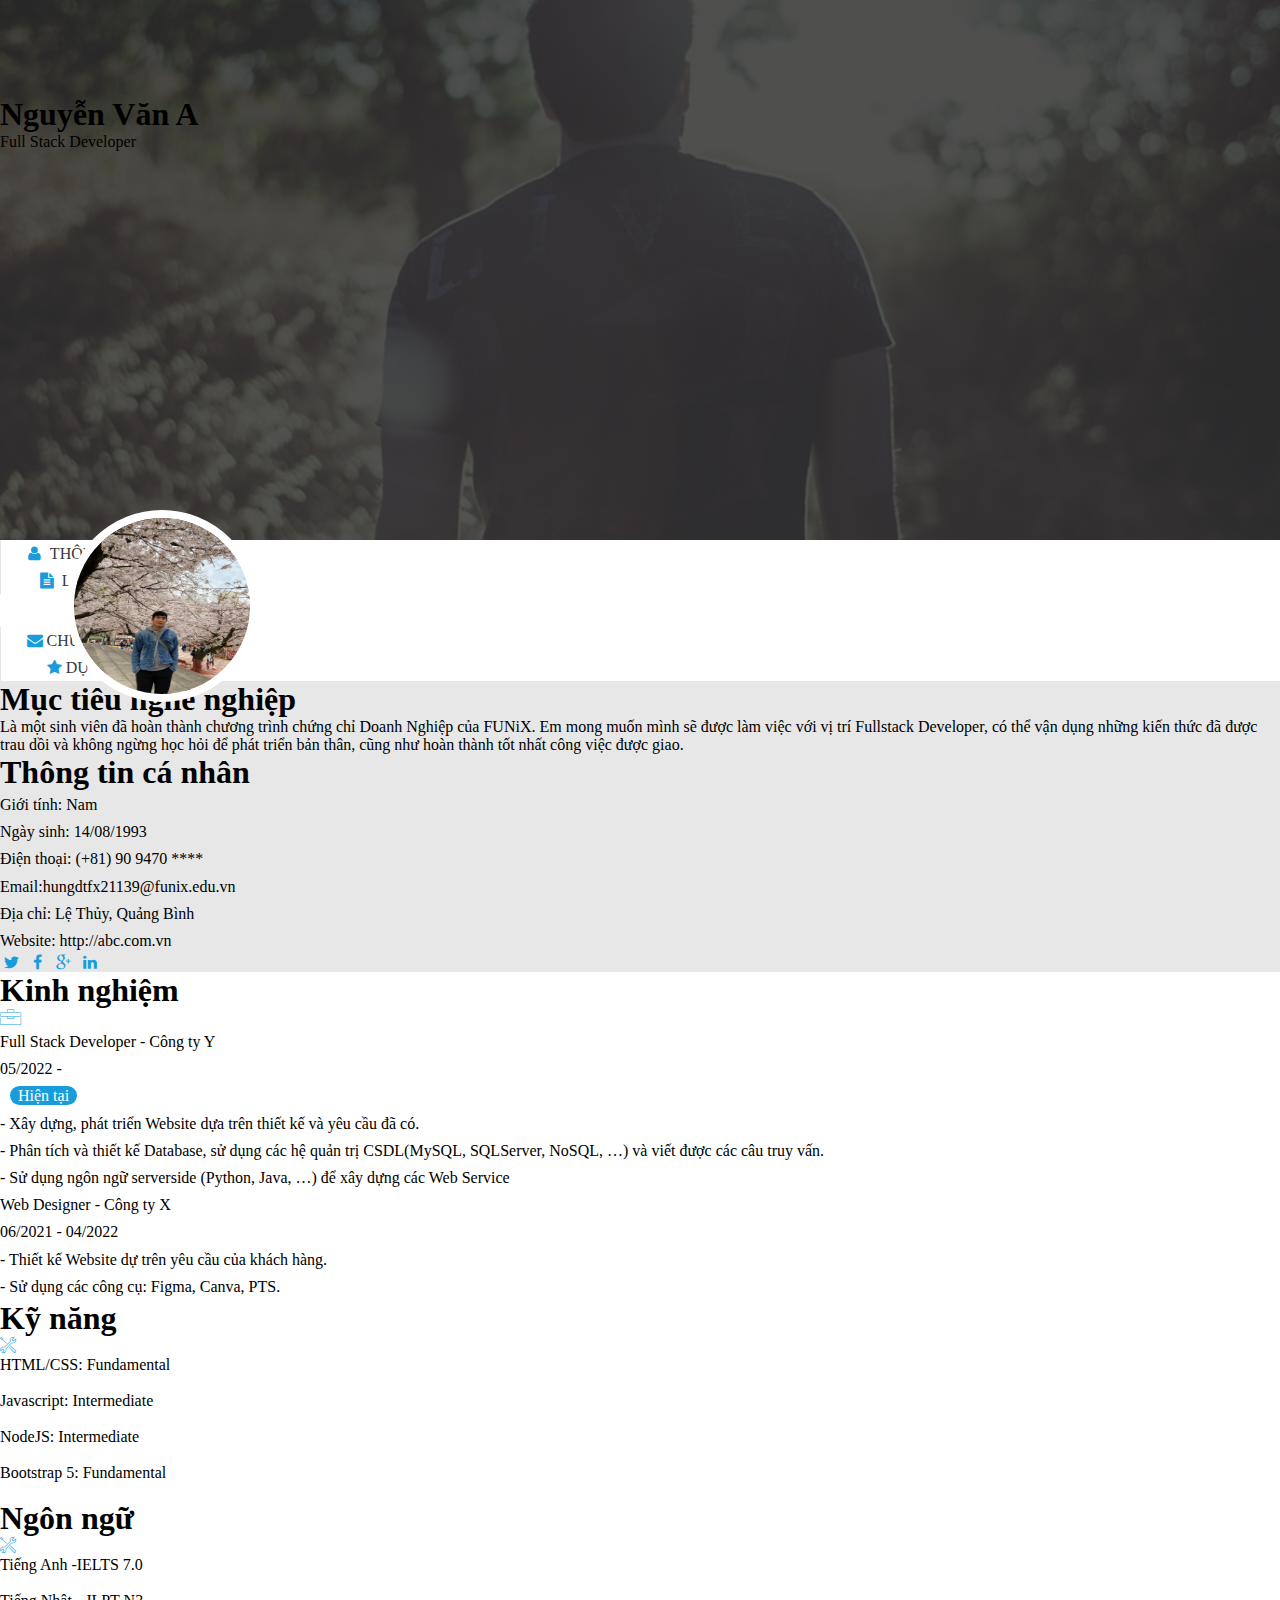
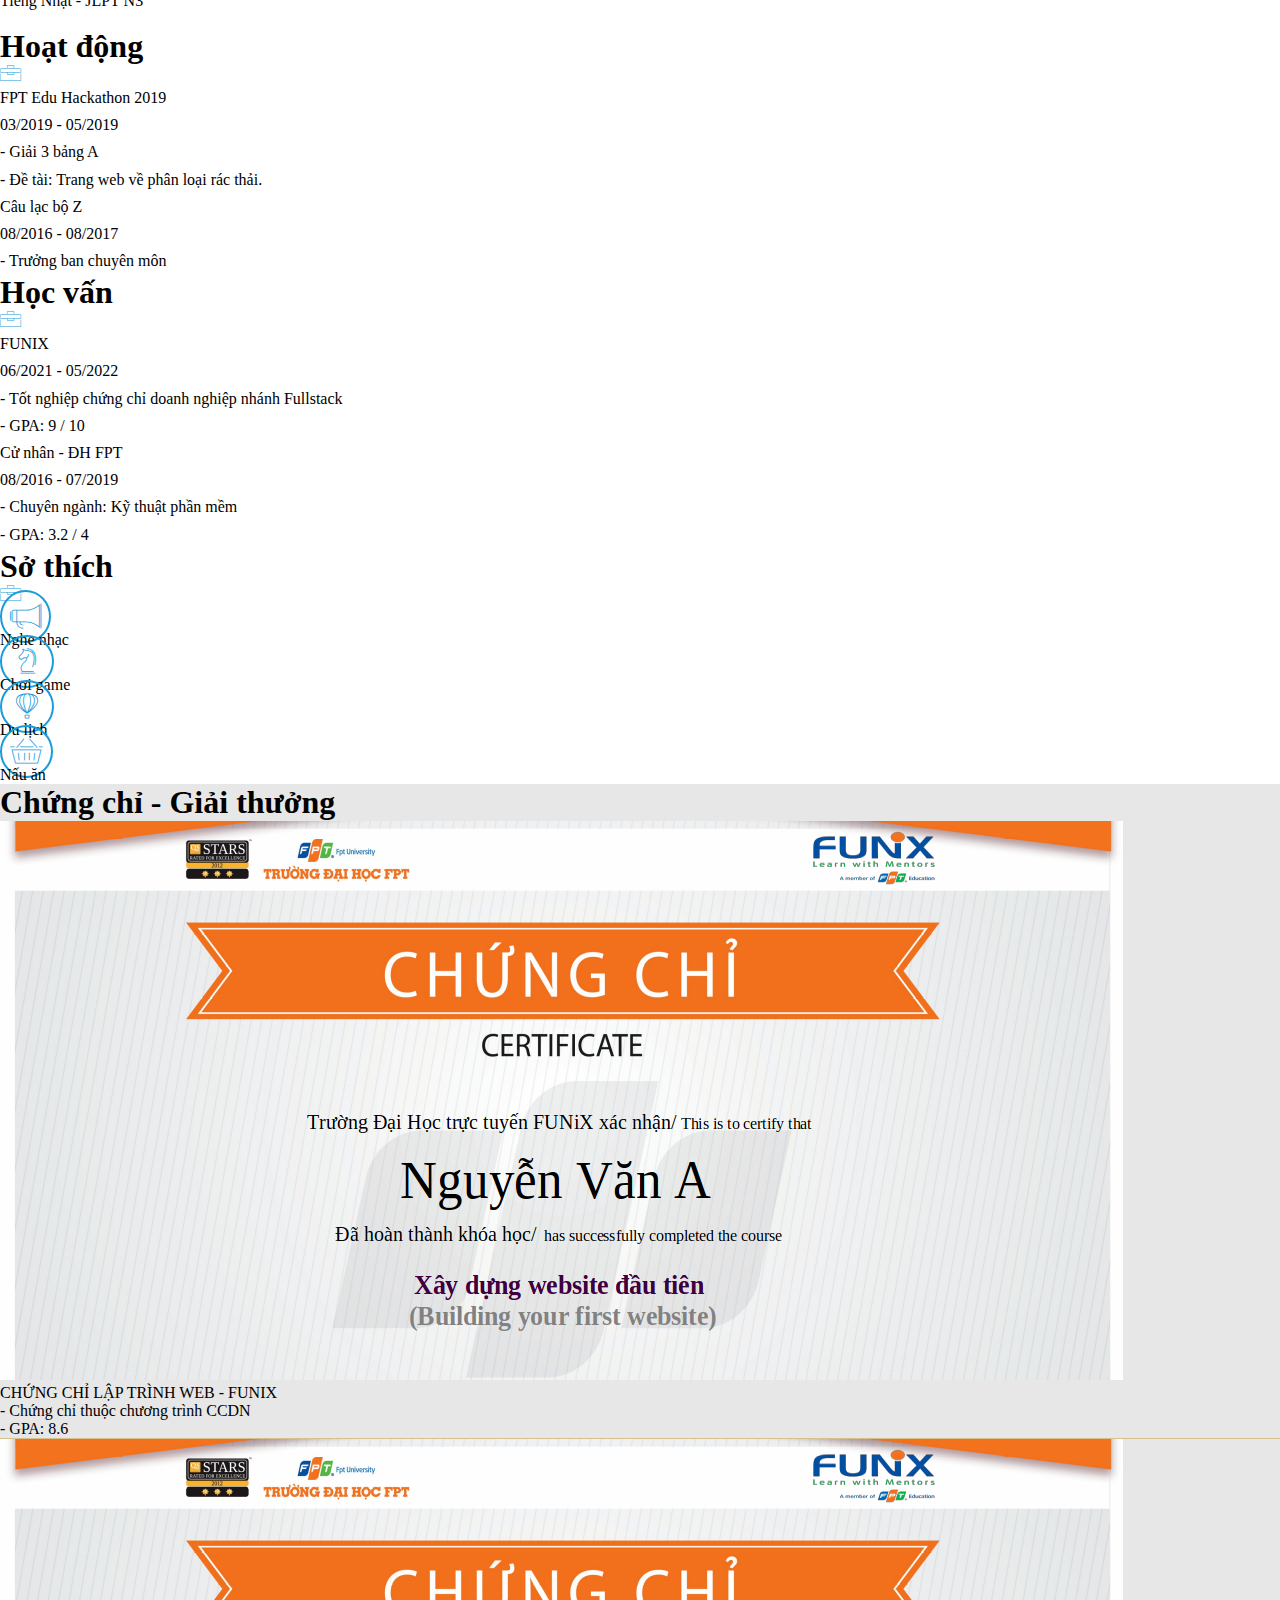
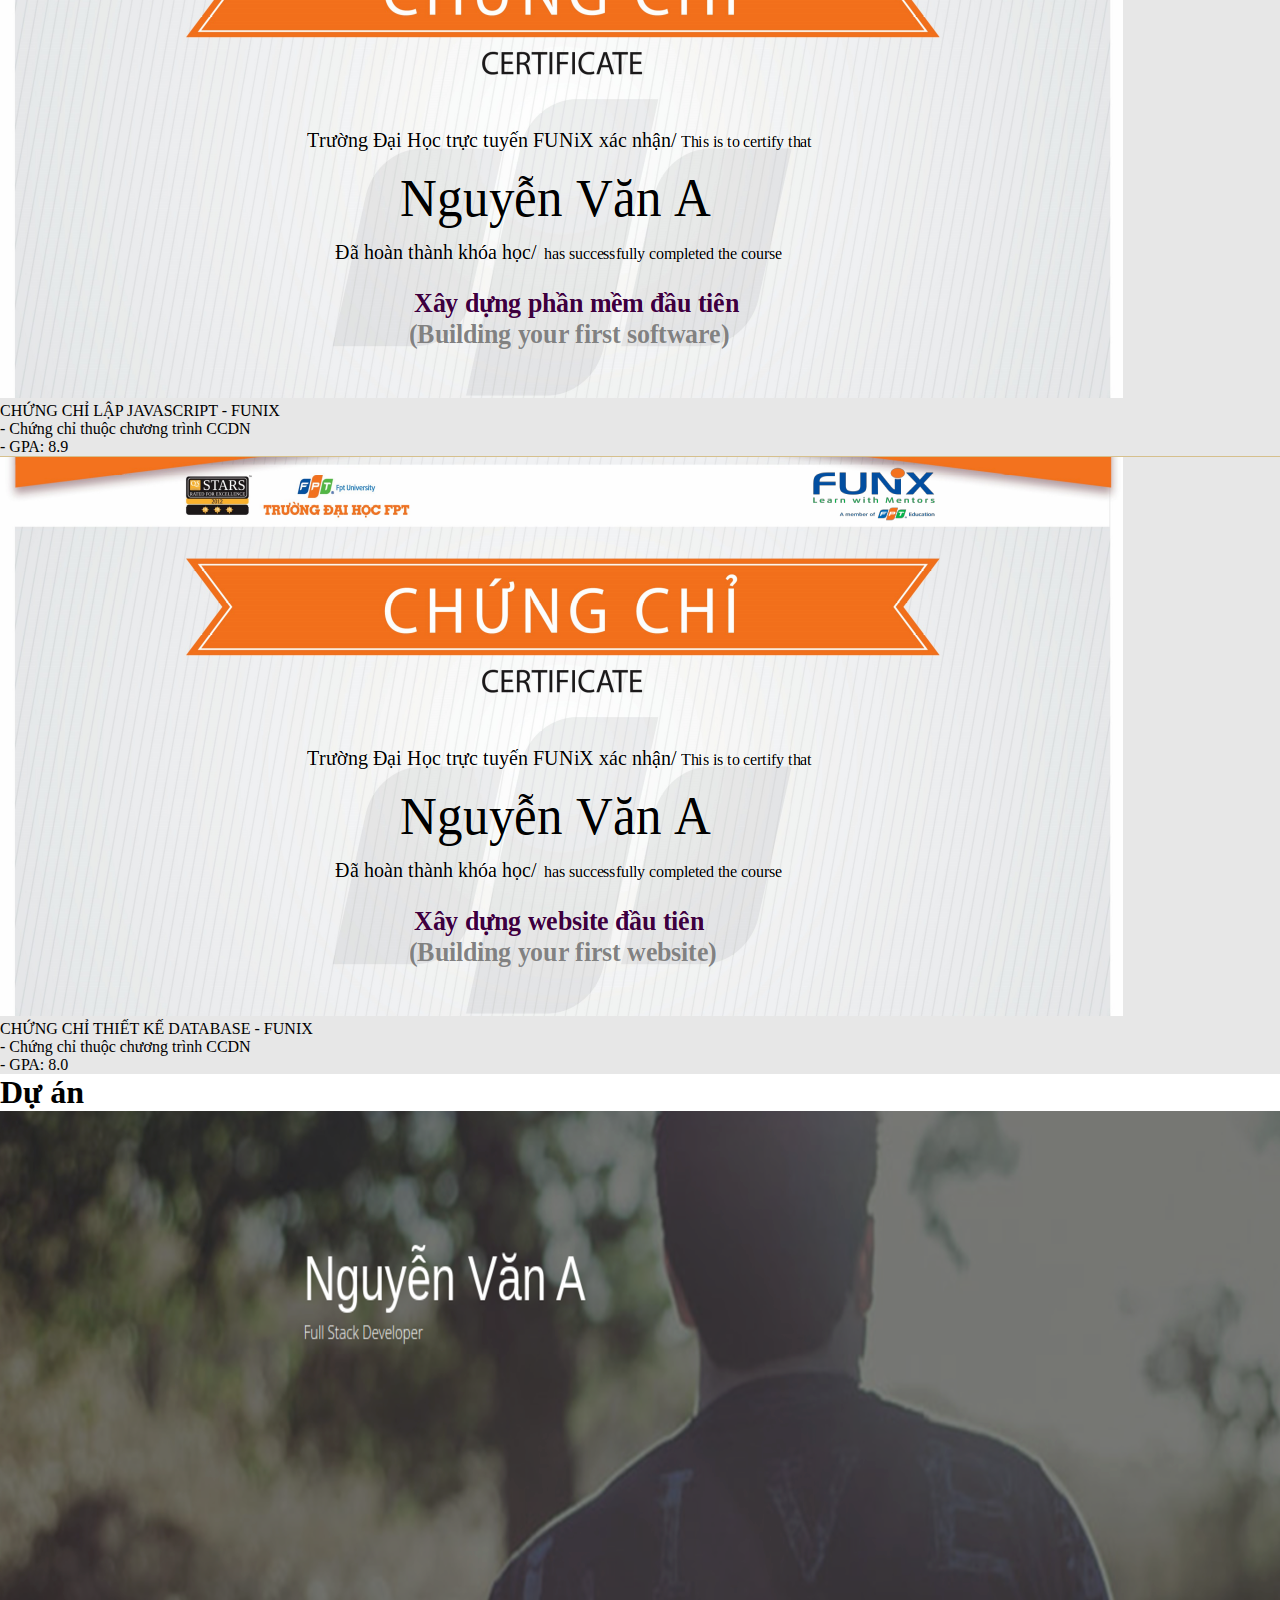
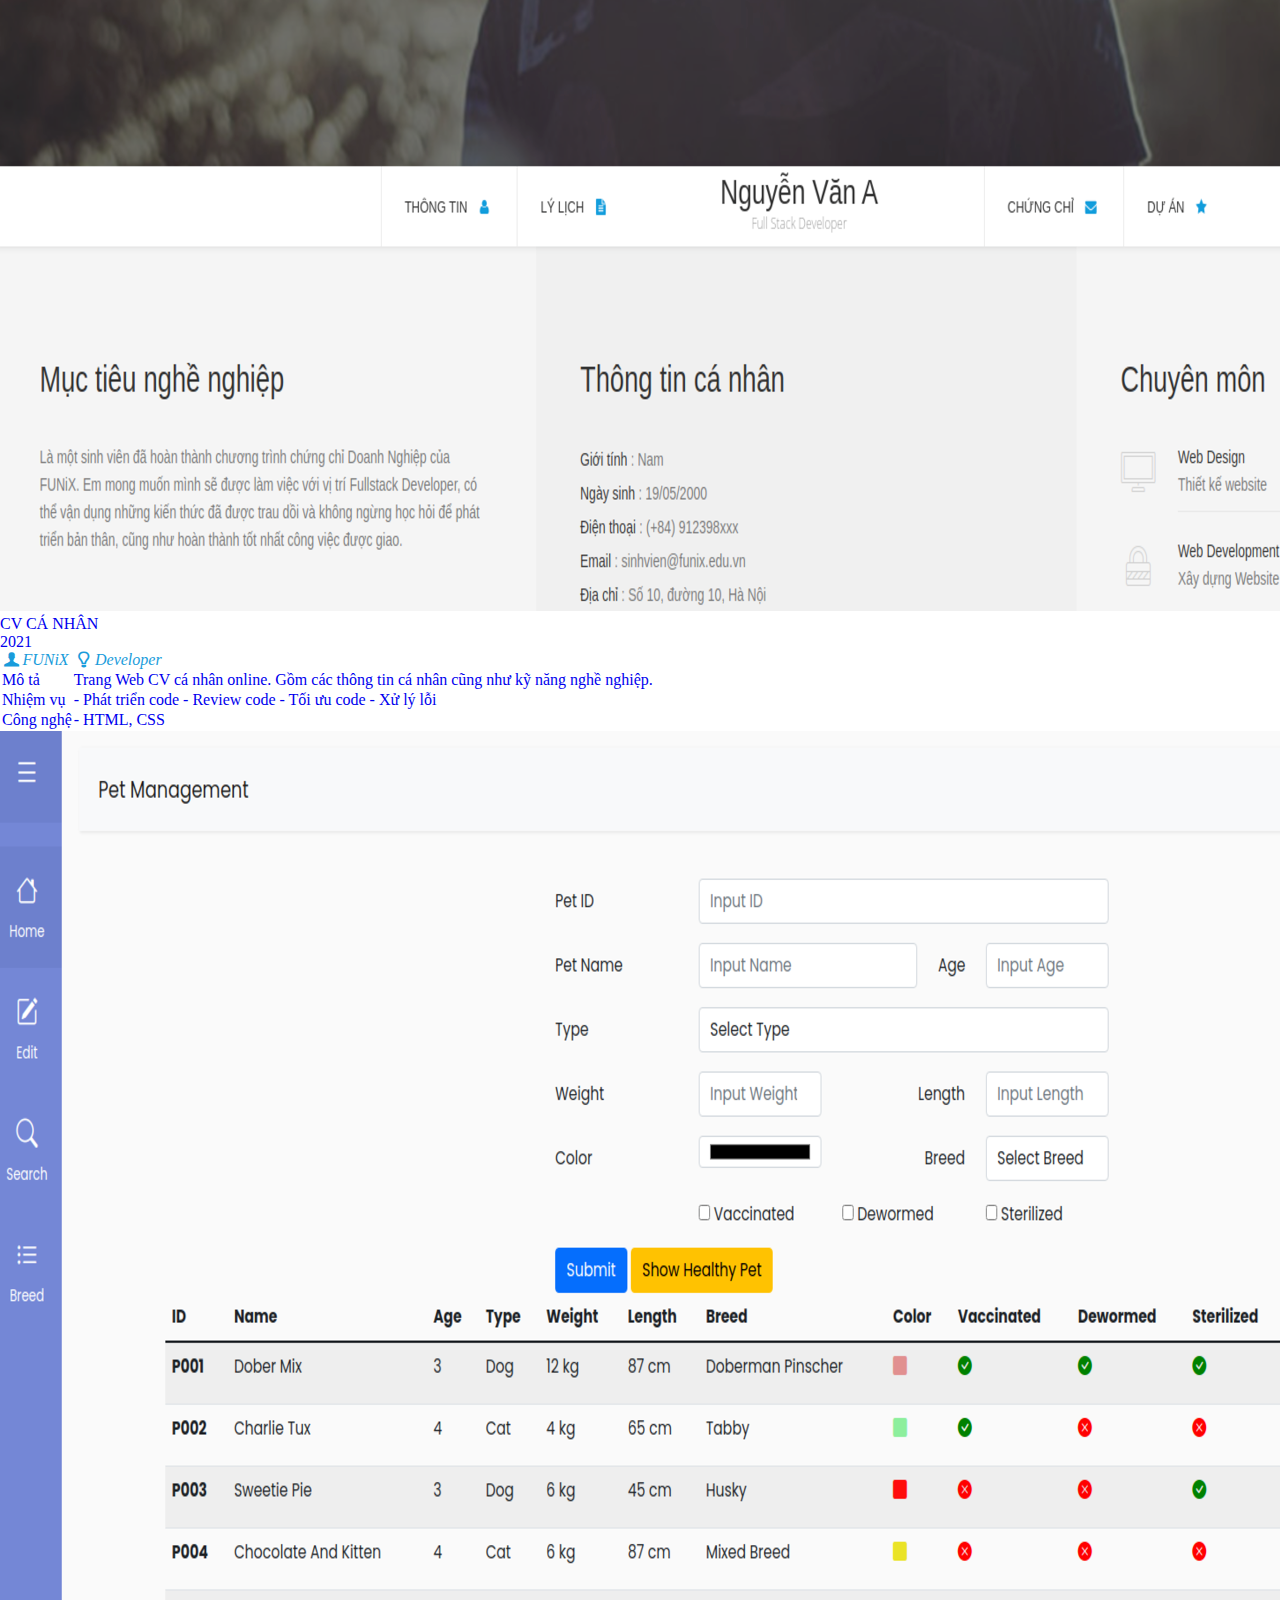
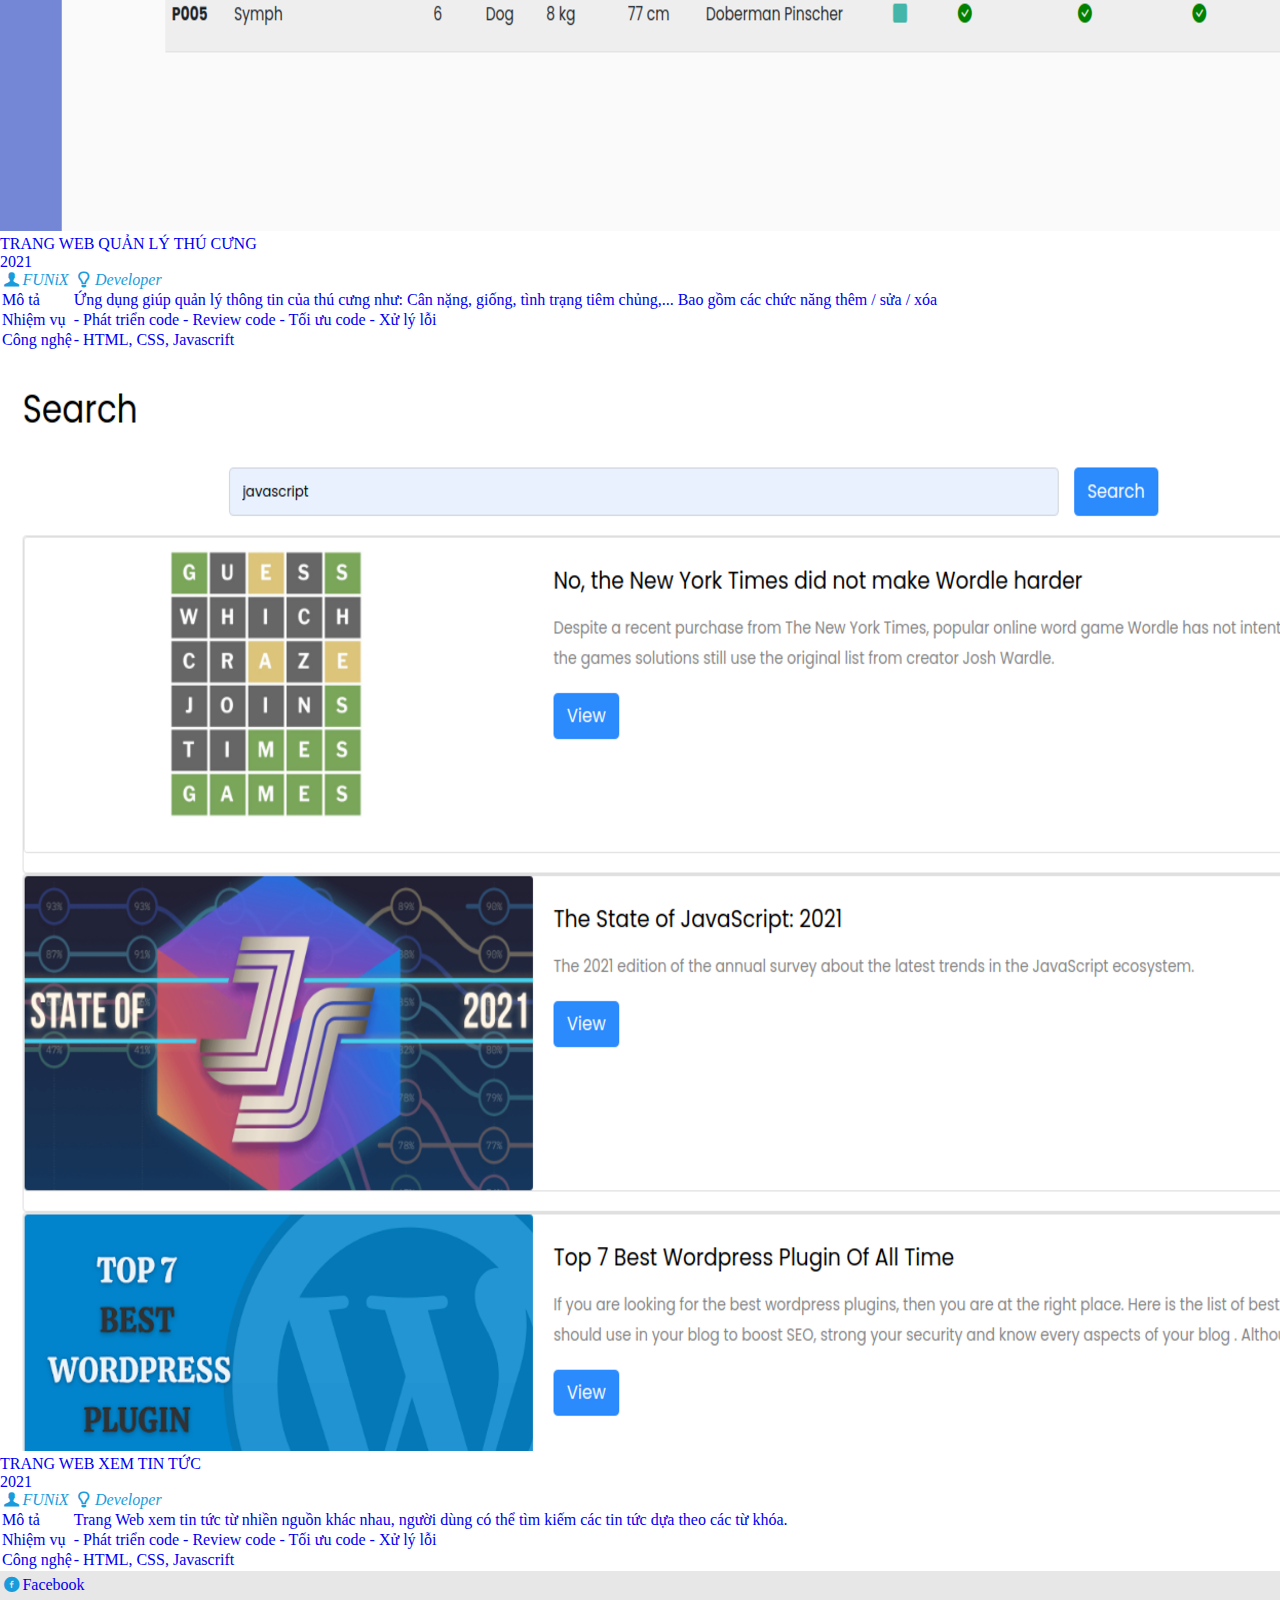
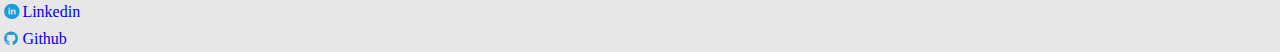
<file: index.html>
<!DOCTYPE html>
<html lang="en">
  <head>
    <meta charset="UTF-8" />
    <meta http-equiv="X-UA-Compatible" content="IE=edge" />
    <meta name="viewport" content="width=device-width, initial-scale=1.0" />
    <link rel="stylesheet" href="./css/font.css" />
    <!-- bootstrap -->
    <link
      href="https://cdn.jsdelivr.net/npm/bootstrap@5.2.2/dist/css/bootstrap.min.css"
      rel="stylesheet"
      integrity="sha384-Zenh87qX5JnK2Jl0vWa8Ck2rdkQ2Bzep5IDxbcnCeuOxjzrPF/et3URy9Bv1WTRi"
      crossorigin="anonymous"
    />
    <!-- Custom style -->
    <link rel="stylesheet" href="./css/laptop.css" />
    <link rel="stylesheet" href="./css/mobile.css" />
    <link rel="stylesheet" href="./css/tablet.css" />
    <title>Assignment 03</title>
  </head>
  <body>
    <!-- HEADER -->
    <header>
      <section class="bg-dark text-white text-center" id="banner">
        <div class="container">
          <h1>Nguyễn Văn A</h1>
          <span>Full Stack Developer</span>
        </div>
      </section>
      <!-- NAVBAR -->
      <nav class="navbar navbar-expand-sm bg-white">
        <ul class="navbar-nav w-100 d-flex justify-content-sm-center">
          <li class="nav-item">
            <a href="#about" class="text-decoration-none link-nav">
              <i class="icon-user"></i> Thông tin
            </a>
          </li>
          <li class="nav-item">
            <a href="#job-info" class="text-decoration-none link-nav">
              <i class="icon-doc-text-inv"> </i>Lý lịch
            </a>
          </li>
          <li class="nav-item d-none d-xl-block">
            <img src="images/anh-ca-nhan.jpg" alt="avatar" class="avatar" />
          </li>
          <li class="nav-item d-none d-sm-block d-xl-none px-sm-4"></li>
          <li class="nav-item">
            <a href="#certificate" class="text-decoration-none link-nav"
              ><i class="icon-mail-alt"></i>Chứng chỉ</a
            >
          </li>
          <li class="nav-item">
            <a href="#project" class="text-decoration-none link-nav"
              ><i class="icon-star-1"></i>Dự Án</a
            >
          </li>
        </ul>
      </nav>
    </header>

    <!-- THÔNG TIN CÁ NHÂN -->
    <section id="about" class="bg-grey">
      <div class="row bg-grey">
        <div class="col-sm p-5">
          <h1 class="pt-xl-5">Mục tiêu nghề nghiệp</h1>
          <p>
            Là một sinh viên đã hoàn thành chương trình chứng chỉ Doanh Nghiệp
            của FUNiX. Em mong muốn mình sẽ được làm việc với vị trí Fullstack
            Developer, có thể vận dụng những kiến thức đã được trau dồi và không
            ngừng học hỏi để phát triển bản thân, cũng như hoàn thành tốt nhất
            công việc được giao.
          </p>
        </div>
        <div class="col-sm p-5 bg-secondary bg-opacity-10">
          <h1 class="pt-xl-5">Thông tin cá nhân</h1>
          <ul class="ps-0">
            <li><span class="fw-bold">Giới tính:</span> Nam</li>
            <li><span class="fw-bold">Ngày sinh:</span> 14/08/1993</li>
            <li><span class="fw-bold">Điện thoại:</span> (+81) 90 9470 ****</li>
            <li>
              <span class="fw-bold">Email:</span>hungdtfx21139@funix.edu.vn
            </li>
            <li><span class="fw-bold">Địa chỉ:</span> Lệ Thủy, Quảng Bình</li>
            <li><span class="fw-bold">Website:</span> http://abc.com.vn</li>
          </ul>
          <div class="contacts">
            <i class="icon-twitter"></i>
            <i class="icon-facebook ps-2"></i>
            <i class="icon-gplus ps-2"></i>
            <i class="icon-linkedin ps-2"></i>
          </div>
        </div>
      </div>
    </section>

    <!-- LÝ LỊCH -->
    <section id="job-info" class="pt-4">
      <div class="container">
        <div class="row row-cols-lg-1 justify-items-center">
          <div class="col-md row ms-1">
            <!-- KINH NGHIỆM -->
            <div class="col-lg border p-4 mb-4 ms-lg-4">
              <div class="d-flex pt-3 mb-3">
                <h1 class="w-75 fs-2">Kinh nghiệm</h1>
                <i class="ic-toolbox fs-1 text-secondary"></i>
              </div>
              <ul>
                <li class="info-details">
                  <button class="dot">&nbsp;</button>
                  <p class="fw-semibold">Full Stack Developer - Công ty Y</p>
                  <div class="time">
                    <p class="d-inline fst-italic">05/2022 -</p>
                    <p class="time-now fst-italic">Hiện tại</p>
                  </div>
                  <p>
                    - Xây dựng, phát triển Website dựa trên thiết kế và yêu cầu
                    đã có.
                  </p>
                  <p>
                    - Phân tích và thiết kế Database, sử dụng các hệ quản trị
                    CSDL(MySQL, SQLServer, NoSQL, …) và viết được các câu truy
                    vấn.
                  </p>
                  <p>
                    - Sử dụng ngôn ngữ serverside (Python, Java, …) để xây dựng
                    các Web Service
                  </p>
                </li>
                <li class="info-details">
                  <button class="dot">&nbsp;</button>
                  <p class="fw-semibold">Web Designer - Công ty X</p>
                  <div class="time">
                    <p class="fst-italic">06/2021 - 04/2022</p>
                  </div>
                  <p>- Thiết kế Website dự trên yêu cầu của khách hàng.</p>
                  <p>- Sử dụng các công cụ: Figma, Canva, PTS.</p>
                </li>
              </ul>
            </div>
            <!-- KỸ NĂNG -->
            <div class="col-lg border p-4 mb-4 ms-lg-4">
              <div class="d-flex pt-3 mb-3">
                <h1 class="w-75 fs-2">Kỹ năng</h1>
                <i class="ic-tools-2 fs-1 text-secondary"></i>
              </div>
              <div class="info ps-3">
                <div class="mb-2">
                  <p class="fw-semibold mb-0">HTML/CSS: Fundamental</p>
                  <span class="level bg-primary"></span>
                  <span class="level bg-secondary"></span>
                  <span class="level bg-secondary"></span>
                </div>
                <div class="mb-2">
                  <p class="fw-semibold mb-0">Javascript: Intermediate</p>
                  <span class="level bg-primary"></span>
                  <span class="level bg-primary"></span>
                  <span class="level bg-secondary"></span>
                </div>
                <div class="mb-2">
                  <p class="fw-semibold mb-0">NodeJS: Intermediate</p>
                  <span class="level bg-primary"></span>
                  <span class="level bg-primary"></span>
                  <span class="level bg-secondary"></span>
                </div>
                <div class="">
                  <p class="fw-semibold mb-0">Bootstrap 5: Fundamental</p>
                  <span class="level bg-primary"></span>
                  <span class="level bg-secondary"></span>
                  <span class="level bg-secondary"></span>
                </div>
              </div>
            </div>
            <!-- NGÔN NGỮ -->
            <div class="col-lg border p-4 mb-4 ms-lg-4">
              <div class="d-flex pt-3 mb-3">
                <h1 class="w-75 fs-2">Ngôn ngữ</h1>
                <i class="ic-tools-2 fs-1 text-secondary"></i>
              </div>
              <div class="info ps-3">
                <div class="mb-2">
                  <p class="fw-semibold mb-0">Tiếng Anh -IELTS 7.0</p>
                  <span class="level bg-primary"></span>
                  <span class="level bg-primary"></span>
                  <span class="level bg-secondary"></span>
                </div>
                <div class="">
                  <p class="fw-semibold mb-0">Tiếng Nhật - JLPT N3</p>
                  <span class="level bg-primary"></span>
                  <span class="level bg-secondary"></span>
                  <span class="level bg-secondary"></span>
                </div>
              </div>
            </div>
          </div>

          <div class="col-md row ms-1">
            <!-- HOẠT ĐỘNG -->
            <div class="col-lg border p-4 mb-4 ms-lg-4">
              <div class="d-flex pt-3 mb-3">
                <h1 class="w-75 fs-2">Hoạt động</h1>
                <i class="ic-toolbox fs-1 text-secondary"></i>
              </div>
              <ul>
                <li class="info-details">
                  <button class="dot">&nbsp;</button>
                  <p class="fw-semibold">FPT Edu Hackathon 2019</p>
                  <div class="time">
                    <p class="fst-italic">03/2019 - 05/2019</p>
                  </div>
                  <p>- Giải 3 bảng A</p>
                  <p>- Đề tài: Trang web về phân loại rác thải.</p>
                </li>
                <li class="info-details">
                  <button class="dot">&nbsp;</button>
                  <p class="fw-semibold">Câu lạc bộ Z</p>
                  <div class="time">
                    <p class="fst-italic">08/2016 - 08/2017</p>
                  </div>
                  <p>- Trưởng ban chuyên môn</p>
                </li>
              </ul>
            </div>
            <!-- HỌC VẤN -->
            <div class="col-lg border p-4 mb-4 ms-lg-4">
              <div class="d-flex pt-3 mb-3">
                <h1 class="w-75 fs-2">Học vấn</h1>
                <i class="ic-toolbox fs-1 text-secondary"></i>
              </div>
              <ul>
                <li class="info-details">
                  <button class="dot">&nbsp;</button>
                  <p class="fw-semibold">FUNIX</p>
                  <div class="time">
                    <p class="fst-italic">06/2021 - 05/2022</p>
                  </div>
                  <p>- Tốt nghiệp chứng chỉ doanh nghiệp nhánh Fullstack</p>
                  <p>- GPA: 9 / 10</p>
                </li>
                <li class="info-details">
                  <button class="dot">&nbsp;</button>
                  <p class="fw-semibold">Cử nhân - ĐH FPT</p>
                  <div class="time">
                    <p class="fst-italic">08/2016 - 07/2019</p>
                  </div>
                  <p>- Chuyên ngành: Kỹ thuật phần mềm</p>
                  <p>- GPA: 3.2 / 4</p>
                </li>
              </ul>
            </div>
            <!-- SỞ THÍCH -->
            <div class="col-lg border p-4 mb-4 ms-lg-4">
              <div class="d-flex pt-3 mb-5">
                <h1 class="w-75 fs-2">Sở thích</h1>
                <i class="ic-toolbox fs-1 text-secondary"></i>
              </div>
              <div class="d-flex text-center">
                <div class="w-25">
                  <i class="ic-megaphone"></i>
                  <p class="mt-3">Nghe nhạc</p>
                </div>
                <div class="ps-2 w-25">
                  <i class="ic-strategy"></i>
                  <p class="mt-3">Chơi game</p>
                </div>
                <div class="ps-2 w-25">
                  <i class="ic-hotairballoon"></i>
                  <p class="mt-3">Du lịch</p>
                </div>
                <div class="ps-2 w-25">
                  <i class="ic-basket"></i>
                  <p class="mt-3">Nấu ăn</p>
                </div>
              </div>
            </div>
          </div>
        </div>
      </div>
    </section>

    <!-- CHỨNG CHỈ GIẢI THƯỞNG -->
    <section id="certificate" class="bg-grey pt-4">
      <div class="container">
        <h1 class="fs-2">Chứng chỉ - Giải thưởng</h1>
        <div class="row row-cols-sm-2 p-3 cert-container">
          <div class="col-sm p-5 pb-0 cert-item">
            <img
              src="images/Cert_WEB.png"
              alt="cert_web"
              class="cert-img img-fluid mb-3"
            />
            <p class="cert-title fw-semibold">
              CHỨNG CHỈ LẬP TRÌNH WEB - FUNIX
            </p>
            <p>- Chứng chỉ thuộc chương trình CCDN</p>
            <p>- GPA: 8.6</p>
          </div>
          <div class="col-sm p-5 pb-0 cert-item">
            <img
              src="images/Cert_PRF.png"
              alt="cert_prf"
              class="cert-img img-fluid mb-3"
            />
            <p class="cert-title fw-semibold">
              CHỨNG CHỈ LẬP JAVASCRIPT - FUNIX
            </p>
            <p>- Chứng chỉ thuộc chương trình CCDN</p>
            <p>- GPA: 8.9</p>
          </div>
          <div class="col-sm p-5 pb-0 cert-item">
            <img
              src="images/Cert_DBI.png"
              alt="cert_dbi"
              class="cert-img img-fluid mb-3"
            />
            <p class="cert-title fw-semibold">
              CHỨNG CHỈ THIẾT KẾ DATABASE - FUNIX
            </p>
            <p>- Chứng chỉ thuộc chương trình CCDN</p>
            <p>- GPA: 8.0</p>
          </div>
        </div>
      </div>
    </section>

    <!-- DỰ ÁN -->
    <section id="project" class="pt-5">
      <div class="container">
        <h1 class="fs-2">Dự án</h1>
        <div class="row">
          <a href="project.html" class="col-sm d-flex flex-column m-lg-2">
            <img src="images/project_1.png" class="img-fluid" alt="project_1" />
            <div class="fw-semibold border p-2 text-dark">CV CÁ NHÂN</div>
            <div
              class="d-flex flex-column flex-sm-row align-items-start justify-content-evenly border"
            >
              <div class="badge rounded-pill text-bg-primary m-1">2021</div>
              <div class="d-flex flex-column flex-lg-row">
                <i class="icon-user-1 pe-lg-4 m-1 text-secondary">FUNiX</i>
                <i class="icon-lamp m-1 text-secondary">Developer</i>
              </div>
            </div>
            <table class="table border h-100">
              <tr>
                <td class="">Mô tả</td>
                <td class="w-75">
                  Trang Web CV cá nhân online. Gồm các thông tin cá nhân cũng
                  như kỹ năng nghề nghiệp.
                </td>
              </tr>
              <tr>
                <td class="pe-2">Nhiệm vụ</td>
                <td class="w-75">
                  - Phát triển code - Review code - Tối ưu code - Xử lý lỗi
                </td>
              </tr>
              <tr>
                <td class="pe-2">Công nghệ</td>
                <td class="w-75">- HTML, CSS</td>
              </tr>
            </table>
          </a>

          <a href="project.html" class="col-sm d-flex flex-column m-lg-2">
            <img src="images/project_2.png" class="img-fluid" alt="project_2" />
            <div class="fw-semibold border p-2 text-dark">
              TRANG WEB QUẢN LÝ THÚ CƯNG
            </div>
            <div
              class="d-flex flex-column flex-sm-row align-items-start justify-content-evenly border"
            >
              <div class="badge rounded-pill text-bg-primary m-1">2021</div>
              <div class="d-flex flex-column flex-lg-row">
                <i class="icon-user-1 pe-lg-4 m-1 text-secondary">FUNiX</i>
                <i class="icon-lamp m-1 text-secondary">Developer</i>
              </div>
            </div>
            <table class="table border h-100">
              <tr>
                <td>Mô tả</td>
                <td>
                  Ứng dụng giúp quản lý thông tin của thú cưng như: Cân nặng,
                  giống, tình trạng tiêm chủng,... Bao gồm các chức năng thêm /
                  sửa / xóa
                </td>
              </tr>
              <tr>
                <td>Nhiệm vụ</td>
                <td>
                  - Phát triển code - Review code - Tối ưu code - Xử lý lỗi
                </td>
              </tr>
              <tr>
                <td>Công nghệ</td>
                <td>- HTML, CSS, Javascrift</td>
              </tr>
            </table>
          </a>

          <a href="project.html" class="col-sm d-flex flex-column m-lg-2">
            <img src="images/project_3.png" class="img-fluid" alt="project_3" />
            <div class="fw-semibold border p-2 text-dark">
              TRANG WEB XEM TIN TỨC
            </div>
            <div
              class="d-flex flex-column flex-sm-row align-items-start justify-content-evenly border"
            >
              <div class="badge rounded-pill text-bg-primary m-1">2021</div>
              <div class="d-flex flex-column flex-lg-row">
                <i class="icon-user-1 pe-lg-4 m-1 text-secondary">FUNiX</i>
                <i class="icon-lamp m-1 text-secondary">Developer</i>
              </div>
            </div>
            <table class="table border h-100">
              <tr>
                <td>Mô tả</td>
                <td>
                  Trang Web xem tin tức từ nhiền nguồn khác nhau, người dùng có
                  thể tìm kiếm các tin tức dựa theo các từ khóa.
                </td>
              </tr>
              <tr>
                <td>Nhiệm vụ</td>
                <td>
                  - Phát triển code - Review code - Tối ưu code - Xử lý lỗi
                </td>
              </tr>
              <tr>
                <td>Công nghệ</td>
                <td>- HTML, CSS, Javascrift</td>
              </tr>
            </table>
          </a>
        </div>
      </div>
    </section>

    <!-- FOOTER -->
    <footer id="footer" class="bg-grey bottom-0">
      <ul
        class="w-100 d-flex flex-column flex-sm-row justify-content-center align-items-center mb-0"
      >
        <li class="p-md-3 w-25 text-md-center">
          <a href="#" class="text-dark"
            ><i class="icon-facebook-circled fs-3"></i>Facebook
          </a>
        </li>
        <li class="p-md-3 w-25 text-md-center">
          <a href="#" class="text-dark"
            ><i class="icon-linkedin-circled fs-3"></i>Linkedin
          </a>
        </li>
        <li class="p-md-3 w-25 text-md-center">
          <a href="#" class="text-dark"
            ><i class="icon-github-circled fs-3"></i>Github
          </a>
        </li>
      </ul>
    </footer>

    <script
      src="https://cdn.jsdelivr.net/npm/bootstrap@5.2.2/dist/js/bootstrap.bundle.min.js"
      integrity="sha384-OERcA2EqjJCMA+/3y+gxIOqMEjwtxJY7qPCqsdltbNJuaOe923+mo//f6V8Qbsw3"
      crossorigin="anonymous"
    ></script>
  </body>
</html>
</file>
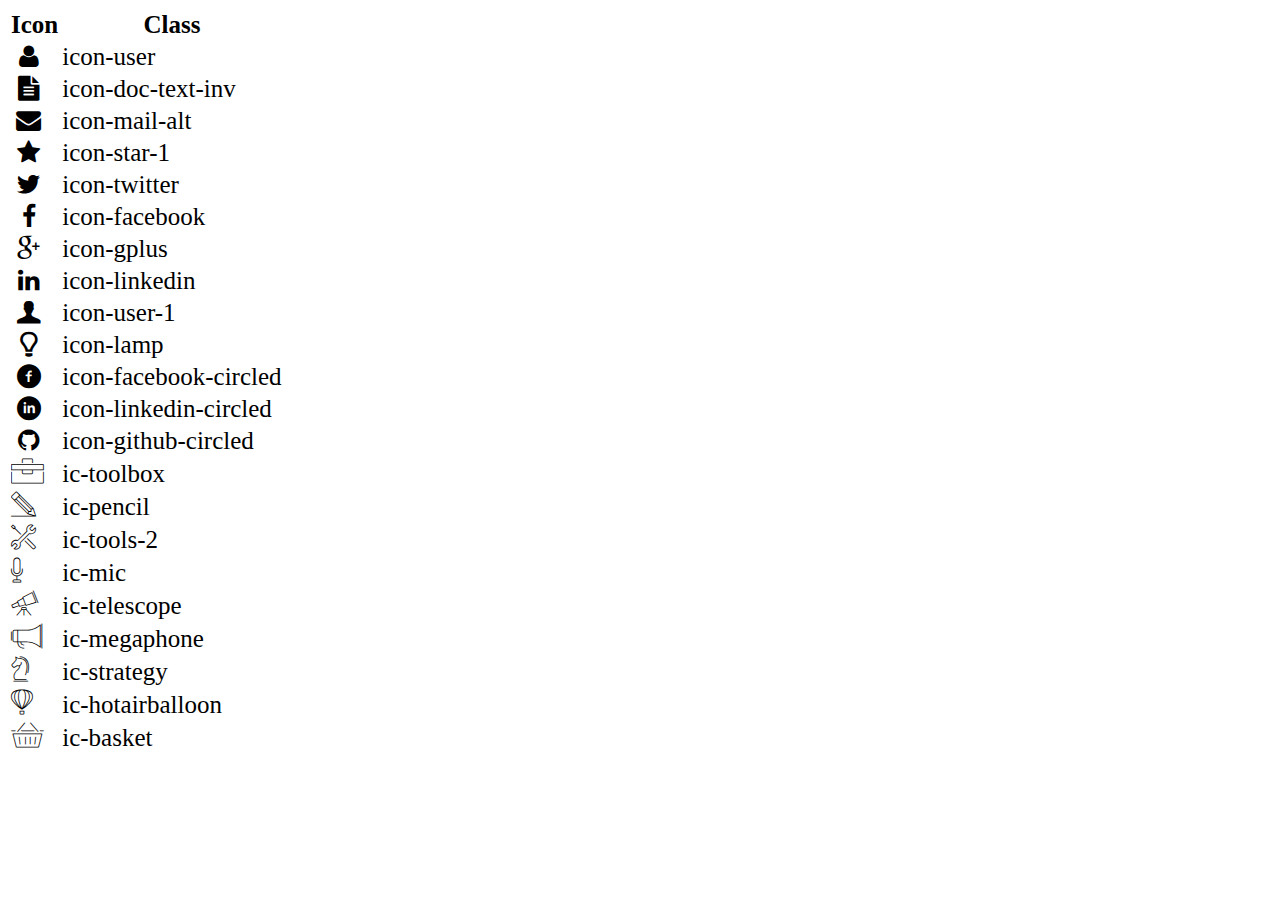
<file: icon-list.html>
<!DOCTYPE html>
<html lang="en">
  <head>
    <meta charset="UTF-8" />
    <meta http-equiv="X-UA-Compatible" content="IE=edge" />
    <meta name="viewport" content="width=device-width, initial-scale=1.0" />
    <link rel="stylesheet" href="css/font.css" />
    <title>Icon List</title>
  </head>

  <body>
    <table style="font-size: 25px">
      <thead>
        <tr>
          <th>Icon</th>
          <th>Class</th>
        </tr>
      </thead>
      <tbody>
        <tr>
          <td><i class="icon-user"></i></td>
          <td>icon-user</td>
        </tr>
        <tr>
          <td><i class="icon-doc-text-inv"></i></td>
          <td>icon-doc-text-inv</td>
        </tr>
        <tr>
          <td><i class="icon-mail-alt"></i></td>
          <td>icon-mail-alt</td>
        </tr>
        <tr>
          <td><i class="icon-star-1"></i></td>
          <td>icon-star-1</td>
        </tr>
        <tr>
          <td><i class="icon-twitter"></i></td>
          <td>icon-twitter</td>
        </tr>
        <tr>
          <td><i class="icon-facebook"></i></td>
          <td>icon-facebook</td>
        </tr>
        <tr>
          <td><i class="icon-gplus"></i></td>
          <td>icon-gplus</td>
        </tr>
        <tr>
          <td><i class="icon-linkedin"></i></td>
          <td>icon-linkedin</td>
        </tr>
        <tr>
          <td><i class="icon-user-1"></i></td>
          <td>icon-user-1</td>
        </tr>
        <tr>
          <td><i class="icon-lamp"></i></td>
          <td>icon-lamp</td>
        </tr>
        <tr>
          <td><i class="icon-facebook-circled"></i></td>
          <td>icon-facebook-circled</td>
        </tr>
        <tr>
          <td><i class="icon-linkedin-circled"></i></td>
          <td>icon-linkedin-circled</td>
        </tr>
        <tr>
          <td><i class="icon-github-circled"></i></td>
          <td>icon-github-circled</td>
        </tr>
        <tr>
          <td><i class="ic-toolbox"></i></td>
          <td>ic-toolbox</td>
        </tr>
        <tr>
          <td><i class="ic-pencil"></i></td>
          <td>ic-pencil</td>
        </tr>
        <tr>
          <td><i class="ic-tools-2"></i></td>
          <td>ic-tools-2</td>
        </tr>

        <tr>
          <td><i class="ic-mic"></i></td>
          <td>ic-mic</td>
        </tr>
        <tr>
          <td><i class="ic-telescope"></i></td>
          <td>ic-telescope</td>
        </tr>
        <tr>
          <td><i class="ic-megaphone"></i></td>
          <td>ic-megaphone</td>
        </tr>
        <tr>
          <td><i class="ic-strategy"></i></td>
          <td>ic-strategy</td>
        </tr>
        <tr>
          <td><i class="ic-hotairballoon"></i></td>
          <td>ic-hotairballoon</td>
        </tr>
        <tr>
          <td><i class="ic-basket"></i></td>
          <td>ic-basket</td>
        </tr>
      </tbody>
    </table>
  </body>
</html>
</file>
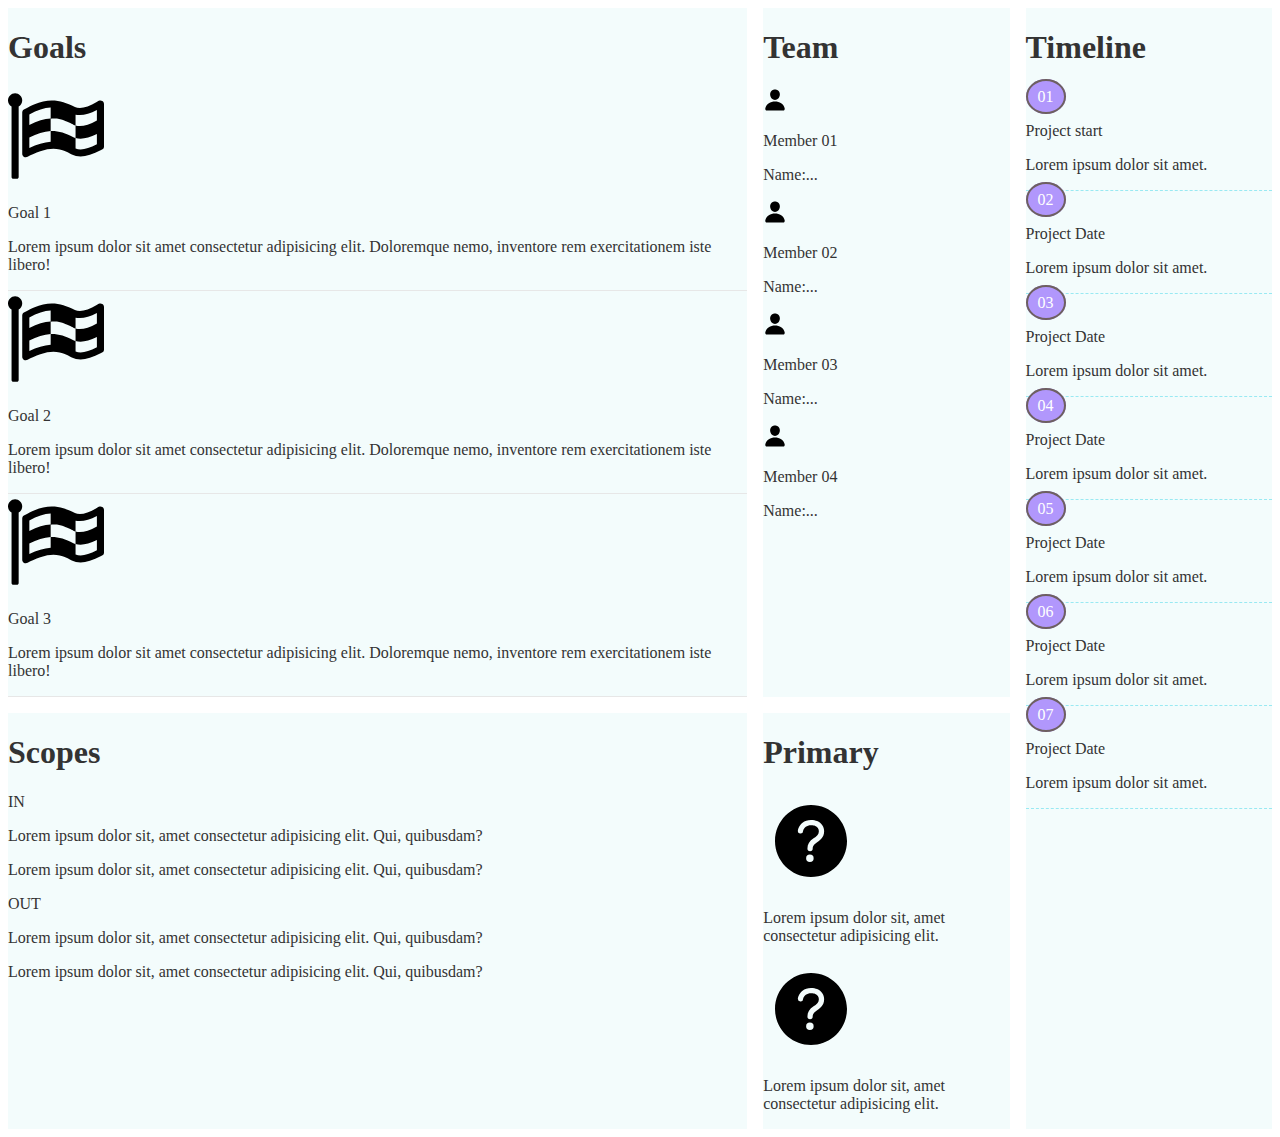
<file: project.html>
<!DOCTYPE html>
<html lang="en">
  <head>
    <meta charset="UTF-8" />
    <meta http-equiv="X-UA-Compatible" content="IE=edge" />
    <meta name="viewport" content="width=device-width, initial-scale=1.0" />
    <link rel="stylesheet" href="./css/font.css" />
    <!-- bootstrap -->
    <link
      href="https://cdn.jsdelivr.net/npm/bootstrap@5.2.2/dist/css/bootstrap.min.css"
      rel="stylesheet"
      integrity="sha384-Zenh87qX5JnK2Jl0vWa8Ck2rdkQ2Bzep5IDxbcnCeuOxjzrPF/et3URy9Bv1WTRi"
      crossorigin="anonymous"
    />
    <!-- Custom style -->
    <link rel="stylesheet" href="./css/styles-project.css" />

    <title>Project</title>
  </head>
  <body>
    <a href="index.html#project">
      <div class="container p-3 grid bg-primary">
        <!-- GOALS -->
        <div class="goals bg-cyan p-3">
          <h1 class="text-primary border-bottom border-secondary p-3">Goals</h1>
          <div class="d-flex flex-column">
            <div class="d-flex flex-column flex-lg-row p-2">
              <svg
                xmlns="http://www.w3.org/2000/svg"
                xmlns:xlink="http://www.w3.org/1999/xlink"
                version="1.1"
                id="Capa_1"
                x="0px"
                y="0px"
                width="493.349px"
                height="493.349px"
                viewBox="0 0 493.349 493.349"
                style="enable-background: new 0 0 493.349 493.349"
                xml:space="preserve"
                class="icon align-self-center p-lg-4 pt-0"
              >
                <!-- #region -->
                <g>
                  <g>
                    <path
                      d="M36.547,27.406c-10.089,0-18.702,3.576-25.841,10.706C3.571,45.251,0,53.865,0,63.953c0,6.661,1.665,12.753,4.998,18.271    c3.328,5.52,7.755,9.897,13.273,13.134v361.45c0,2.666,0.855,4.856,2.57,6.567c1.712,1.714,3.899,2.566,6.567,2.566h18.271    c2.666,0,4.856-0.853,6.567-2.566c1.713-1.711,2.568-3.901,2.568-6.567V95.358c5.52-3.237,9.945-7.614,13.275-13.134    c3.332-5.518,4.996-11.613,4.996-18.271c0-10.085-3.567-18.698-10.701-25.841C55.246,30.979,46.632,27.406,36.547,27.406z"
                    />
                    <path
                      d="M484.51,66.521c-5.903-3.424-11.8-3.612-17.71-0.568c-1.707,0.955-4.661,2.57-8.846,4.854    c-35.782,21.317-65.281,31.977-88.504,31.977c-9.709,0-18.183-1.809-25.413-5.424c-21.313-10.468-41.206-18.654-59.669-24.556    c-18.463-5.896-38.353-8.848-59.669-8.848c-13.894,0-28.647,1.809-44.252,5.426c-15.608,3.615-30.124,8.326-43.542,14.128    c-13.417,5.806-24.27,10.754-32.546,14.847c-8.285,4.093-15.755,8.134-22.414,12.133c-5.901,3.806-8.853,9.04-8.853,15.703    v211.842c0,7.042,3.046,12.374,9.136,15.988c3.045,1.526,6.091,2.282,9.137,2.282c3.424,0,6.567-0.855,9.419-2.563    c18.081-11.04,39.825-20.752,65.235-29.126c25.413-8.374,47.826-12.562,67.24-12.562c11.035,0,21.89,1.331,32.547,3.997    c10.656,2.663,19.321,5.428,25.98,8.278c6.656,2.857,16.077,7.423,28.264,13.706l7.994,3.997    c13.319,6.666,28.356,9.999,45.101,9.999c28.746,0,63.861-11.04,105.354-33.119c1.335-0.76,2.95-1.615,4.853-2.57    c6.66-3.426,9.996-8.847,9.996-16.272V82.224C493.353,75.563,490.402,70.331,484.51,66.521z M109.632,136.758    c40.353-22.461,76.895-34.451,109.636-35.974v56.243c-32.17,1.335-68.717,12.563-109.636,33.691V136.758z M219.269,276.368    c-34.073,2.663-70.62,13.135-109.636,31.409v-52.824c38.638-19.219,75.185-30.355,109.636-33.401V276.368z M456.804,289.223    c-32.928,17.507-60.812,26.261-83.651,26.261c-9.321,0-17.986-1.622-25.98-4.855v-53.67c28.362,8.565,64.904,1.813,109.632-20.271    V289.223z M456.804,167.31c-44.912,25.122-81.461,33.686-109.632,25.697v63.945c-3.806-1.136-7.516-2.566-11.136-4.281    c-20.365-10.088-39.164-17.893-56.384-23.413c-17.228-5.518-35.549-8.28-54.963-8.28h-5.424v-63.382    c4.947-0.572,9.611-0.855,13.988-0.855c4.184,0,8.376,0.193,12.562,0.571c4.189,0.378,7.951,0.76,11.278,1.14    c3.326,0.381,7.083,1.092,11.279,2.141c4.188,1.044,7.521,1.853,9.992,2.424c2.478,0.575,5.903,1.763,10.284,3.571    c4.38,1.812,7.467,3.049,9.277,3.715c1.807,0.666,5.092,2.14,9.853,4.425c4.753,2.286,7.755,3.714,8.989,4.283    c1.243,0.571,4.524,2.19,9.853,4.858c5.329,2.662,8.474,4.281,9.422,4.853c3.613,1.714,7.326,3.143,11.132,4.283v-55.958    c6.283,1.521,13.706,2.286,22.269,2.286c26.076,0,55.199-8.663,87.367-25.981v53.959H456.804z"
                    />
                  </g>
                </g>

                <!-- #endregion -->
              </svg>
              <div class="ps-5">
                <p class="fw-semibold mb-0">Goal 1</p>
                <p class="mb-0">
                  Lorem ipsum dolor sit amet consectetur adipisicing elit.
                  Doloremque nemo, inventore rem exercitationem iste libero!
                </p>
              </div>
            </div>

            <div class="d-flex flex-column flex-lg-row p-2">
              <svg
                xmlns="http://www.w3.org/2000/svg"
                xmlns:xlink="http://www.w3.org/1999/xlink"
                version="1.1"
                id="Capa_1"
                x="0px"
                y="0px"
                width="493.349px"
                height="493.349px"
                viewBox="0 0 493.349 493.349"
                style="enable-background: new 0 0 493.349 493.349"
                xml:space="preserve"
                class="icon align-self-center p-lg-4 pt-0"
              >
                <!-- #region -->
                <g>
                  <g>
                    <path
                      d="M36.547,27.406c-10.089,0-18.702,3.576-25.841,10.706C3.571,45.251,0,53.865,0,63.953c0,6.661,1.665,12.753,4.998,18.271    c3.328,5.52,7.755,9.897,13.273,13.134v361.45c0,2.666,0.855,4.856,2.57,6.567c1.712,1.714,3.899,2.566,6.567,2.566h18.271    c2.666,0,4.856-0.853,6.567-2.566c1.713-1.711,2.568-3.901,2.568-6.567V95.358c5.52-3.237,9.945-7.614,13.275-13.134    c3.332-5.518,4.996-11.613,4.996-18.271c0-10.085-3.567-18.698-10.701-25.841C55.246,30.979,46.632,27.406,36.547,27.406z"
                    />
                    <path
                      d="M484.51,66.521c-5.903-3.424-11.8-3.612-17.71-0.568c-1.707,0.955-4.661,2.57-8.846,4.854    c-35.782,21.317-65.281,31.977-88.504,31.977c-9.709,0-18.183-1.809-25.413-5.424c-21.313-10.468-41.206-18.654-59.669-24.556    c-18.463-5.896-38.353-8.848-59.669-8.848c-13.894,0-28.647,1.809-44.252,5.426c-15.608,3.615-30.124,8.326-43.542,14.128    c-13.417,5.806-24.27,10.754-32.546,14.847c-8.285,4.093-15.755,8.134-22.414,12.133c-5.901,3.806-8.853,9.04-8.853,15.703    v211.842c0,7.042,3.046,12.374,9.136,15.988c3.045,1.526,6.091,2.282,9.137,2.282c3.424,0,6.567-0.855,9.419-2.563    c18.081-11.04,39.825-20.752,65.235-29.126c25.413-8.374,47.826-12.562,67.24-12.562c11.035,0,21.89,1.331,32.547,3.997    c10.656,2.663,19.321,5.428,25.98,8.278c6.656,2.857,16.077,7.423,28.264,13.706l7.994,3.997    c13.319,6.666,28.356,9.999,45.101,9.999c28.746,0,63.861-11.04,105.354-33.119c1.335-0.76,2.95-1.615,4.853-2.57    c6.66-3.426,9.996-8.847,9.996-16.272V82.224C493.353,75.563,490.402,70.331,484.51,66.521z M109.632,136.758    c40.353-22.461,76.895-34.451,109.636-35.974v56.243c-32.17,1.335-68.717,12.563-109.636,33.691V136.758z M219.269,276.368    c-34.073,2.663-70.62,13.135-109.636,31.409v-52.824c38.638-19.219,75.185-30.355,109.636-33.401V276.368z M456.804,289.223    c-32.928,17.507-60.812,26.261-83.651,26.261c-9.321,0-17.986-1.622-25.98-4.855v-53.67c28.362,8.565,64.904,1.813,109.632-20.271    V289.223z M456.804,167.31c-44.912,25.122-81.461,33.686-109.632,25.697v63.945c-3.806-1.136-7.516-2.566-11.136-4.281    c-20.365-10.088-39.164-17.893-56.384-23.413c-17.228-5.518-35.549-8.28-54.963-8.28h-5.424v-63.382    c4.947-0.572,9.611-0.855,13.988-0.855c4.184,0,8.376,0.193,12.562,0.571c4.189,0.378,7.951,0.76,11.278,1.14    c3.326,0.381,7.083,1.092,11.279,2.141c4.188,1.044,7.521,1.853,9.992,2.424c2.478,0.575,5.903,1.763,10.284,3.571    c4.38,1.812,7.467,3.049,9.277,3.715c1.807,0.666,5.092,2.14,9.853,4.425c4.753,2.286,7.755,3.714,8.989,4.283    c1.243,0.571,4.524,2.19,9.853,4.858c5.329,2.662,8.474,4.281,9.422,4.853c3.613,1.714,7.326,3.143,11.132,4.283v-55.958    c6.283,1.521,13.706,2.286,22.269,2.286c26.076,0,55.199-8.663,87.367-25.981v53.959H456.804z"
                    />
                  </g>
                </g>
                <!-- #endregion -->
              </svg>

              <div class="ps-5">
                <p class="fw-semibold mb-0">Goal 2</p>
                <p class="mb-0">
                  Lorem ipsum dolor sit amet consectetur adipisicing elit.
                  Doloremque nemo, inventore rem exercitationem iste libero!
                </p>
              </div>
            </div>

            <div class="d-flex flex-column flex-lg-row p-2">
              <svg
                xmlns="http://www.w3.org/2000/svg"
                xmlns:xlink="http://www.w3.org/1999/xlink"
                version="1.1"
                id="Capa_1"
                x="0px"
                y="0px"
                width="493.349px"
                height="493.349px"
                viewBox="0 0 493.349 493.349"
                style="enable-background: new 0 0 493.349 493.349"
                xml:space="preserve"
                class="icon align-self-center p-lg-4 pt-0"
              >
                <!-- #region -->
                <g>
                  <g>
                    <path
                      d="M36.547,27.406c-10.089,0-18.702,3.576-25.841,10.706C3.571,45.251,0,53.865,0,63.953c0,6.661,1.665,12.753,4.998,18.271    c3.328,5.52,7.755,9.897,13.273,13.134v361.45c0,2.666,0.855,4.856,2.57,6.567c1.712,1.714,3.899,2.566,6.567,2.566h18.271    c2.666,0,4.856-0.853,6.567-2.566c1.713-1.711,2.568-3.901,2.568-6.567V95.358c5.52-3.237,9.945-7.614,13.275-13.134    c3.332-5.518,4.996-11.613,4.996-18.271c0-10.085-3.567-18.698-10.701-25.841C55.246,30.979,46.632,27.406,36.547,27.406z"
                    />
                    <path
                      d="M484.51,66.521c-5.903-3.424-11.8-3.612-17.71-0.568c-1.707,0.955-4.661,2.57-8.846,4.854    c-35.782,21.317-65.281,31.977-88.504,31.977c-9.709,0-18.183-1.809-25.413-5.424c-21.313-10.468-41.206-18.654-59.669-24.556    c-18.463-5.896-38.353-8.848-59.669-8.848c-13.894,0-28.647,1.809-44.252,5.426c-15.608,3.615-30.124,8.326-43.542,14.128    c-13.417,5.806-24.27,10.754-32.546,14.847c-8.285,4.093-15.755,8.134-22.414,12.133c-5.901,3.806-8.853,9.04-8.853,15.703    v211.842c0,7.042,3.046,12.374,9.136,15.988c3.045,1.526,6.091,2.282,9.137,2.282c3.424,0,6.567-0.855,9.419-2.563    c18.081-11.04,39.825-20.752,65.235-29.126c25.413-8.374,47.826-12.562,67.24-12.562c11.035,0,21.89,1.331,32.547,3.997    c10.656,2.663,19.321,5.428,25.98,8.278c6.656,2.857,16.077,7.423,28.264,13.706l7.994,3.997    c13.319,6.666,28.356,9.999,45.101,9.999c28.746,0,63.861-11.04,105.354-33.119c1.335-0.76,2.95-1.615,4.853-2.57    c6.66-3.426,9.996-8.847,9.996-16.272V82.224C493.353,75.563,490.402,70.331,484.51,66.521z M109.632,136.758    c40.353-22.461,76.895-34.451,109.636-35.974v56.243c-32.17,1.335-68.717,12.563-109.636,33.691V136.758z M219.269,276.368    c-34.073,2.663-70.62,13.135-109.636,31.409v-52.824c38.638-19.219,75.185-30.355,109.636-33.401V276.368z M456.804,289.223    c-32.928,17.507-60.812,26.261-83.651,26.261c-9.321,0-17.986-1.622-25.98-4.855v-53.67c28.362,8.565,64.904,1.813,109.632-20.271    V289.223z M456.804,167.31c-44.912,25.122-81.461,33.686-109.632,25.697v63.945c-3.806-1.136-7.516-2.566-11.136-4.281    c-20.365-10.088-39.164-17.893-56.384-23.413c-17.228-5.518-35.549-8.28-54.963-8.28h-5.424v-63.382    c4.947-0.572,9.611-0.855,13.988-0.855c4.184,0,8.376,0.193,12.562,0.571c4.189,0.378,7.951,0.76,11.278,1.14    c3.326,0.381,7.083,1.092,11.279,2.141c4.188,1.044,7.521,1.853,9.992,2.424c2.478,0.575,5.903,1.763,10.284,3.571    c4.38,1.812,7.467,3.049,9.277,3.715c1.807,0.666,5.092,2.14,9.853,4.425c4.753,2.286,7.755,3.714,8.989,4.283    c1.243,0.571,4.524,2.19,9.853,4.858c5.329,2.662,8.474,4.281,9.422,4.853c3.613,1.714,7.326,3.143,11.132,4.283v-55.958    c6.283,1.521,13.706,2.286,22.269,2.286c26.076,0,55.199-8.663,87.367-25.981v53.959H456.804z"
                    />
                  </g>
                </g>
                <!-- #endregion -->
              </svg>

              <div class="ps-5">
                <p class="fw-semibold mb-0">Goal 3</p>
                <p class="mb-0">
                  Lorem ipsum dolor sit amet consectetur adipisicing elit.
                  Doloremque nemo, inventore rem exercitationem iste libero!
                </p>
              </div>
            </div>
          </div>
        </div>

        <!-- SCOPES -->
        <div class="scopes bg-cyan p-3">
          <h1 class="text-primary border-bottom border-secondary p-3">
            Scopes
          </h1>
          <div class="d-flex flex-column flex-lg-row">
            <div class="w-lg-50 p-4">
              <p class="fw-semibold">IN</p>
              <p>
                Lorem ipsum dolor sit, amet consectetur adipisicing elit. Qui,
                quibusdam?
              </p>
              <p>
                Lorem ipsum dolor sit, amet consectetur adipisicing elit. Qui,
                quibusdam?
              </p>
            </div>
            <div class="w-lg-50 p-4">
              <p class="fw-semibold">OUT</p>
              <p>
                Lorem ipsum dolor sit, amet consectetur adipisicing elit. Qui,
                quibusdam?
              </p>
              <p>
                Lorem ipsum dolor sit, amet consectetur adipisicing elit. Qui,
                quibusdam?
              </p>
            </div>
          </div>
        </div>

        <!-- TEAM -->
        <div class="team bg-cyan p-3">
          <h1 class="text-primary border-bottom border-secondary p-3">Team</h1>
          <div class="d-flex flex-column">
            <div class="d-flex flex-column flex-lg-row p-2">
              <svg
                xmlns="http://www.w3.org/2000/svg"
                class="icon align-self-center"
                viewBox="0 0 512 512"
              >
                <title>Person</title>
                <path
                  d="M332.64 64.58C313.18 43.57 286 32 256 32c-30.16 0-57.43 11.5-76.8 32.38-19.58 21.11-29.12 49.8-26.88 80.78C156.76 206.28 203.27 256 256 256s99.16-49.71 103.67-110.82c2.27-30.7-7.33-59.33-27.03-80.6zM432 480H80a31 31 0 01-24.2-11.13c-6.5-7.77-9.12-18.38-7.18-29.11C57.06 392.94 83.4 353.61 124.8 326c36.78-24.51 83.37-38 131.2-38s94.42 13.5 131.2 38c41.4 27.6 67.74 66.93 76.18 113.75 1.94 10.73-.68 21.34-7.18 29.11A31 31 0 01432 480z"
                />
              </svg>
              <div class="ps-3">
                <p class="fw-semibold mb-0">Member 01</p>
                <p class="mb-0">Name:...</p>
              </div>
            </div>

            <div class="d-flex flex-column flex-lg-row p-2">
              <svg
                xmlns="http://www.w3.org/2000/svg"
                class="icon align-self-center"
                viewBox="0 0 512 512"
              >
                <title>Person</title>
                <path
                  d="M332.64 64.58C313.18 43.57 286 32 256 32c-30.16 0-57.43 11.5-76.8 32.38-19.58 21.11-29.12 49.8-26.88 80.78C156.76 206.28 203.27 256 256 256s99.16-49.71 103.67-110.82c2.27-30.7-7.33-59.33-27.03-80.6zM432 480H80a31 31 0 01-24.2-11.13c-6.5-7.77-9.12-18.38-7.18-29.11C57.06 392.94 83.4 353.61 124.8 326c36.78-24.51 83.37-38 131.2-38s94.42 13.5 131.2 38c41.4 27.6 67.74 66.93 76.18 113.75 1.94 10.73-.68 21.34-7.18 29.11A31 31 0 01432 480z"
                />
              </svg>
              <div class="ps-3">
                <p class="fw-semibold mb-0">Member 02</p>
                <p class="mb-0">Name:...</p>
              </div>
            </div>
            <div class="d-flex flex-column flex-lg-row p-2">
              <svg
                xmlns="http://www.w3.org/2000/svg"
                class="icon align-self-center"
                viewBox="0 0 512 512"
              >
                <title>Person</title>
                <path
                  d="M332.64 64.58C313.18 43.57 286 32 256 32c-30.16 0-57.43 11.5-76.8 32.38-19.58 21.11-29.12 49.8-26.88 80.78C156.76 206.28 203.27 256 256 256s99.16-49.71 103.67-110.82c2.27-30.7-7.33-59.33-27.03-80.6zM432 480H80a31 31 0 01-24.2-11.13c-6.5-7.77-9.12-18.38-7.18-29.11C57.06 392.94 83.4 353.61 124.8 326c36.78-24.51 83.37-38 131.2-38s94.42 13.5 131.2 38c41.4 27.6 67.74 66.93 76.18 113.75 1.94 10.73-.68 21.34-7.18 29.11A31 31 0 01432 480z"
                />
              </svg>
              <div class="ps-3">
                <p class="fw-semibold mb-0">Member 03</p>
                <p class="mb-0">Name:...</p>
              </div>
            </div>
            <div class="d-flex flex-column flex-lg-row p-2">
              <svg
                xmlns="http://www.w3.org/2000/svg"
                class="icon align-self-center"
                viewBox="0 0 512 512"
              >
                <title>Person</title>
                <path
                  d="M332.64 64.58C313.18 43.57 286 32 256 32c-30.16 0-57.43 11.5-76.8 32.38-19.58 21.11-29.12 49.8-26.88 80.78C156.76 206.28 203.27 256 256 256s99.16-49.71 103.67-110.82c2.27-30.7-7.33-59.33-27.03-80.6zM432 480H80a31 31 0 01-24.2-11.13c-6.5-7.77-9.12-18.38-7.18-29.11C57.06 392.94 83.4 353.61 124.8 326c36.78-24.51 83.37-38 131.2-38s94.42 13.5 131.2 38c41.4 27.6 67.74 66.93 76.18 113.75 1.94 10.73-.68 21.34-7.18 29.11A31 31 0 01432 480z"
                />
              </svg>
              <div class="ps-3">
                <p class="fw-semibold mb-0">Member 04</p>
                <p class="mb-0">Name:...</p>
              </div>
            </div>
          </div>
        </div>

        <!-- PRIMARY -->
        <div class="primary bg-cyan p-3">
          <h1 class="text-primary border-bottom border-secondary p-3">
            Primary
          </h1>
          <div class="d-flex flex-column">
            <div class="d-flex flex-column flex-lg-row pt-3">
              <svg
                xmlns="http://www.w3.org/2000/svg"
                class="icon pb-lg-5 align-self-lg-start align-self-center"
                viewBox="0 0 512 512"
              >
                <title>Help Circle</title>
                <path
                  d="M256 64C150 64 64 150 64 256s86 192 192 192 192-86 192-192S362 64 256 64zm-6 304a20 20 0 1120-20 20 20 0 01-20 20zm33.44-102C267.23 276.88 265 286.85 265 296a14 14 0 01-28 0c0-21.91 10.08-39.33 30.82-53.26C287.1 229.8 298 221.6 298 203.57c0-12.26-7-21.57-21.49-28.46-3.41-1.62-11-3.2-20.34-3.09-11.72.15-20.82 2.95-27.83 8.59C215.12 191.25 214 202.83 214 203a14 14 0 11-28-1.35c.11-2.43 1.8-24.32 24.77-42.8 11.91-9.58 27.06-14.56 45-14.78 12.7-.15 24.63 2 32.72 5.82C312.7 161.34 326 180.43 326 203.57c0 33.83-22.61 49.02-42.56 62.43z"
                />
              </svg>
              <p class="ps-lg-3">
                Lorem ipsum dolor sit, amet consectetur adipisicing elit.
              </p>
            </div>
            <div class="d-flex flex-column flex-lg-row pt-3">
              <svg
                xmlns="http://www.w3.org/2000/svg"
                class="icon pb-lg-5 align-self-lg-start align-self-center"
                viewBox="0 0 512 512"
              >
                <title>Help Circle</title>
                <path
                  d="M256 64C150 64 64 150 64 256s86 192 192 192 192-86 192-192S362 64 256 64zm-6 304a20 20 0 1120-20 20 20 0 01-20 20zm33.44-102C267.23 276.88 265 286.85 265 296a14 14 0 01-28 0c0-21.91 10.08-39.33 30.82-53.26C287.1 229.8 298 221.6 298 203.57c0-12.26-7-21.57-21.49-28.46-3.41-1.62-11-3.2-20.34-3.09-11.72.15-20.82 2.95-27.83 8.59C215.12 191.25 214 202.83 214 203a14 14 0 11-28-1.35c.11-2.43 1.8-24.32 24.77-42.8 11.91-9.58 27.06-14.56 45-14.78 12.7-.15 24.63 2 32.72 5.82C312.7 161.34 326 180.43 326 203.57c0 33.83-22.61 49.02-42.56 62.43z"
                />
              </svg>
              <p class="ps-lg-3">
                Lorem ipsum dolor sit, amet consectetur adipisicing elit.
              </p>
            </div>
          </div>
        </div>

        <!-- TIMELINE -->
        <div class="timeline bg-cyan p-3">
          <h1 class="text-primary border-bottom border-secondary p-3">
            Timeline
          </h1>
          <div class="d-flex flex-column">
            <div class="d-flex flex-column flex-lg-row pb-lg-3">
              <div class="align-middle p-3 ps-0"><p class="number">01</p></div>
              <div>
                <p class="fw-semibold mb-0">Project start</p>
                <p class="mb-0">Lorem ipsum dolor sit amet.</p>
              </div>
            </div>

            <div class="d-flex flex-column flex-lg-row pb-lg-3">
              <div class="align-middle p-3 ps-0"><p class="number">02</p></div>
              <div>
                <p class="fw-semibold mb-0">Project Date</p>
                <p class="mb-0">Lorem ipsum dolor sit amet.</p>
              </div>
            </div>

            <div class="d-flex flex-column flex-lg-row pb-lg-3">
              <div class="align-middle p-3 ps-0"><p class="number">03</p></div>
              <div>
                <p class="fw-semibold mb-0">Project Date</p>
                <p class="mb-0">Lorem ipsum dolor sit amet.</p>
              </div>
            </div>

            <div class="d-flex flex-column flex-lg-row pb-lg-3">
              <div class="align-middle p-3 ps-0"><p class="number">04</p></div>
              <div>
                <p class="fw-semibold mb-0">Project Date</p>
                <p class="mb-0">Lorem ipsum dolor sit amet.</p>
              </div>
            </div>

            <div class="d-flex flex-column flex-lg-row pb-lg-3">
              <div class="align-middle p-3 ps-0"><p class="number">05</p></div>
              <div>
                <p class="fw-semibold mb-0">Project Date</p>
                <p class="mb-0">Lorem ipsum dolor sit amet.</p>
              </div>
            </div>

            <div class="d-flex flex-column flex-lg-row pb-lg-3">
              <div class="align-middle p-3 ps-0"><p class="number">06</p></div>
              <div>
                <p class="fw-semibold mb-0">Project Date</p>
                <p class="mb-0">Lorem ipsum dolor sit amet.</p>
              </div>
            </div>

            <div class="d-flex flex-column flex-lg-row pb-lg-3">
              <div class="align-middle p-3 ps-0"><p class="number">07</p></div>
              <div>
                <p class="fw-semibold mb-0">Project Date</p>
                <p class="mb-0">Lorem ipsum dolor sit amet.</p>
              </div>
            </div>
          </div>
        </div>
      </div>
    </a>
    <script
      src="https://cdn.jsdelivr.net/npm/bootstrap@5.2.2/dist/js/bootstrap.bundle.min.js"
      integrity="sha384-OERcA2EqjJCMA+/3y+gxIOqMEjwtxJY7qPCqsdltbNJuaOe923+mo//f6V8Qbsw3"
      crossorigin="anonymous"
    ></script>
  </body>
</html>
</file>
<file: css/font.css>
@font-face {
	font-family: 'open_sanslight';
	src: url('../fonts/OpenSans-Light-webfont.eot');
	src: url('../fonts/OpenSans-Light-webfont.eot#iefix') format('embedded-opentype'),
		url('../fonts/OpenSans-Light-webfont.woff') format('woff'),
		url('../fonts/OpenSans-Light-webfont.ttf') format('truetype'),
		url('../fonts/OpenSans-Light-webfont.svg#open_sanslight') format('svg');
	font-weight: normal;
	font-style: normal;

}

@font-face {
	font-family: 'open_sansitalic';
	src: url('../fonts/OpenSans-Italic-webfont.eot');
	src: url('../fonts/OpenSans-Italic-webfont.eot#iefix') format('embedded-opentype'),
		url('../fonts/OpenSans-Italic-webfont.woff') format('woff'),
		url('../fonts/OpenSans-Italic-webfont.ttf') format('truetype'),
		url('../fonts/OpenSans-Italic-webfont.svg#open_sansitalic') format('svg');
	font-weight: normal;
	font-style: normal;

}

@font-face {
	font-family: 'open_sanssemibold';
	src: url('../fonts/OpenSans-Semibold-webfont.eot');
	src: url('../fonts/OpenSans-Semibold-webfont.eot#iefix') format('embedded-opentype'),
		url('../fonts/OpenSans-Semibold-webfont.woff') format('woff'),
		url('../fonts/OpenSans-Semibold-webfont.ttf') format('truetype'),
		url('../fonts/OpenSans-Semibold-webfont.svg#open_sanssemibold') format('svg');
	font-weight: normal;
	font-style: normal;

}


@font-face {
	font-family: 'open_sanslight_italic';
	src: url('../fonts/OpenSans-LightItalic-webfont.eot');
	src: url('../fonts/OpenSans-LightItalic-webfont.eot#iefix') format('embedded-opentype'),
		url('../fonts/OpenSans-LightItalic-webfont.woff') format('woff'),
		url('../fonts/OpenSans-LightItalic-webfont.ttf') format('truetype'),
		url('../fonts/OpenSans-LightItalic-webfont.svg#open_sanslight_italic') format('svg');
	font-weight: normal;
	font-style: normal;

}

@font-face {
	font-family: 'open_sansregular';
	src: url('../fonts/OpenSans-Regular-webfont.eot');
	src: url('../fonts/OpenSans-Regular-webfont.eot#iefix') format('embedded-opentype'),
		url('../fonts/OpenSans-Regular-webfont.woff') format('woff'),
		url('../fonts/OpenSans-Regular-webfont.ttf') format('truetype'),
		url('../fonts/OpenSans-Regular-webfont.svg#open_sansregular') format('svg');
	font-weight: normal;
	font-style: normal;

}


@font-face {
	font-family: 'fontello';
	src: url('../fonts/fontello.eot');
	src: url('../fonts/fontello.eot#iefix') format('embedded-opentype'),
		url('../fonts/fontello.woff') format('woff'),
		url('../fonts/fontello.ttf') format('truetype'),
		url('../fonts/fontello.svg#fontello') format('svg');
	font-weight: normal;
	font-style: normal;
}

[class^="icon-"]:before,
[class*=" icon-"]:before {
	font-family: "fontello";
	font-style: normal;
	font-weight: normal;
	speak: none;

	display: inline-block;
	text-decoration: inherit;
	width: 1em;
	margin-right: .2em;
	text-align: center;
	/* opacity: .8; */

	/* For safety - reset parent styles, that can break glyph codes*/
	font-variant: normal;
	text-transform: none;

	/* fix buttons height, for twitter bootstrap */
	line-height: 1em;

	/* Animation center compensation - margins should be symmetric */
	/* remove if not needed */
	margin-left: .2em;

	/* you can be more comfortable with increased icons size */
	/* font-size: 120%; */

	/* Font smoothing. That was taken from TWBS */
	-webkit-font-smoothing: antialiased;
	-moz-osx-font-smoothing: grayscale;

	/* Uncomment for 3D effect */
	/* text-shadow: 1px 1px 1px rgba(127, 127, 127, 0.3); */
}

.icon-emo-happy:before {
	content: '\e800';
}

/* '' */
.icon-emo-wink:before {
	content: '\e801';
}

/* '' */
.icon-emo-wink2:before {
	content: '\e802';
}

/* '' */
.icon-emo-unhappy:before {
	content: '\e803';
}

/* '' */
.icon-emo-sleep:before {
	content: '\e804';
}

/* '' */
.icon-emo-thumbsup:before {
	content: '\e805';
}

/* '' */
.icon-emo-devil:before {
	content: '\e806';
}

/* '' */
.icon-emo-surprised:before {
	content: '\e807';
}

/* '' */
.icon-emo-tongue:before {
	content: '\e808';
}

/* '' */
.icon-emo-coffee:before {
	content: '\e809';
}

/* '' */
.icon-emo-sunglasses:before {
	content: '\e80a';
}

/* '' */
.icon-emo-displeased:before {
	content: '\e80b';
}

/* '' */
.icon-emo-beer:before {
	content: '\e80c';
}

/* '' */
.icon-emo-grin:before {
	content: '\e80d';
}

/* '' */
.icon-emo-angry:before {
	content: '\e80e';
}

/* '' */
.icon-emo-saint:before {
	content: '\e80f';
}

/* '' */
.icon-emo-cry:before {
	content: '\e810';
}

/* '' */
.icon-emo-shoot:before {
	content: '\e811';
}

/* '' */
.icon-emo-squint:before {
	content: '\e812';
}

/* '' */
.icon-emo-laugh:before {
	content: '\e813';
}

/* '' */
.icon-spin1:before {
	content: '\e814';
}

/* '' */
.icon-spin2:before {
	content: '\e815';
}

/* '' */
.icon-spin3:before {
	content: '\e816';
}

/* '' */
.icon-spin4:before {
	content: '\e817';
}

/* '' */
.icon-spin5:before {
	content: '\e818';
}

/* '' */
.icon-spin6:before {
	content: '\e819';
}

/* '' */
.icon-firefox:before {
	content: '\e81a';
}

/* '' */
.icon-chrome:before {
	content: '\e81b';
}

/* '' */
.icon-opera:before {
	content: '\e81c';
}

/* '' */
.icon-ie:before {
	content: '\e81d';
}

/* '' */
.icon-crown:before {
	content: '\e81e';
}

/* '' */
.icon-crown-plus:before {
	content: '\e81f';
}

/* '' */
.icon-crown-minus:before {
	content: '\e820';
}

/* '' */
.icon-marquee:before {
	content: '\e821';
}

/* '' */
.icon-glass:before {
	content: '\e822';
}

/* '' */
.icon-music:before {
	content: '\e823';
}

/* '' */
.icon-search:before {
	content: '\e824';
}

/* '' */
.icon-mail:before {
	content: '\e825';
}

/* '' */
.icon-mail-alt:before {
	content: '\e826';
}

/* '' */
.icon-mail-squared:before {
	content: '\e827';
}

/* '' */
.icon-heart:before {
	content: '\e828';
}

/* '' */
.icon-heart-empty:before {
	content: '\e829';
}

/* '' */
.icon-star-1:before {
	content: '\e82a';
}

/* '' */
.icon-star-empty-1:before {
	content: '\e82b';
}

/* '' */
.icon-star-half:before {
	content: '\e82c';
}

/* '' */
.icon-star-half-alt:before {
	content: '\e82d';
}

/* '' */
.icon-user:before {
	content: '\e82e';
}

/* '' */
.icon-user-plus:before {
	content: '\e82f';
}

/* '' */
.icon-user-times:before {
	content: '\e830';
}

/* '' */
.icon-users:before {
	content: '\e831';
}

/* '' */
.icon-male:before {
	content: '\e832';
}

/* '' */
.icon-female:before {
	content: '\e833';
}

/* '' */
.icon-child:before {
	content: '\e834';
}

/* '' */
.icon-user-secret:before {
	content: '\e835';
}

/* '' */
.icon-video:before {
	content: '\e836';
}

/* '' */
.icon-videocam:before {
	content: '\e837';
}

/* '' */
.icon-picture:before {
	content: '\e838';
}

/* '' */
.icon-camera:before {
	content: '\e839';
}

/* '' */
.icon-camera-alt:before {
	content: '\e83a';
}

/* '' */
.icon-th-large:before {
	content: '\e83b';
}

/* '' */
.icon-th:before {
	content: '\e83c';
}

/* '' */
.icon-th-list:before {
	content: '\e83d';
}

/* '' */
.icon-ok:before {
	content: '\e83e';
}

/* '' */
.icon-ok-circled:before {
	content: '\e83f';
}

/* '' */
.icon-ok-circled2:before {
	content: '\e840';
}

/* '' */
.icon-ok-squared:before {
	content: '\e841';
}

/* '' */
.icon-cancel:before {
	content: '\e842';
}

/* '' */
.icon-cancel-circled:before {
	content: '\e843';
}

/* '' */
.icon-cancel-circled2:before {
	content: '\e844';
}

/* '' */
.icon-plus:before {
	content: '\e845';
}

/* '' */
.icon-plus-circled:before {
	content: '\e846';
}

/* '' */
.icon-plus-squared:before {
	content: '\e847';
}

/* '' */
.icon-plus-squared-alt:before {
	content: '\e848';
}

/* '' */
.icon-minus:before {
	content: '\e849';
}

/* '' */
.icon-minus-circled:before {
	content: '\e84a';
}

/* '' */
.icon-minus-squared:before {
	content: '\e84b';
}

/* '' */
.icon-minus-squared-alt:before {
	content: '\e84c';
}

/* '' */
.icon-help:before {
	content: '\e84d';
}

/* '' */
.icon-help-circled:before {
	content: '\e84e';
}

/* '' */
.icon-info-circled:before {
	content: '\e84f';
}

/* '' */
.icon-info:before {
	content: '\e850';
}

/* '' */
.icon-home:before {
	content: '\e851';
}

/* '' */
.icon-link:before {
	content: '\e852';
}

/* '' */
.icon-unlink:before {
	content: '\e853';
}

/* '' */
.icon-link-ext:before {
	content: '\e854';
}

/* '' */
.icon-link-ext-alt:before {
	content: '\e855';
}

/* '' */
.icon-attach:before {
	content: '\e856';
}

/* '' */
.icon-lock:before {
	content: '\e857';
}

/* '' */
.icon-lock-open:before {
	content: '\e858';
}

/* '' */
.icon-lock-open-alt:before {
	content: '\e859';
}

/* '' */
.icon-pin:before {
	content: '\e85a';
}

/* '' */
.icon-eye:before {
	content: '\e85b';
}

/* '' */
.icon-eye-off:before {
	content: '\e85c';
}

/* '' */
.icon-tag-1:before {
	content: '\e85d';
}

/* '' */
.icon-tags:before {
	content: '\e85e';
}

/* '' */
.icon-bookmark:before {
	content: '\e85f';
}

/* '' */
.icon-bookmark-empty:before {
	content: '\e860';
}

/* '' */
.icon-flag:before {
	content: '\e861';
}

/* '' */
.icon-flag-empty:before {
	content: '\e862';
}

/* '' */
.icon-flag-checkered:before {
	content: '\e863';
}

/* '' */
.icon-thumbs-up:before {
	content: '\e864';
}

/* '' */
.icon-thumbs-down:before {
	content: '\e865';
}

/* '' */
.icon-thumbs-up-alt:before {
	content: '\e866';
}

/* '' */
.icon-thumbs-down-alt:before {
	content: '\e867';
}

/* '' */
.icon-download:before {
	content: '\e868';
}

/* '' */
.icon-upload:before {
	content: '\e869';
}

/* '' */
.icon-download-cloud:before {
	content: '\e86a';
}

/* '' */
.icon-upload-cloud:before {
	content: '\e86b';
}

/* '' */
.icon-reply:before {
	content: '\e86c';
}

/* '' */
.icon-reply-all:before {
	content: '\e86d';
}

/* '' */
.icon-forward:before {
	content: '\e86e';
}

/* '' */
.icon-quote-left:before {
	content: '\e86f';
}

/* '' */
.icon-quote-right:before {
	content: '\e870';
}

/* '' */
.icon-code:before {
	content: '\e871';
}

/* '' */
.icon-export:before {
	content: '\e872';
}

/* '' */
.icon-export-alt:before {
	content: '\e873';
}

/* '' */
.icon-share:before {
	content: '\e874';
}

/* '' */
.icon-share-squared:before {
	content: '\e875';
}

/* '' */
.icon-pencil:before {
	content: '\e876';
}

/* '' */
.icon-pencil-squared:before {
	content: '\e877';
}

/* '' */
.icon-edit:before {
	content: '\e878';
}

/* '' */
.icon-print:before {
	content: '\e879';
}

/* '' */
.icon-retweet:before {
	content: '\e87a';
}

/* '' */
.icon-keyboard:before {
	content: '\e87b';
}

/* '' */
.icon-gamepad:before {
	content: '\e87c';
}

/* '' */
.icon-comment:before {
	content: '\e87d';
}

/* '' */
.icon-chat:before {
	content: '\e87e';
}

/* '' */
.icon-comment-empty:before {
	content: '\e87f';
}

/* '' */
.icon-chat-empty:before {
	content: '\e880';
}

/* '' */
.icon-bell:before {
	content: '\e881';
}

/* '' */
.icon-bell-alt:before {
	content: '\e882';
}

/* '' */
.icon-bell-off:before {
	content: '\e883';
}

/* '' */
.icon-bell-off-empty:before {
	content: '\e884';
}

/* '' */
.icon-attention-alt:before {
	content: '\e885';
}

/* '' */
.icon-attention:before {
	content: '\e886';
}

/* '' */
.icon-attention-circled:before {
	content: '\e887';
}

/* '' */
.icon-location:before {
	content: '\e888';
}

/* '' */
.icon-direction:before {
	content: '\e889';
}

/* '' */
.icon-compass:before {
	content: '\e88a';
}

/* '' */
.icon-trash:before {
	content: '\e88b';
}

/* '' */
.icon-trash-empty:before {
	content: '\e88c';
}

/* '' */
.icon-doc:before {
	content: '\e88d';
}

/* '' */
.icon-docs:before {
	content: '\e88e';
}

/* '' */
.icon-doc-text:before {
	content: '\e88f';
}

/* '' */
.icon-doc-inv:before {
	content: '\e890';
}

/* '' */
.icon-doc-text-inv:before {
	content: '\e891';
}

/* '' */
.icon-file-pdf:before {
	content: '\e892';
}

/* '' */
.icon-file-word:before {
	content: '\e893';
}

/* '' */
.icon-file-excel:before {
	content: '\e894';
}

/* '' */
.icon-file-powerpoint:before {
	content: '\e895';
}

/* '' */
.icon-file-image:before {
	content: '\e896';
}

/* '' */
.icon-file-archive:before {
	content: '\e897';
}

/* '' */
.icon-file-audio:before {
	content: '\e898';
}

/* '' */
.icon-file-video:before {
	content: '\e899';
}

/* '' */
.icon-file-code:before {
	content: '\e89a';
}

/* '' */
.icon-folder:before {
	content: '\e89b';
}

/* '' */
.icon-folder-open:before {
	content: '\e89c';
}

/* '' */
.icon-folder-empty:before {
	content: '\e89d';
}

/* '' */
.icon-folder-open-empty:before {
	content: '\e89e';
}

/* '' */
.icon-box:before {
	content: '\e89f';
}

/* '' */
.icon-rss:before {
	content: '\e8a0';
}

/* '' */
.icon-rss-squared:before {
	content: '\e8a1';
}

/* '' */
.icon-phone:before {
	content: '\e8a2';
}

/* '' */
.icon-phone-squared:before {
	content: '\e8a3';
}

/* '' */
.icon-fax:before {
	content: '\e8a4';
}

/* '' */
.icon-menu:before {
	content: '\e8a5';
}

/* '' */
.icon-cog:before {
	content: '\e8a6';
}

/* '' */
.icon-cog-alt:before {
	content: '\e8a7';
}

/* '' */
.icon-wrench:before {
	content: '\e8a8';
}

/* '' */
.icon-sliders:before {
	content: '\e8a9';
}

/* '' */
.icon-basket:before {
	content: '\e8aa';
}

/* '' */
.icon-cart-plus:before {
	content: '\e8ab';
}

/* '' */
.icon-cart-arrow-down:before {
	content: '\e8ac';
}

/* '' */
.icon-calendar:before {
	content: '\e8ad';
}

/* '' */
.icon-calendar-empty:before {
	content: '\e8ae';
}

/* '' */
.icon-login:before {
	content: '\e8af';
}

/* '' */
.icon-logout:before {
	content: '\e8b0';
}

/* '' */
.icon-mic:before {
	content: '\e8b1';
}

/* '' */
.icon-mute:before {
	content: '\e8b2';
}

/* '' */
.icon-volume-off:before {
	content: '\e8b3';
}

/* '' */
.icon-volume-down:before {
	content: '\e8b4';
}

/* '' */
.icon-volume-up:before {
	content: '\e8b5';
}

/* '' */
.icon-headphones:before {
	content: '\e8b6';
}

/* '' */
.icon-clock:before {
	content: '\e8b7';
}

/* '' */
.icon-lightbulb:before {
	content: '\e8b8';
}

/* '' */
.icon-block:before {
	content: '\e8b9';
}

/* '' */
.icon-resize-full:before {
	content: '\e8ba';
}

/* '' */
.icon-resize-full-alt:before {
	content: '\e8bb';
}

/* '' */
.icon-resize-small:before {
	content: '\e8bc';
}

/* '' */
.icon-resize-vertical:before {
	content: '\e8bd';
}

/* '' */
.icon-resize-horizontal:before {
	content: '\e8be';
}

/* '' */
.icon-move:before {
	content: '\e8bf';
}

/* '' */
.icon-zoom-in:before {
	content: '\e8c0';
}

/* '' */
.icon-zoom-out:before {
	content: '\e8c1';
}

/* '' */
.icon-down-circled2:before {
	content: '\e8c2';
}

/* '' */
.icon-up-circled2:before {
	content: '\e8c3';
}

/* '' */
.icon-left-circled2:before {
	content: '\e8c4';
}

/* '' */
.icon-right-circled2:before {
	content: '\e8c5';
}

/* '' */
.icon-down-dir:before {
	content: '\e8c6';
}

/* '' */
.icon-up-dir:before {
	content: '\e8c7';
}

/* '' */
.icon-left-dir:before {
	content: '\e8c8';
}

/* '' */
.icon-right-dir:before {
	content: '\e8c9';
}

/* '' */
.icon-down-open:before {
	content: '\e8ca';
}

/* '' */
.icon-left-open:before {
	content: '\e8cb';
}

/* '' */
.icon-right-open:before {
	content: '\e8cc';
}

/* '' */
.icon-up-open:before {
	content: '\e8cd';
}

/* '' */
.icon-angle-left:before {
	content: '\e8ce';
}

/* '' */
.icon-angle-right:before {
	content: '\e8cf';
}

/* '' */
.icon-angle-up:before {
	content: '\e8d0';
}

/* '' */
.icon-angle-down:before {
	content: '\e8d1';
}

/* '' */
.icon-angle-circled-left:before {
	content: '\e8d2';
}

/* '' */
.icon-angle-circled-right:before {
	content: '\e8d3';
}

/* '' */
.icon-angle-circled-up:before {
	content: '\e8d4';
}

/* '' */
.icon-angle-circled-down:before {
	content: '\e8d5';
}

/* '' */
.icon-angle-double-left:before {
	content: '\e8d6';
}

/* '' */
.icon-angle-double-right:before {
	content: '\e8d7';
}

/* '' */
.icon-angle-double-up:before {
	content: '\e8d8';
}

/* '' */
.icon-angle-double-down:before {
	content: '\e8d9';
}

/* '' */
.icon-down:before {
	content: '\e8da';
}

/* '' */
.icon-left:before {
	content: '\e8db';
}

/* '' */
.icon-right:before {
	content: '\e8dc';
}

/* '' */
.icon-up:before {
	content: '\e8dd';
}

/* '' */
.icon-down-big:before {
	content: '\e8de';
}

/* '' */
.icon-left-big:before {
	content: '\e8df';
}

/* '' */
.icon-right-big:before {
	content: '\e8e0';
}

/* '' */
.icon-up-big:before {
	content: '\e8e1';
}

/* '' */
.icon-right-hand:before {
	content: '\e8e2';
}

/* '' */
.icon-left-hand:before {
	content: '\e8e3';
}

/* '' */
.icon-up-hand:before {
	content: '\e8e4';
}

/* '' */
.icon-down-hand:before {
	content: '\e8e5';
}

/* '' */
.icon-left-circled:before {
	content: '\e8e6';
}

/* '' */
.icon-right-circled:before {
	content: '\e8e7';
}

/* '' */
.icon-up-circled:before {
	content: '\e8e8';
}

/* '' */
.icon-down-circled:before {
	content: '\e8e9';
}

/* '' */
.icon-cw:before {
	content: '\e8ea';
}

/* '' */
.icon-ccw:before {
	content: '\e8eb';
}

/* '' */
.icon-arrows-cw:before {
	content: '\e8ec';
}

/* '' */
.icon-level-up:before {
	content: '\e8ed';
}

/* '' */
.icon-level-down:before {
	content: '\e8ee';
}

/* '' */
.icon-shuffle:before {
	content: '\e8ef';
}

/* '' */
.icon-exchange:before {
	content: '\e8f0';
}

/* '' */
.icon-history:before {
	content: '\e8f1';
}

/* '' */
.icon-expand:before {
	content: '\e8f2';
}

/* '' */
.icon-collapse:before {
	content: '\e8f3';
}

/* '' */
.icon-expand-right:before {
	content: '\e8f4';
}

/* '' */
.icon-collapse-left:before {
	content: '\e8f5';
}

/* '' */
.icon-play:before {
	content: '\e8f6';
}

/* '' */
.icon-play-circled:before {
	content: '\e8f7';
}

/* '' */
.icon-play-circled2:before {
	content: '\e8f8';
}

/* '' */
.icon-stop:before {
	content: '\e8f9';
}

/* '' */
.icon-pause:before {
	content: '\e8fa';
}

/* '' */
.icon-to-end:before {
	content: '\e8fb';
}

/* '' */
.icon-to-end-alt:before {
	content: '\e8fc';
}

/* '' */
.icon-to-start:before {
	content: '\e8fd';
}

/* '' */
.icon-to-start-alt:before {
	content: '\e8fe';
}

/* '' */
.icon-fast-fw:before {
	content: '\e8ff';
}

/* '' */
.icon-fast-bw:before {
	content: '\e900';
}

/* '' */
.icon-eject:before {
	content: '\e901';
}

/* '' */
.icon-target:before {
	content: '\e902';
}

/* '' */
.icon-signal:before {
	content: '\e903';
}

/* '' */
.icon-wifi:before {
	content: '\e904';
}

/* '' */
.icon-award:before {
	content: '\e905';
}

/* '' */
.icon-desktop:before {
	content: '\e906';
}

/* '' */
.icon-laptop:before {
	content: '\e907';
}

/* '' */
.icon-tablet:before {
	content: '\e908';
}

/* '' */
.icon-mobile:before {
	content: '\e909';
}

/* '' */
.icon-inbox:before {
	content: '\e90a';
}

/* '' */
.icon-globe:before {
	content: '\e90b';
}

/* '' */
.icon-sun:before {
	content: '\e90c';
}

/* '' */
.icon-cloud:before {
	content: '\e90d';
}

/* '' */
.icon-flash:before {
	content: '\e90e';
}

/* '' */
.icon-moon:before {
	content: '\e90f';
}

/* '' */
.icon-umbrella-1:before {
	content: '\e910';
}

/* '' */
.icon-flight:before {
	content: '\e911';
}

/* '' */
.icon-fighter-jet:before {
	content: '\e912';
}

/* '' */
.icon-paper-plane:before {
	content: '\e913';
}

/* '' */
.icon-paper-plane-empty:before {
	content: '\e914';
}

/* '' */
.icon-space-shuttle:before {
	content: '\e915';
}

/* '' */
.icon-leaf:before {
	content: '\e916';
}

/* '' */
.icon-font:before {
	content: '\e917';
}

/* '' */
.icon-bold:before {
	content: '\e918';
}

/* '' */
.icon-medium:before {
	content: '\e919';
}

/* '' */
.icon-italic:before {
	content: '\e91a';
}

/* '' */
.icon-header:before {
	content: '\e91b';
}

/* '' */
.icon-paragraph:before {
	content: '\e91c';
}

/* '' */
.icon-text-height:before {
	content: '\e91d';
}

/* '' */
.icon-text-width:before {
	content: '\e91e';
}

/* '' */
.icon-align-left:before {
	content: '\e91f';
}

/* '' */
.icon-align-center:before {
	content: '\e920';
}

/* '' */
.icon-align-right:before {
	content: '\e921';
}

/* '' */
.icon-align-justify:before {
	content: '\e922';
}

/* '' */
.icon-list:before {
	content: '\e923';
}

/* '' */
.icon-indent-left:before {
	content: '\e924';
}

/* '' */
.icon-indent-right:before {
	content: '\e925';
}

/* '' */
.icon-list-bullet:before {
	content: '\e926';
}

/* '' */
.icon-list-numbered:before {
	content: '\e927';
}

/* '' */
.icon-strike:before {
	content: '\e928';
}

/* '' */
.icon-underline:before {
	content: '\e929';
}

/* '' */
.icon-superscript:before {
	content: '\e92a';
}

/* '' */
.icon-subscript:before {
	content: '\e92b';
}

/* '' */
.icon-table:before {
	content: '\e92c';
}

/* '' */
.icon-columns:before {
	content: '\e92d';
}

/* '' */
.icon-crop:before {
	content: '\e92e';
}

/* '' */
.icon-scissors:before {
	content: '\e92f';
}

/* '' */
.icon-paste:before {
	content: '\e930';
}

/* '' */
.icon-briefcase:before {
	content: '\e931';
}

/* '' */
.icon-suitcase:before {
	content: '\e932';
}

/* '' */
.icon-ellipsis:before {
	content: '\e933';
}

/* '' */
.icon-ellipsis-vert:before {
	content: '\e934';
}

/* '' */
.icon-off:before {
	content: '\e935';
}

/* '' */
.icon-road:before {
	content: '\e936';
}

/* '' */
.icon-list-alt:before {
	content: '\e937';
}

/* '' */
.icon-qrcode:before {
	content: '\e938';
}

/* '' */
.icon-barcode:before {
	content: '\e939';
}

/* '' */
.icon-book:before {
	content: '\e93a';
}

/* '' */
.icon-ajust:before {
	content: '\e93b';
}

/* '' */
.icon-tint:before {
	content: '\e93c';
}

/* '' */
.icon-toggle-off:before {
	content: '\e93d';
}

/* '' */
.icon-toggle-on:before {
	content: '\e93e';
}

/* '' */
.icon-check:before {
	content: '\e93f';
}

/* '' */
.icon-check-empty:before {
	content: '\e940';
}

/* '' */
.icon-circle:before {
	content: '\e941';
}

/* '' */
.icon-circle-empty:before {
	content: '\e942';
}

/* '' */
.icon-circle-thin:before {
	content: '\e943';
}

/* '' */
.icon-circle-notch:before {
	content: '\e944';
}

/* '' */
.icon-dot-circled:before {
	content: '\e945';
}

/* '' */
.icon-asterisk:before {
	content: '\e946';
}

/* '' */
.icon-gift:before {
	content: '\e947';
}

/* '' */
.icon-fire:before {
	content: '\e948';
}

/* '' */
.icon-magnet:before {
	content: '\e949';
}

/* '' */
.icon-chart-bar:before {
	content: '\e94a';
}

/* '' */
.icon-chart-area:before {
	content: '\e94b';
}

/* '' */
.icon-chart-pie:before {
	content: '\e94c';
}

/* '' */
.icon-chart-line:before {
	content: '\e94d';
}

/* '' */
.icon-ticket:before {
	content: '\e94e';
}

/* '' */
.icon-credit-card:before {
	content: '\e94f';
}

/* '' */
.icon-floppy:before {
	content: '\e950';
}

/* '' */
.icon-megaphone:before {
	content: '\e951';
}

/* '' */
.icon-hdd:before {
	content: '\e952';
}

/* '' */
.icon-key:before {
	content: '\e953';
}

/* '' */
.icon-fork:before {
	content: '\e954';
}

/* '' */
.icon-rocket:before {
	content: '\e955';
}

/* '' */
.icon-bug:before {
	content: '\e956';
}

/* '' */
.icon-certificate:before {
	content: '\e957';
}

/* '' */
.icon-tasks:before {
	content: '\e958';
}

/* '' */
.icon-filter:before {
	content: '\e959';
}

/* '' */
.icon-beaker:before {
	content: '\e95a';
}

/* '' */
.icon-magic:before {
	content: '\e95b';
}

/* '' */
.icon-cab:before {
	content: '\e95c';
}

/* '' */
.icon-taxi:before {
	content: '\e95d';
}

/* '' */
.icon-truck:before {
	content: '\e95e';
}

/* '' */
.icon-bus:before {
	content: '\e95f';
}

/* '' */
.icon-bicycle:before {
	content: '\e960';
}

/* '' */
.icon-motorcycle:before {
	content: '\e961';
}

/* '' */
.icon-train:before {
	content: '\e962';
}

/* '' */
.icon-subway:before {
	content: '\e963';
}

/* '' */
.icon-ship:before {
	content: '\e964';
}

/* '' */
.icon-money:before {
	content: '\e965';
}

/* '' */
.icon-euro:before {
	content: '\e966';
}

/* '' */
.icon-pound:before {
	content: '\e967';
}

/* '' */
.icon-dollar:before {
	content: '\e968';
}

/* '' */
.icon-rupee:before {
	content: '\e969';
}

/* '' */
.icon-yen:before {
	content: '\e96a';
}

/* '' */
.icon-rouble:before {
	content: '\e96b';
}

/* '' */
.icon-shekel:before {
	content: '\e96c';
}

/* '' */
.icon-try:before {
	content: '\e96d';
}

/* '' */
.icon-won:before {
	content: '\e96e';
}

/* '' */
.icon-bitcoin:before {
	content: '\e96f';
}

/* '' */
.icon-viacoin:before {
	content: '\e970';
}

/* '' */
.icon-sort:before {
	content: '\e971';
}

/* '' */
.icon-sort-down:before {
	content: '\e972';
}

/* '' */
.icon-sort-up:before {
	content: '\e973';
}

/* '' */
.icon-sort-alt-up:before {
	content: '\e974';
}

/* '' */
.icon-sort-alt-down:before {
	content: '\e975';
}

/* '' */
.icon-sort-name-up:before {
	content: '\e976';
}

/* '' */
.icon-sort-name-down:before {
	content: '\e977';
}

/* '' */
.icon-sort-number-up:before {
	content: '\e978';
}

/* '' */
.icon-sort-number-down:before {
	content: '\e979';
}

/* '' */
.icon-hammer:before {
	content: '\e97a';
}

/* '' */
.icon-gauge:before {
	content: '\e97b';
}

/* '' */
.icon-sitemap:before {
	content: '\e97c';
}

/* '' */
.icon-spinner:before {
	content: '\e97d';
}

/* '' */
.icon-coffee:before {
	content: '\e97e';
}

/* '' */
.icon-food:before {
	content: '\e97f';
}

/* '' */
.icon-beer:before {
	content: '\e980';
}

/* '' */
.icon-user-md:before {
	content: '\e981';
}

/* '' */
.icon-stethoscope:before {
	content: '\e982';
}

/* '' */
.icon-heartbeat:before {
	content: '\e983';
}

/* '' */
.icon-ambulance:before {
	content: '\e984';
}

/* '' */
.icon-medkit:before {
	content: '\e985';
}

/* '' */
.icon-h-sigh:before {
	content: '\e986';
}

/* '' */
.icon-bed:before {
	content: '\e987';
}

/* '' */
.icon-hospital:before {
	content: '\e988';
}

/* '' */
.icon-building:before {
	content: '\e989';
}

/* '' */
.icon-building-filled:before {
	content: '\e98a';
}

/* '' */
.icon-bank:before {
	content: '\e98b';
}

/* '' */
.icon-smile:before {
	content: '\e98c';
}

/* '' */
.icon-frown:before {
	content: '\e98d';
}

/* '' */
.icon-meh:before {
	content: '\e98e';
}

/* '' */
.icon-anchor:before {
	content: '\e98f';
}

/* '' */
.icon-terminal:before {
	content: '\e990';
}

/* '' */
.icon-eraser:before {
	content: '\e991';
}

/* '' */
.icon-puzzle:before {
	content: '\e992';
}

/* '' */
.icon-shield:before {
	content: '\e993';
}

/* '' */
.icon-extinguisher:before {
	content: '\e994';
}

/* '' */
.icon-bullseye:before {
	content: '\e995';
}

/* '' */
.icon-wheelchair:before {
	content: '\e996';
}

/* '' */
.icon-language:before {
	content: '\e997';
}

/* '' */
.icon-graduation-cap:before {
	content: '\e998';
}

/* '' */
.icon-paw:before {
	content: '\e999';
}

/* '' */
.icon-spoon:before {
	content: '\e99a';
}

/* '' */
.icon-cube:before {
	content: '\e99b';
}

/* '' */
.icon-cubes:before {
	content: '\e99c';
}

/* '' */
.icon-recycle:before {
	content: '\e99d';
}

/* '' */
.icon-tree:before {
	content: '\e99e';
}

/* '' */
.icon-database:before {
	content: '\e99f';
}

/* '' */
.icon-server:before {
	content: '\e9a0';
}

/* '' */
.icon-lifebuoy:before {
	content: '\e9a1';
}

/* '' */
.icon-rebel:before {
	content: '\e9a2';
}

/* '' */
.icon-empire:before {
	content: '\e9a3';
}

/* '' */
.icon-bomb:before {
	content: '\e9a4';
}

/* '' */
.icon-soccer-ball:before {
	content: '\e9a5';
}

/* '' */
.icon-tty:before {
	content: '\e9a6';
}

/* '' */
.icon-binoculars:before {
	content: '\e9a7';
}

/* '' */
.icon-plug:before {
	content: '\e9a8';
}

/* '' */
.icon-newspaper:before {
	content: '\e9a9';
}

/* '' */
.icon-calc:before {
	content: '\e9aa';
}

/* '' */
.icon-copyright:before {
	content: '\e9ab';
}

/* '' */
.icon-at:before {
	content: '\e9ac';
}

/* '' */
.icon-eyedropper:before {
	content: '\e9ad';
}

/* '' */
.icon-brush:before {
	content: '\e9ae';
}

/* '' */
.icon-birthday:before {
	content: '\e9af';
}

/* '' */
.icon-diamond:before {
	content: '\e9b0';
}

/* '' */
.icon-street-view:before {
	content: '\e9b1';
}

/* '' */
.icon-venus:before {
	content: '\e9b2';
}

/* '' */
.icon-mars:before {
	content: '\e9b3';
}

/* '' */
.icon-mercury:before {
	content: '\e9b4';
}

/* '' */
.icon-transgender:before {
	content: '\e9b5';
}

/* '' */
.icon-transgender-alt:before {
	content: '\e9b6';
}

/* '' */
.icon-venus-double:before {
	content: '\e9b7';
}

/* '' */
.icon-mars-double:before {
	content: '\e9b8';
}

/* '' */
.icon-venus-mars:before {
	content: '\e9b9';
}

/* '' */
.icon-mars-stroke:before {
	content: '\e9ba';
}

/* '' */
.icon-mars-stroke-v:before {
	content: '\e9bb';
}

/* '' */
.icon-mars-stroke-h:before {
	content: '\e9bc';
}

/* '' */
.icon-neuter:before {
	content: '\e9bd';
}

/* '' */
.icon-cc-visa:before {
	content: '\e9be';
}

/* '' */
.icon-cc-mastercard:before {
	content: '\e9bf';
}

/* '' */
.icon-cc-discover:before {
	content: '\e9c0';
}

/* '' */
.icon-cc-amex:before {
	content: '\e9c1';
}

/* '' */
.icon-cc-paypal:before {
	content: '\e9c2';
}

/* '' */
.icon-cc-stripe:before {
	content: '\e9c3';
}

/* '' */
.icon-adn:before {
	content: '\e9c4';
}

/* '' */
.icon-android:before {
	content: '\e9c5';
}

/* '' */
.icon-angellist:before {
	content: '\e9c6';
}

/* '' */
.icon-apple:before {
	content: '\e9c7';
}

/* '' */
.icon-behance:before {
	content: '\e9c8';
}

/* '' */
.icon-behance-squared:before {
	content: '\e9c9';
}

/* '' */
.icon-bitbucket:before {
	content: '\e9ca';
}

/* '' */
.icon-bitbucket-squared:before {
	content: '\e9cb';
}

/* '' */
.icon-buysellads:before {
	content: '\e9cc';
}

/* '' */
.icon-cc:before {
	content: '\e9cd';
}

/* '' */
.icon-codeopen:before {
	content: '\e9ce';
}

/* '' */
.icon-connectdevelop:before {
	content: '\e9cf';
}

/* '' */
.icon-css3:before {
	content: '\e9d0';
}

/* '' */
.icon-dashcube:before {
	content: '\e9d1';
}

/* '' */
.icon-delicious:before {
	content: '\e9d2';
}

/* '' */
.icon-deviantart:before {
	content: '\e9d3';
}

/* '' */
.icon-digg:before {
	content: '\e9d4';
}

/* '' */
.icon-dribbble:before {
	content: '\e9d5';
}

/* '' */
.icon-dropbox:before {
	content: '\e9d6';
}

/* '' */
.icon-drupal:before {
	content: '\e9d7';
}

/* '' */
.icon-facebook:before {
	content: '\e9d8';
}

/* '' */
.icon-facebook-squared:before {
	content: '\e9d9';
}

/* '' */
.icon-facebook-official:before {
	content: '\e9da';
}

/* '' */
.icon-flickr:before {
	content: '\e9db';
}

/* '' */
.icon-forumbee:before {
	content: '\e9dc';
}

/* '' */
.icon-foursquare:before {
	content: '\e9dd';
}

/* '' */
.icon-git-squared:before {
	content: '\e9de';
}

/* '' */
.icon-git:before {
	content: '\e9df';
}

/* '' */
.icon-github:before {
	content: '\e9e0';
}

/* '' */
.icon-github-squared:before {
	content: '\e9e1';
}

/* '' */
.icon-github-circled:before {
	content: '\e9e2';
}

/* '' */
.icon-gittip:before {
	content: '\e9e3';
}

/* '' */
.icon-google:before {
	content: '\e9e4';
}

/* '' */
.icon-gplus:before {
	content: '\e9e5';
}

/* '' */
.icon-gplus-squared:before {
	content: '\e9e6';
}

/* '' */
.icon-gwallet:before {
	content: '\e9e7';
}

/* '' */
.icon-hacker-news:before {
	content: '\e9e8';
}

/* '' */
.icon-html5:before {
	content: '\e9e9';
}

/* '' */
.icon-instagram:before {
	content: '\e9ea';
}

/* '' */
.icon-ioxhost:before {
	content: '\e9eb';
}

/* '' */
.icon-joomla:before {
	content: '\e9ec';
}

/* '' */
.icon-jsfiddle:before {
	content: '\e9ed';
}

/* '' */
.icon-lastfm:before {
	content: '\e9ee';
}

/* '' */
.icon-lastfm-squared:before {
	content: '\e9ef';
}

/* '' */
.icon-leanpub:before {
	content: '\e9f0';
}

/* '' */
.icon-linkedin-squared:before {
	content: '\e9f1';
}

/* '' */
.icon-linux:before {
	content: '\e9f2';
}

/* '' */
.icon-linkedin:before {
	content: '\e9f3';
}

/* '' */
.icon-maxcdn:before {
	content: '\e9f4';
}

/* '' */
.icon-meanpath:before {
	content: '\e9f5';
}

/* '' */
.icon-openid:before {
	content: '\e9f6';
}

/* '' */
.icon-pagelines:before {
	content: '\e9f7';
}

/* '' */
.icon-paypal:before {
	content: '\e9f8';
}

/* '' */
.icon-pied-piper-squared:before {
	content: '\e9f9';
}

/* '' */
.icon-pied-piper-alt:before {
	content: '\e9fa';
}

/* '' */
.icon-pinterest:before {
	content: '\e9fb';
}

/* '' */
.icon-pinterest-circled:before {
	content: '\e9fc';
}

/* '' */
.icon-pinterest-squared:before {
	content: '\e9fd';
}

/* '' */
.icon-qq:before {
	content: '\e9fe';
}

/* '' */
.icon-reddit:before {
	content: '\e9ff';
}

/* '' */
.icon-reddit-squared:before {
	content: '\ea00';
}

/* '' */
.icon-renren:before {
	content: '\ea01';
}

/* '' */
.icon-sellsy:before {
	content: '\ea02';
}

/* '' */
.icon-shirtsinbulk:before {
	content: '\ea03';
}

/* '' */
.icon-simplybuilt:before {
	content: '\ea04';
}

/* '' */
.icon-skyatlas:before {
	content: '\ea05';
}

/* '' */
.icon-skype:before {
	content: '\ea06';
}

/* '' */
.icon-slack:before {
	content: '\ea07';
}

/* '' */
.icon-slideshare:before {
	content: '\ea08';
}

/* '' */
.icon-soundcloud:before {
	content: '\ea09';
}

/* '' */
.icon-spotify:before {
	content: '\ea0a';
}

/* '' */
.icon-stackexchange:before {
	content: '\ea0b';
}

/* '' */
.icon-stackoverflow:before {
	content: '\ea0c';
}

/* '' */
.icon-steam:before {
	content: '\ea0d';
}

/* '' */
.icon-steam-squared:before {
	content: '\ea0e';
}

/* '' */
.icon-stumbleupon:before {
	content: '\ea0f';
}

/* '' */
.icon-stumbleupon-circled:before {
	content: '\ea10';
}

/* '' */
.icon-tencent-weibo:before {
	content: '\ea11';
}

/* '' */
.icon-trello:before {
	content: '\ea12';
}

/* '' */
.icon-tumblr:before {
	content: '\ea13';
}

/* '' */
.icon-tumblr-squared:before {
	content: '\ea14';
}

/* '' */
.icon-twitch:before {
	content: '\ea15';
}

/* '' */
.icon-note:before {
	content: '\ea16';
}

/* '' */
.icon-note-beamed:before {
	content: '\ea17';
}

/* '' */
.icon-music-1:before {
	content: '\ea18';
}

/* '' */
.icon-search-1:before {
	content: '\ea19';
}

/* '' */
.icon-flashlight:before {
	content: '\ea1a';
}

/* '' */
.icon-mail-1:before {
	content: '\ea1b';
}

/* '' */
.icon-heart-1:before {
	content: '\ea1c';
}

/* '' */
.icon-heart-empty-1:before {
	content: '\ea1d';
}

/* '' */
.icon-star:before {
	content: '\ea1e';
}

/* '' */
.icon-star-empty:before {
	content: '\ea1f';
}

/* '' */
.icon-user-1:before {
	content: '\ea20';
}

/* '' */
.icon-users-1:before {
	content: '\ea21';
}

/* '' */
.icon-user-add:before {
	content: '\ea22';
}

/* '' */
.icon-video-1:before {
	content: '\ea23';
}

/* '' */
.icon-picture-1:before {
	content: '\ea24';
}

/* '' */
.icon-camera-1:before {
	content: '\ea25';
}

/* '' */
.icon-layout:before {
	content: '\ea26';
}

/* '' */
.icon-menu-1:before {
	content: '\ea27';
}

/* '' */
.icon-check-1:before {
	content: '\ea28';
}

/* '' */
.icon-cancel-1:before {
	content: '\ea29';
}

/* '' */
.icon-cancel-circled-1:before {
	content: '\ea2a';
}

/* '' */
.icon-cancel-squared:before {
	content: '\ea2b';
}

/* '' */
.icon-plus-1:before {
	content: '\ea2c';
}

/* '' */
.icon-plus-circled-1:before {
	content: '\ea2d';
}

/* '' */
.icon-plus-squared-1:before {
	content: '\ea2e';
}

/* '' */
.icon-minus-1:before {
	content: '\ea2f';
}

/* '' */
.icon-minus-circled-1:before {
	content: '\ea30';
}

/* '' */
.icon-minus-squared-1:before {
	content: '\ea31';
}

/* '' */
.icon-help-1:before {
	content: '\ea32';
}

/* '' */
.icon-help-circled-1:before {
	content: '\ea33';
}

/* '' */
.icon-info-1:before {
	content: '\ea34';
}

/* '' */
.icon-info-circled-1:before {
	content: '\ea35';
}

/* '' */
.icon-back:before {
	content: '\ea36';
}

/* '' */
.icon-home-1:before {
	content: '\ea37';
}

/* '' */
.icon-link-1:before {
	content: '\ea38';
}

/* '' */
.icon-attach-1:before {
	content: '\ea39';
}

/* '' */
.icon-lock-1:before {
	content: '\ea3a';
}

/* '' */
.icon-lock-open-1:before {
	content: '\ea3b';
}

/* '' */
.icon-eye-1:before {
	content: '\ea3c';
}

/* '' */
.icon-tag:before {
	content: '\ea3d';
}

/* '' */
.icon-bookmark-1:before {
	content: '\ea3e';
}

/* '' */
.icon-bookmarks:before {
	content: '\ea3f';
}

/* '' */
.icon-flag-1:before {
	content: '\ea40';
}

/* '' */
.icon-thumbs-up-1:before {
	content: '\ea41';
}

/* '' */
.icon-thumbs-down-1:before {
	content: '\ea42';
}

/* '' */
.icon-download-1:before {
	content: '\ea43';
}

/* '' */
.icon-upload-1:before {
	content: '\ea44';
}

/* '' */
.icon-upload-cloud-1:before {
	content: '\ea45';
}

/* '' */
.icon-reply-1:before {
	content: '\ea46';
}

/* '' */
.icon-reply-all-1:before {
	content: '\ea47';
}

/* '' */
.icon-forward-1:before {
	content: '\ea48';
}

/* '' */
.icon-quote:before {
	content: '\ea49';
}

/* '' */
.icon-code-1:before {
	content: '\ea4a';
}

/* '' */
.icon-export-1:before {
	content: '\ea4b';
}

/* '' */
.icon-pencil-1:before {
	content: '\ea4c';
}

/* '' */
.icon-feather:before {
	content: '\ea4d';
}

/* '' */
.icon-print-1:before {
	content: '\ea4e';
}

/* '' */
.icon-retweet-1:before {
	content: '\ea4f';
}

/* '' */
.icon-keyboard-1:before {
	content: '\ea50';
}

/* '' */
.icon-comment-1:before {
	content: '\ea51';
}

/* '' */
.icon-chat-1:before {
	content: '\ea52';
}

/* '' */
.icon-bell-1:before {
	content: '\ea53';
}

/* '' */
.icon-attention-1:before {
	content: '\ea54';
}

/* '' */
.icon-alert:before {
	content: '\ea55';
}

/* '' */
.icon-vcard:before {
	content: '\ea56';
}

/* '' */
.icon-address:before {
	content: '\ea57';
}

/* '' */
.icon-location-1:before {
	content: '\ea58';
}

/* '' */
.icon-map:before {
	content: '\ea59';
}

/* '' */
.icon-direction-1:before {
	content: '\ea5a';
}

/* '' */
.icon-compass-1:before {
	content: '\ea5b';
}

/* '' */
.icon-cup:before {
	content: '\ea5c';
}

/* '' */
.icon-trash-1:before {
	content: '\ea5d';
}

/* '' */
.icon-doc-1:before {
	content: '\ea5e';
}

/* '' */
.icon-docs-1:before {
	content: '\ea5f';
}

/* '' */
.icon-doc-landscape:before {
	content: '\ea60';
}

/* '' */
.icon-doc-text-1:before {
	content: '\ea61';
}

/* '' */
.icon-doc-text-inv-1:before {
	content: '\ea62';
}

/* '' */
.icon-newspaper-1:before {
	content: '\ea63';
}

/* '' */
.icon-book-open:before {
	content: '\ea64';
}

/* '' */
.icon-book-1:before {
	content: '\ea65';
}

/* '' */
.icon-folder-1:before {
	content: '\ea66';
}

/* '' */
.icon-archive:before {
	content: '\ea67';
}

/* '' */
.icon-box-1:before {
	content: '\ea68';
}

/* '' */
.icon-rss-1:before {
	content: '\ea69';
}

/* '' */
.icon-phone-1:before {
	content: '\ea6a';
}

/* '' */
.icon-cog-1:before {
	content: '\ea6b';
}

/* '' */
.icon-tools:before {
	content: '\ea6c';
}

/* '' */
.icon-share-1:before {
	content: '\ea6d';
}

/* '' */
.icon-shareable:before {
	content: '\ea6e';
}

/* '' */
.icon-basket-1:before {
	content: '\ea6f';
}

/* '' */
.icon-bag:before {
	content: '\ea70';
}

/* '' */
.icon-calendar-1:before {
	content: '\ea71';
}

/* '' */
.icon-login-1:before {
	content: '\ea72';
}

/* '' */
.icon-logout-1:before {
	content: '\ea73';
}

/* '' */
.icon-mic-1:before {
	content: '\ea74';
}

/* '' */
.icon-mute-1:before {
	content: '\ea75';
}

/* '' */
.icon-sound:before {
	content: '\ea76';
}

/* '' */
.icon-volume:before {
	content: '\ea77';
}

/* '' */
.icon-clock-1:before {
	content: '\ea78';
}

/* '' */
.icon-hourglass:before {
	content: '\ea79';
}

/* '' */
.icon-lamp:before {
	content: '\ea7a';
}

/* '' */
.icon-light-down:before {
	content: '\ea7b';
}

/* '' */
.icon-light-up:before {
	content: '\ea7c';
}

/* '' */
.icon-adjust:before {
	content: '\ea7d';
}

/* '' */
.icon-block-1:before {
	content: '\ea7e';
}

/* '' */
.icon-resize-full-1:before {
	content: '\ea7f';
}

/* '' */
.icon-resize-small-1:before {
	content: '\ea80';
}

/* '' */
.icon-popup:before {
	content: '\ea81';
}

/* '' */
.icon-publish:before {
	content: '\ea82';
}

/* '' */
.icon-window:before {
	content: '\ea83';
}

/* '' */
.icon-arrow-combo:before {
	content: '\ea84';
}

/* '' */
.icon-down-circled-1:before {
	content: '\ea85';
}

/* '' */
.icon-left-circled-1:before {
	content: '\ea86';
}

/* '' */
.icon-right-circled-1:before {
	content: '\ea87';
}

/* '' */
.icon-up-circled-1:before {
	content: '\ea88';
}

/* '' */
.icon-down-open-1:before {
	content: '\ea89';
}

/* '' */
.icon-left-open-1:before {
	content: '\ea8a';
}

/* '' */
.icon-right-open-1:before {
	content: '\ea8b';
}

/* '' */
.icon-up-open-1:before {
	content: '\ea8c';
}

/* '' */
.icon-down-open-mini:before {
	content: '\ea8d';
}

/* '' */
.icon-left-open-mini:before {
	content: '\ea8e';
}

/* '' */
.icon-right-open-mini:before {
	content: '\ea8f';
}

/* '' */
.icon-up-open-mini:before {
	content: '\ea90';
}

/* '' */
.icon-down-open-big:before {
	content: '\ea91';
}

/* '' */
.icon-left-open-big:before {
	content: '\ea92';
}

/* '' */
.icon-right-open-big:before {
	content: '\ea93';
}

/* '' */
.icon-up-open-big:before {
	content: '\ea94';
}

/* '' */
.icon-down-1:before {
	content: '\ea95';
}

/* '' */
.icon-left-1:before {
	content: '\ea96';
}

/* '' */
.icon-right-1:before {
	content: '\ea97';
}

/* '' */
.icon-up-1:before {
	content: '\ea98';
}

/* '' */
.icon-down-dir-1:before {
	content: '\ea99';
}

/* '' */
.icon-left-dir-1:before {
	content: '\ea9a';
}

/* '' */
.icon-right-dir-1:before {
	content: '\ea9b';
}

/* '' */
.icon-up-dir-1:before {
	content: '\ea9c';
}

/* '' */
.icon-down-bold:before {
	content: '\ea9d';
}

/* '' */
.icon-left-bold:before {
	content: '\ea9e';
}

/* '' */
.icon-right-bold:before {
	content: '\ea9f';
}

/* '' */
.icon-up-bold:before {
	content: '\eaa0';
}

/* '' */
.icon-down-thin:before {
	content: '\eaa1';
}

/* '' */
.icon-left-thin:before {
	content: '\eaa2';
}

/* '' */
.icon-right-thin:before {
	content: '\eaa3';
}

/* '' */
.icon-up-thin:before {
	content: '\eaa4';
}

/* '' */
.icon-ccw-1:before {
	content: '\eaa5';
}

/* '' */
.icon-cw-1:before {
	content: '\eaa6';
}

/* '' */
.icon-arrows-ccw:before {
	content: '\eaa7';
}

/* '' */
.icon-level-down-1:before {
	content: '\eaa8';
}

/* '' */
.icon-level-up-1:before {
	content: '\eaa9';
}

/* '' */
.icon-shuffle-1:before {
	content: '\eaaa';
}

/* '' */
.icon-loop:before {
	content: '\eaab';
}

/* '' */
.icon-switch:before {
	content: '\eaac';
}

/* '' */
.icon-play-1:before {
	content: '\eaad';
}

/* '' */
.icon-stop-1:before {
	content: '\eaae';
}

/* '' */
.icon-pause-1:before {
	content: '\eaaf';
}

/* '' */
.icon-record:before {
	content: '\eab0';
}

/* '' */
.icon-to-end-1:before {
	content: '\eab1';
}

/* '' */
.icon-to-start-1:before {
	content: '\eab2';
}

/* '' */
.icon-fast-forward:before {
	content: '\eab3';
}

/* '' */
.icon-fast-backward:before {
	content: '\eab4';
}

/* '' */
.icon-progress-0:before {
	content: '\eab5';
}

/* '' */
.icon-progress-1:before {
	content: '\eab6';
}

/* '' */
.icon-progress-2:before {
	content: '\eab7';
}

/* '' */
.icon-progress-3:before {
	content: '\eab8';
}

/* '' */
.icon-target-1:before {
	content: '\eab9';
}

/* '' */
.icon-palette:before {
	content: '\eaba';
}

/* '' */
.icon-list-1:before {
	content: '\eabb';
}

/* '' */
.icon-list-add:before {
	content: '\eabc';
}

/* '' */
.icon-signal-1:before {
	content: '\eabd';
}

/* '' */
.icon-trophy:before {
	content: '\eabe';
}

/* '' */
.icon-battery:before {
	content: '\eabf';
}

/* '' */
.icon-back-in-time:before {
	content: '\eac0';
}

/* '' */
.icon-monitor:before {
	content: '\eac1';
}

/* '' */
.icon-mobile-1:before {
	content: '\eac2';
}

/* '' */
.icon-network:before {
	content: '\eac3';
}

/* '' */
.icon-cd:before {
	content: '\eac4';
}

/* '' */
.icon-inbox-1:before {
	content: '\eac5';
}

/* '' */
.icon-install:before {
	content: '\eac6';
}

/* '' */
.icon-globe-1:before {
	content: '\eac7';
}

/* '' */
.icon-cloud-1:before {
	content: '\eac8';
}

/* '' */
.icon-cloud-thunder:before {
	content: '\eac9';
}

/* '' */
.icon-flash-1:before {
	content: '\eaca';
}

/* '' */
.icon-moon-1:before {
	content: '\eacb';
}

/* '' */
.icon-flight-1:before {
	content: '\eacc';
}

/* '' */
.icon-paper-plane-1:before {
	content: '\eacd';
}

/* '' */
.icon-leaf-1:before {
	content: '\eace';
}

/* '' */
.icon-lifebuoy-1:before {
	content: '\eacf';
}

/* '' */
.icon-mouse:before {
	content: '\ead0';
}

/* '' */
.icon-briefcase-1:before {
	content: '\ead1';
}

/* '' */
.icon-suitcase-1:before {
	content: '\ead2';
}

/* '' */
.icon-dot:before {
	content: '\ead3';
}

/* '' */
.icon-dot-2:before {
	content: '\ead4';
}

/* '' */
.icon-dot-3:before {
	content: '\ead5';
}

/* '' */
.icon-brush-1:before {
	content: '\ead6';
}

/* '' */
.icon-magnet-1:before {
	content: '\ead7';
}

/* '' */
.icon-infinity:before {
	content: '\ead8';
}

/* '' */
.icon-erase:before {
	content: '\ead9';
}

/* '' */
.icon-chart-pie-1:before {
	content: '\eada';
}

/* '' */
.icon-chart-line-1:before {
	content: '\eadb';
}

/* '' */
.icon-chart-bar-1:before {
	content: '\eadc';
}

/* '' */
.icon-chart-area-1:before {
	content: '\eadd';
}

/* '' */
.icon-tape:before {
	content: '\eade';
}

/* '' */
.icon-graduation-cap-1:before {
	content: '\eadf';
}

/* '' */
.icon-language-1:before {
	content: '\eae0';
}

/* '' */
.icon-ticket-1:before {
	content: '\eae1';
}

/* '' */
.icon-water:before {
	content: '\eae2';
}

/* '' */
.icon-droplet:before {
	content: '\eae3';
}

/* '' */
.icon-air:before {
	content: '\eae4';
}

/* '' */
.icon-credit-card-1:before {
	content: '\eae5';
}

/* '' */
.icon-floppy-1:before {
	content: '\eae6';
}

/* '' */
.icon-clipboard:before {
	content: '\eae7';
}

/* '' */
.icon-megaphone-1:before {
	content: '\eae8';
}

/* '' */
.icon-database-1:before {
	content: '\eae9';
}

/* '' */
.icon-drive:before {
	content: '\eaea';
}

/* '' */
.icon-bucket:before {
	content: '\eaeb';
}

/* '' */
.icon-thermometer:before {
	content: '\eaec';
}

/* '' */
.icon-key-1:before {
	content: '\eaed';
}

/* '' */
.icon-flow-cascade:before {
	content: '\eaee';
}

/* '' */
.icon-flow-branch:before {
	content: '\eaef';
}

/* '' */
.icon-flow-tree:before {
	content: '\eaf0';
}

/* '' */
.icon-flow-line:before {
	content: '\eaf1';
}

/* '' */
.icon-flow-parallel:before {
	content: '\eaf2';
}

/* '' */
.icon-rocket-1:before {
	content: '\eaf3';
}

/* '' */
.icon-gauge-1:before {
	content: '\eaf4';
}

/* '' */
.icon-traffic-cone:before {
	content: '\eaf5';
}

/* '' */
.icon-cc-1:before {
	content: '\eaf6';
}

/* '' */
.icon-cc-by:before {
	content: '\eaf7';
}

/* '' */
.icon-cc-nc:before {
	content: '\eaf8';
}

/* '' */
.icon-cc-nc-eu:before {
	content: '\eaf9';
}

/* '' */
.icon-cc-nc-jp:before {
	content: '\eafa';
}

/* '' */
.icon-cc-sa:before {
	content: '\eafb';
}

/* '' */
.icon-cc-nd:before {
	content: '\eafc';
}

/* '' */
.icon-cc-pd:before {
	content: '\eafd';
}

/* '' */
.icon-cc-zero:before {
	content: '\eafe';
}

/* '' */
.icon-cc-share:before {
	content: '\eaff';
}

/* '' */
.icon-cc-remix:before {
	content: '\eb00';
}

/* '' */
.icon-github-1:before {
	content: '\eb01';
}

/* '' */
.icon-github-circled-1:before {
	content: '\eb02';
}

/* '' */
.icon-flickr-1:before {
	content: '\eb03';
}

/* '' */
.icon-flickr-circled:before {
	content: '\eb04';
}

/* '' */
.icon-vimeo:before {
	content: '\eb05';
}

/* '' */
.icon-vimeo-circled:before {
	content: '\eb06';
}

/* '' */
.icon-twitter:before {
	content: '\eb07';
}

/* '' */
.icon-twitter-circled:before {
	content: '\eb08';
}

/* '' */
.icon-facebook-1:before {
	content: '\eb09';
}

/* '' */
.icon-facebook-circled:before {
	content: '\eb0a';
}

/* '' */
.icon-facebook-squared-1:before {
	content: '\eb0b';
}

/* '' */
.icon-gplus-1:before {
	content: '\eb0c';
}

/* '' */
.icon-gplus-circled:before {
	content: '\eb0d';
}

/* '' */
.icon-pinterest-1:before {
	content: '\eb0e';
}

/* '' */
.icon-pinterest-circled-1:before {
	content: '\eb0f';
}

/* '' */
.icon-tumblr-1:before {
	content: '\eb10';
}

/* '' */
.icon-tumblr-circled:before {
	content: '\eb11';
}

/* '' */
.icon-linkedin-1:before {
	content: '\eb12';
}

/* '' */
.icon-linkedin-circled:before {
	content: '\eb13';
}

/* '' */
.icon-dribbble-1:before {
	content: '\eb14';
}

/* '' */
.icon-dribbble-circled:before {
	content: '\eb15';
}

/* '' */
.icon-stumbleupon-1:before {
	content: '\eb16';
}

/* '' */
.icon-stumbleupon-circled-1:before {
	content: '\eb17';
}

/* '' */
.icon-lastfm-1:before {
	content: '\eb18';
}

/* '' */
.icon-lastfm-circled:before {
	content: '\eb19';
}

/* '' */
.icon-rdio:before {
	content: '\eb1a';
}

/* '' */
.icon-rdio-circled:before {
	content: '\eb1b';
}

/* '' */
.icon-spotify-1:before {
	content: '\eb1c';
}

/* '' */
.icon-spotify-circled:before {
	content: '\eb1d';
}

/* '' */
.icon-qq-1:before {
	content: '\eb1e';
}

/* '' */
.icon-instagram-1:before {
	content: '\eb1f';
}

/* '' */
.icon-dropbox-1:before {
	content: '\eb20';
}

/* '' */
.icon-evernote:before {
	content: '\eb21';
}

/* '' */
.icon-flattr:before {
	content: '\eb22';
}

/* '' */
.icon-skype-1:before {
	content: '\eb23';
}

/* '' */
.icon-skype-circled:before {
	content: '\eb24';
}

/* '' */
.icon-renren-1:before {
	content: '\eb25';
}

/* '' */
.icon-sina-weibo:before {
	content: '\eb26';
}

/* '' */
.icon-paypal-1:before {
	content: '\eb27';
}

/* '' */
.icon-picasa:before {
	content: '\eb28';
}

/* '' */
.icon-soundcloud-1:before {
	content: '\eb29';
}

/* '' */
.icon-mixi:before {
	content: '\eb2a';
}

/* '' */
.icon-behance-1:before {
	content: '\eb2b';
}

/* '' */
.icon-google-circles:before {
	content: '\eb2c';
}

/* '' */
.icon-vkontakte:before {
	content: '\eb2d';
}

/* '' */
.icon-music-outline:before {
	content: '\eb2e';
}

/* '' */
.icon-music-2:before {
	content: '\eb2f';
}

/* '' */
.icon-search-outline:before {
	content: '\eb30';
}

/* '' */
.icon-search-2:before {
	content: '\eb31';
}

/* '' */
.icon-mail-2:before {
	content: '\eb32';
}

/* '' */
.icon-heart-2:before {
	content: '\eb33';
}

/* '' */
.icon-heart-filled:before {
	content: '\eb34';
}

/* '' */
.icon-star-2:before {
	content: '\eb35';
}

/* '' */
.icon-star-filled:before {
	content: '\eb36';
}

/* '' */
.icon-user-outline:before {
	content: '\eb37';
}

/* '' */
.icon-user-2:before {
	content: '\eb38';
}

/* '' */
.icon-users-outline:before {
	content: '\eb39';
}

/* '' */
.icon-users-2:before {
	content: '\eb3a';
}

/* '' */
.icon-user-add-outline:before {
	content: '\eb3b';
}

/* '' */
.icon-user-add-1:before {
	content: '\eb3c';
}

/* '' */
.icon-user-delete-outline:before {
	content: '\eb3d';
}

/* '' */
.icon-user-delete:before {
	content: '\eb3e';
}

/* '' */
.icon-video-2:before {
	content: '\eb3f';
}

/* '' */
.icon-videocam-outline:before {
	content: '\eb40';
}

/* '' */
.icon-videocam-1:before {
	content: '\eb41';
}

/* '' */
.icon-picture-outline:before {
	content: '\eb42';
}

/* '' */
.icon-picture-2:before {
	content: '\eb43';
}

/* '' */
.icon-camera-outline:before {
	content: '\eb44';
}

/* '' */
.icon-camera-2:before {
	content: '\eb45';
}

/* '' */
.icon-th-outline:before {
	content: '\eb46';
}

/* '' */
.icon-th-1:before {
	content: '\eb47';
}

/* '' */
.icon-th-large-outline:before {
	content: '\eb48';
}

/* '' */
.icon-th-large-1:before {
	content: '\eb49';
}

/* '' */
.icon-th-list-outline:before {
	content: '\eb4a';
}

/* '' */
.icon-th-list-1:before {
	content: '\eb4b';
}

/* '' */
.icon-ok-outline:before {
	content: '\eb4c';
}

/* '' */
.icon-ok-1:before {
	content: '\eb4d';
}

/* '' */
.icon-cancel-outline:before {
	content: '\eb4e';
}

/* '' */
.icon-cancel-2:before {
	content: '\eb4f';
}

/* '' */
.icon-cancel-alt:before {
	content: '\eb50';
}

/* '' */
.icon-cancel-alt-filled:before {
	content: '\eb51';
}

/* '' */
.icon-cancel-circled-outline:before {
	content: '\eb52';
}

/* '' */
.icon-cancel-circled-2:before {
	content: '\eb53';
}

/* '' */
.icon-plus-outline:before {
	content: '\eb54';
}

/* '' */
.icon-plus-2:before {
	content: '\eb55';
}

/* '' */
.icon-minus-outline:before {
	content: '\eb56';
}

/* '' */
.icon-minus-2:before {
	content: '\eb57';
}

/* '' */
.icon-divide-outline:before {
	content: '\eb58';
}

/* '' */
.icon-divide:before {
	content: '\eb59';
}

/* '' */
.icon-eq-outline:before {
	content: '\eb5a';
}

/* '' */
.icon-eq:before {
	content: '\eb5b';
}

/* '' */
.icon-info-outline:before {
	content: '\eb5c';
}

/* '' */
.icon-info-2:before {
	content: '\eb5d';
}

/* '' */
.icon-home-outline:before {
	content: '\eb5e';
}

/* '' */
.icon-home-2:before {
	content: '\eb5f';
}

/* '' */
.icon-link-outline:before {
	content: '\eb60';
}

/* '' */
.icon-link-2:before {
	content: '\eb61';
}

/* '' */
.icon-attach-outline:before {
	content: '\eb62';
}

/* '' */
.icon-attach-2:before {
	content: '\eb63';
}

/* '' */
.icon-lock-2:before {
	content: '\eb64';
}

/* '' */
.icon-lock-filled:before {
	content: '\eb65';
}

/* '' */
.icon-lock-open-2:before {
	content: '\eb66';
}

/* '' */
.icon-lock-open-filled:before {
	content: '\eb67';
}

/* '' */
.icon-pin-outline:before {
	content: '\eb68';
}

/* '' */
.icon-pin-1:before {
	content: '\eb69';
}

/* '' */
.icon-eye-outline:before {
	content: '\eb6a';
}

/* '' */
.icon-eye-2:before {
	content: '\eb6b';
}

/* '' */
.icon-tag-2:before {
	content: '\eb6c';
}

/* '' */
.icon-tags-1:before {
	content: '\eb6d';
}

/* '' */
.icon-bookmark-2:before {
	content: '\eb6e';
}

/* '' */
.icon-flag-2:before {
	content: '\eb6f';
}

/* '' */
.icon-flag-filled:before {
	content: '\eb70';
}

/* '' */
.icon-thumbs-up-2:before {
	content: '\eb71';
}

/* '' */
.icon-thumbs-down-2:before {
	content: '\eb72';
}

/* '' */
.icon-download-outline:before {
	content: '\eb73';
}

/* '' */
.icon-download-2:before {
	content: '\eb74';
}

/* '' */
.icon-upload-outline:before {
	content: '\eb75';
}

/* '' */
.icon-upload-2:before {
	content: '\eb76';
}

/* '' */
.icon-upload-cloud-outline:before {
	content: '\eb77';
}

/* '' */
.icon-upload-cloud-2:before {
	content: '\eb78';
}

/* '' */
.icon-reply-outline:before {
	content: '\eb79';
}

/* '' */
.icon-reply-2:before {
	content: '\eb7a';
}

/* '' */
.icon-forward-outline:before {
	content: '\eb7b';
}

/* '' */
.icon-forward-2:before {
	content: '\eb7c';
}

/* '' */
.icon-code-outline:before {
	content: '\eb7d';
}

/* '' */
.icon-code-2:before {
	content: '\eb7e';
}

/* '' */
.icon-export-outline:before {
	content: '\eb7f';
}

/* '' */
.icon-export-2:before {
	content: '\eb80';
}

/* '' */
.icon-pencil-2:before {
	content: '\eb81';
}

/* '' */
.icon-pen:before {
	content: '\eb82';
}

/* '' */
.icon-feather-1:before {
	content: '\eb83';
}

/* '' */
.icon-edit-1:before {
	content: '\eb84';
}

/* '' */
.icon-print-2:before {
	content: '\eb85';
}

/* '' */
.icon-comment-2:before {
	content: '\eb86';
}

/* '' */
.icon-chat-2:before {
	content: '\eb87';
}

/* '' */
.icon-chat-alt:before {
	content: '\eb88';
}

/* '' */
.icon-bell-2:before {
	content: '\eb89';
}

/* '' */
.icon-attention-2:before {
	content: '\eb8a';
}

/* '' */
.icon-attention-filled:before {
	content: '\eb8b';
}

/* '' */
.icon-warning-empty:before {
	content: '\eb8c';
}

/* '' */
.icon-warning:before {
	content: '\eb8d';
}

/* '' */
.icon-contacts:before {
	content: '\eb8e';
}

/* '' */
.icon-vcard-1:before {
	content: '\eb8f';
}

/* '' */
.icon-address-1:before {
	content: '\eb90';
}

/* '' */
.icon-location-outline:before {
	content: '\eb91';
}

/* '' */
.icon-location-2:before {
	content: '\eb92';
}

/* '' */
.icon-map-1:before {
	content: '\eb93';
}

/* '' */
.icon-direction-outline:before {
	content: '\eb94';
}

/* '' */
.icon-direction-2:before {
	content: '\eb95';
}

/* '' */
.icon-compass-2:before {
	content: '\eb96';
}

/* '' */
.icon-trash-2:before {
	content: '\eb97';
}

/* '' */
.icon-doc-2:before {
	content: '\eb98';
}

/* '' */
.icon-doc-text-2:before {
	content: '\eb99';
}

/* '' */
.icon-doc-add:before {
	content: '\eb9a';
}

/* '' */
.icon-doc-remove:before {
	content: '\eb9b';
}

/* '' */
.icon-news:before {
	content: '\eb9c';
}

/* '' */
.icon-folder-2:before {
	content: '\eb9d';
}

/* '' */
.icon-folder-add:before {
	content: '\eb9e';
}

/* '' */
.icon-folder-delete:before {
	content: '\eb9f';
}

/* '' */
.icon-archive-1:before {
	content: '\eba0';
}

/* '' */
.icon-box-2:before {
	content: '\eba1';
}

/* '' */
.icon-rss-outline:before {
	content: '\eba2';
}

/* '' */
.icon-rss-2:before {
	content: '\eba3';
}

/* '' */
.icon-phone-outline:before {
	content: '\eba4';
}

/* '' */
.icon-phone-2:before {
	content: '\eba5';
}

/* '' */
.icon-menu-outline:before {
	content: '\eba6';
}

/* '' */
.icon-menu-2:before {
	content: '\eba7';
}

/* '' */
.icon-cog-outline:before {
	content: '\eba8';
}

/* '' */
.icon-cog-2:before {
	content: '\eba9';
}

/* '' */
.icon-wrench-outline:before {
	content: '\ebaa';
}

/* '' */
.icon-wrench-1:before {
	content: '\ebab';
}

/* '' */
.icon-basket-2:before {
	content: '\ebac';
}

/* '' */
.icon-calendar-outlilne:before {
	content: '\ebad';
}

/* '' */
.icon-calendar-2:before {
	content: '\ebae';
}

/* '' */
.icon-mic-outline:before {
	content: '\ebaf';
}

/* '' */
.icon-mic-2:before {
	content: '\ebb0';
}

/* '' */
.icon-volume-off-1:before {
	content: '\ebb1';
}

/* '' */
.icon-volume-low:before {
	content: '\ebb2';
}

/* '' */
.icon-volume-middle:before {
	content: '\ebb3';
}

/* '' */
.icon-volume-high:before {
	content: '\ebb4';
}

/* '' */
.icon-headphones-1:before {
	content: '\ebb5';
}

/* '' */
.icon-clock-2:before {
	content: '\ebb6';
}

/* '' */
.icon-wristwatch:before {
	content: '\ebb7';
}

/* '' */
.icon-stopwatch:before {
	content: '\ebb8';
}

/* '' */
.icon-lightbulb-1:before {
	content: '\ebb9';
}

/* '' */
.icon-block-outline:before {
	content: '\ebba';
}

/* '' */
.icon-block-2:before {
	content: '\ebbb';
}

/* '' */
.icon-resize-full-outline:before {
	content: '\ebbc';
}

/* '' */
.icon-resize-full-2:before {
	content: '\ebbd';
}

/* '' */
.icon-resize-normal-outline:before {
	content: '\ebbe';
}

/* '' */
.icon-resize-normal:before {
	content: '\ebbf';
}

/* '' */
.icon-move-outline:before {
	content: '\ebc0';
}

/* '' */
.icon-move-1:before {
	content: '\ebc1';
}

/* '' */
.icon-popup-1:before {
	content: '\ebc2';
}

/* '' */
.icon-zoom-in-outline:before {
	content: '\ebc3';
}

/* '' */
.icon-zoom-in-1:before {
	content: '\ebc4';
}

/* '' */
.icon-zoom-out-outline:before {
	content: '\ebc5';
}

/* '' */
.icon-zoom-out-1:before {
	content: '\ebc6';
}

/* '' */
.icon-popup-2:before {
	content: '\ebc7';
}

/* '' */
.icon-left-open-outline:before {
	content: '\ebc8';
}

/* '' */
.icon-left-open-2:before {
	content: '\ebc9';
}

/* '' */
.icon-right-open-outline:before {
	content: '\ebca';
}

/* '' */
.icon-right-open-2:before {
	content: '\ebcb';
}

/* '' */
.icon-down-2:before {
	content: '\ebcc';
}

/* '' */
.icon-left-2:before {
	content: '\ebcd';
}

/* '' */
.icon-right-2:before {
	content: '\ebce';
}

/* '' */
.icon-up-2:before {
	content: '\ebcf';
}

/* '' */
.icon-down-outline:before {
	content: '\ebd0';
}

/* '' */
.icon-left-outline:before {
	content: '\ebd1';
}

/* '' */
.icon-right-outline:before {
	content: '\ebd2';
}

/* '' */
.icon-up-outline:before {
	content: '\ebd3';
}

/* '' */
.icon-down-small:before {
	content: '\ebd4';
}

/* '' */
.icon-left-small:before {
	content: '\ebd5';
}

/* '' */
.icon-right-small:before {
	content: '\ebd6';
}

/* '' */
.icon-up-small:before {
	content: '\ebd7';
}

/* '' */
.icon-cw-outline:before {
	content: '\ebd8';
}

/* '' */
.icon-cw-2:before {
	content: '\ebd9';
}

/* '' */
.icon-arrows-cw-outline:before {
	content: '\ebda';
}

/* '' */
.icon-arrows-cw-1:before {
	content: '\ebdb';
}

/* '' */
.icon-loop-outline:before {
	content: '\ebdc';
}

/* '' */
.icon-loop-1:before {
	content: '\ebdd';
}

/* '' */
.icon-loop-alt-outline:before {
	content: '\ebde';
}

/* '' */
.icon-loop-alt:before {
	content: '\ebdf';
}

/* '' */
.icon-shuffle-2:before {
	content: '\ebe0';
}

/* '' */
.icon-play-outline:before {
	content: '\ebe1';
}

/* '' */
.icon-play-2:before {
	content: '\ebe2';
}

/* '' */
.icon-stop-outline:before {
	content: '\ebe3';
}

/* '' */
.icon-stop-2:before {
	content: '\ebe4';
}

/* '' */
.icon-pause-outline:before {
	content: '\ebe5';
}

/* '' */
.icon-pause-2:before {
	content: '\ebe6';
}

/* '' */
.icon-fast-fw-outline:before {
	content: '\ebe7';
}

/* '' */
.icon-fast-fw-1:before {
	content: '\ebe8';
}

/* '' */
.icon-rewind-outline:before {
	content: '\ebe9';
}

/* '' */
.icon-rewind:before {
	content: '\ebea';
}

/* '' */
.icon-record-outline:before {
	content: '\ebeb';
}

/* '' */
.icon-record-1:before {
	content: '\ebec';
}

/* '' */
.icon-eject-outline:before {
	content: '\ebed';
}

/* '' */
.icon-eject-1:before {
	content: '\ebee';
}

/* '' */
.icon-eject-alt-outline:before {
	content: '\ebef';
}

/* '' */
.icon-eject-alt:before {
	content: '\ebf0';
}

/* '' */
.icon-bat1:before {
	content: '\ebf1';
}

/* '' */
.icon-bat2:before {
	content: '\ebf2';
}

/* '' */
.icon-bat3:before {
	content: '\ebf3';
}

/* '' */
.icon-bat4:before {
	content: '\ebf4';
}

/* '' */
.icon-bat-charge:before {
	content: '\ebf5';
}

/* '' */
.icon-plug-1:before {
	content: '\ebf6';
}

/* '' */
.icon-target-outline:before {
	content: '\ebf7';
}

/* '' */
.icon-target-2:before {
	content: '\ebf8';
}

/* '' */
.icon-wifi-outline:before {
	content: '\ebf9';
}

/* '' */
.icon-wifi-1:before {
	content: '\ebfa';
}

/* '' */
.icon-desktop-1:before {
	content: '\ebfb';
}

/* '' */
.icon-laptop-1:before {
	content: '\ebfc';
}

/* '' */
.icon-tablet-1:before {
	content: '\ebfd';
}

/* '' */
.icon-mobile-2:before {
	content: '\ebfe';
}

/* '' */
.icon-contrast:before {
	content: '\ebff';
}

/* '' */
.icon-globe-outline:before {
	content: '\ec00';
}

/* '' */
.icon-globe-2:before {
	content: '\ec01';
}

/* '' */
.icon-globe-alt-outline:before {
	content: '\ec02';
}

/* '' */
.icon-globe-alt:before {
	content: '\ec03';
}

/* '' */
.icon-sun-1:before {
	content: '\ec04';
}

/* '' */
.icon-sun-filled:before {
	content: '\ec05';
}

/* '' */
.icon-cloud-2:before {
	content: '\ec06';
}

/* '' */
.icon-flash-outline:before {
	content: '\ec07';
}

/* '' */
.icon-flash-2:before {
	content: '\ec08';
}

/* '' */
.icon-moon-2:before {
	content: '\ec09';
}

/* '' */
.icon-waves-outline:before {
	content: '\ec0a';
}

/* '' */
.icon-waves:before {
	content: '\ec0b';
}

/* '' */
.icon-rain:before {
	content: '\ec0c';
}

/* '' */
.icon-cloud-sun:before {
	content: '\ec0d';
}

/* '' */
.icon-drizzle:before {
	content: '\ec0e';
}

/* '' */
.icon-snow:before {
	content: '\ec0f';
}

/* '' */
.icon-cloud-flash:before {
	content: '\ec10';
}

/* '' */
.icon-cloud-wind:before {
	content: '\ec11';
}

/* '' */
.icon-wind:before {
	content: '\ec12';
}

/* '' */
.icon-plane-outline:before {
	content: '\ec13';
}

/* '' */
.icon-plane:before {
	content: '\ec14';
}

/* '' */
.icon-leaf-2:before {
	content: '\ec15';
}

/* '' */
.icon-lifebuoy-2:before {
	content: '\ec16';
}

/* '' */
.icon-briefcase-2:before {
	content: '\ec17';
}

/* '' */
.icon-brush-2:before {
	content: '\ec18';
}

/* '' */
.icon-pipette:before {
	content: '\ec19';
}

/* '' */
.icon-power-outline:before {
	content: '\ec1a';
}

/* '' */
.icon-power:before {
	content: '\ec1b';
}

/* '' */
.icon-check-outline:before {
	content: '\ec1c';
}

/* '' */
.icon-check-2:before {
	content: '\ec1d';
}

/* '' */
.icon-gift-1:before {
	content: '\ec1e';
}

/* '' */
.icon-temperatire:before {
	content: '\ec1f';
}

/* '' */
.icon-chart-outline:before {
	content: '\ec20';
}

/* '' */
.icon-chart:before {
	content: '\ec21';
}

/* '' */
.icon-chart-alt-outline:before {
	content: '\ec22';
}

/* '' */
.icon-chart-alt:before {
	content: '\ec23';
}

/* '' */
.icon-chart-bar-outline:before {
	content: '\ec24';
}

/* '' */
.icon-chart-bar-2:before {
	content: '\ec25';
}

/* '' */
.icon-chart-pie-outline:before {
	content: '\ec26';
}

/* '' */
.icon-chart-pie-2:before {
	content: '\ec27';
}

/* '' */
.icon-ticket-2:before {
	content: '\ec28';
}

/* '' */
.icon-credit-card-2:before {
	content: '\ec29';
}

/* '' */
.icon-clipboard-1:before {
	content: '\ec2a';
}

/* '' */
.icon-database-2:before {
	content: '\ec2b';
}

/* '' */
.icon-key-outline:before {
	content: '\ec2c';
}

/* '' */
.icon-key-2:before {
	content: '\ec2d';
}

/* '' */
.icon-flow-split:before {
	content: '\ec2e';
}

/* '' */
.icon-flow-merge:before {
	content: '\ec2f';
}

/* '' */
.icon-flow-parallel-1:before {
	content: '\ec30';
}

/* '' */
.icon-flow-cross:before {
	content: '\ec31';
}

/* '' */
.icon-certificate-outline:before {
	content: '\ec32';
}

/* '' */
.icon-certificate-1:before {
	content: '\ec33';
}

/* '' */
.icon-scissors-outline:before {
	content: '\ec34';
}

/* '' */
.icon-scissors-1:before {
	content: '\ec35';
}

/* '' */
.icon-flask:before {
	content: '\ec36';
}

/* '' */
.icon-wine:before {
	content: '\ec37';
}

/* '' */
.icon-coffee-1:before {
	content: '\ec38';
}

/* '' */
.icon-beer-1:before {
	content: '\ec39';
}

/* '' */
.icon-anchor-outline:before {
	content: '\ec3a';
}

/* '' */
.icon-anchor-1:before {
	content: '\ec3b';
}

/* '' */
.icon-puzzle-outline:before {
	content: '\ec3c';
}

/* '' */
.icon-puzzle-1:before {
	content: '\ec3d';
}

/* '' */
.icon-tree-1:before {
	content: '\ec3e';
}

/* '' */
.icon-calculator:before {
	content: '\ec3f';
}

/* '' */
.icon-infinity-outline:before {
	content: '\ec40';
}

/* '' */
.icon-infinity-1:before {
	content: '\ec41';
}

/* '' */
.icon-pi-outline:before {
	content: '\ec42';
}

/* '' */
.icon-pi:before {
	content: '\ec43';
}

/* '' */
.icon-at-1:before {
	content: '\ec44';
}

/* '' */
.icon-at-circled:before {
	content: '\ec45';
}

/* '' */
.icon-looped-square-outline:before {
	content: '\ec46';
}

/* '' */
.icon-looped-square-interest:before {
	content: '\ec47';
}

/* '' */
.icon-sort-alphabet-outline:before {
	content: '\ec48';
}

/* '' */
.icon-sort-alphabet:before {
	content: '\ec49';
}

/* '' */
.icon-sort-numeric-outline:before {
	content: '\ec4a';
}

/* '' */
.icon-sort-numeric:before {
	content: '\ec4b';
}

/* '' */
.icon-dribbble-circled-1:before {
	content: '\ec4c';
}

/* '' */
.icon-dribbble-2:before {
	content: '\ec4d';
}

/* '' */
.icon-facebook-circled-1:before {
	content: '\ec4e';
}

/* '' */
.icon-facebook-2:before {
	content: '\ec4f';
}

/* '' */
.icon-flickr-circled-1:before {
	content: '\ec50';
}

/* '' */
.icon-flickr-2:before {
	content: '\ec51';
}

/* '' */
.icon-github-circled-2:before {
	content: '\ec52';
}

/* '' */
.icon-github-2:before {
	content: '\ec53';
}

/* '' */
.icon-lastfm-circled-1:before {
	content: '\ec54';
}

/* '' */
.icon-lastfm-2:before {
	content: '\ec55';
}

/* '' */
.icon-linkedin-circled-1:before {
	content: '\ec56';
}

/* '' */
.icon-linkedin-2:before {
	content: '\ec57';
}

/* '' */
.icon-pinterest-circled-2:before {
	content: '\ec58';
}

/* '' */
.icon-pinterest-2:before {
	content: '\ec59';
}

/* '' */
.icon-skype-outline:before {
	content: '\ec5a';
}

/* '' */
.icon-skype-2:before {
	content: '\ec5b';
}

/* '' */
.icon-tumbler-circled:before {
	content: '\ec5c';
}

/* '' */
.icon-tumbler:before {
	content: '\ec5d';
}

/* '' */
.icon-twitter-circled-1:before {
	content: '\ec5e';
}

/* '' */
.icon-twitter-1:before {
	content: '\ec5f';
}

/* '' */
.icon-vimeo-circled-1:before {
	content: '\ec60';
}

/* '' */
.icon-vimeo-1:before {
	content: '\ec61';
}

/* '' */
.icon-search-3:before {
	content: '\ec62';
}

/* '' */
.icon-mail-3:before {
	content: '\ec63';
}

/* '' */
.icon-heart-3:before {
	content: '\ec64';
}

/* '' */
.icon-heart-empty-2:before {
	content: '\ec65';
}

/* '' */
.icon-star-3:before {
	content: '\ec66';
}

/* '' */
.icon-user-3:before {
	content: '\ec67';
}

/* '' */
.icon-video-3:before {
	content: '\ec68';
}

/* '' */
.icon-picture-3:before {
	content: '\ec69';
}

/* '' */
.icon-camera-3:before {
	content: '\ec6a';
}

/* '' */
.icon-ok-2:before {
	content: '\ec6b';
}

/* '' */
.icon-ok-circle:before {
	content: '\ec6c';
}

/* '' */
.icon-cancel-3:before {
	content: '\ec6d';
}

/* '' */
.icon-cancel-circle:before {
	content: '\ec6e';
}

/* '' */
.icon-plus-3:before {
	content: '\ec6f';
}

/* '' */
.icon-plus-circle:before {
	content: '\ec70';
}

/* '' */
.icon-minus-3:before {
	content: '\ec71';
}

/* '' */
.icon-minus-circle:before {
	content: '\ec72';
}

/* '' */
.icon-help-2:before {
	content: '\ec73';
}

/* '' */
.icon-info-3:before {
	content: '\ec74';
}

/* '' */
.icon-home-3:before {
	content: '\ec75';
}

/* '' */
.icon-link-3:before {
	content: '\ec76';
}

/* '' */
.icon-attach-3:before {
	content: '\ec77';
}

/* '' */
.icon-lock-3:before {
	content: '\ec78';
}

/* '' */
.icon-lock-empty:before {
	content: '\ec79';
}

/* '' */
.icon-lock-open-3:before {
	content: '\ec7a';
}

/* '' */
.icon-lock-open-empty:before {
	content: '\ec7b';
}

/* '' */
.icon-pin-2:before {
	content: '\ec7c';
}

/* '' */
.icon-eye-3:before {
	content: '\ec7d';
}

/* '' */
.icon-tag-3:before {
	content: '\ec7e';
}

/* '' */
.icon-tag-empty:before {
	content: '\ec7f';
}

/* '' */
.icon-download-3:before {
	content: '\ec80';
}

/* '' */
.icon-upload-3:before {
	content: '\ec81';
}

/* '' */
.icon-download-cloud-1:before {
	content: '\ec82';
}

/* '' */
.icon-upload-cloud-3:before {
	content: '\ec83';
}

/* '' */
.icon-quote-left-1:before {
	content: '\ec84';
}

/* '' */
.icon-quote-right-1:before {
	content: '\ec85';
}

/* '' */
.icon-quote-left-alt:before {
	content: '\ec86';
}

/* '' */
.icon-quote-right-alt:before {
	content: '\ec87';
}

/* '' */
.icon-pencil-3:before {
	content: '\ec88';
}

/* '' */
.icon-pencil-neg:before {
	content: '\ec89';
}

/* '' */
.icon-pencil-alt:before {
	content: '\ec8a';
}

/* '' */
.icon-undo:before {
	content: '\ec8b';
}

/* '' */
.icon-comment-3:before {
	content: '\ec8c';
}

/* '' */
.icon-comment-inv:before {
	content: '\ec8d';
}

/* '' */
.icon-comment-alt:before {
	content: '\ec8e';
}

/* '' */
.icon-comment-inv-alt:before {
	content: '\ec8f';
}

/* '' */
.icon-comment-alt2:before {
	content: '\ec90';
}

/* '' */
.icon-comment-inv-alt2:before {
	content: '\ec91';
}

/* '' */
.icon-chat-3:before {
	content: '\ec92';
}

/* '' */
.icon-chat-inv:before {
	content: '\ec93';
}

/* '' */
.icon-location-3:before {
	content: '\ec94';
}

/* '' */
.icon-location-inv:before {
	content: '\ec95';
}

/* '' */
.icon-location-alt:before {
	content: '\ec96';
}

/* '' */
.icon-compass-3:before {
	content: '\ec97';
}

/* '' */
.icon-trash-3:before {
	content: '\ec98';
}

/* '' */
.icon-trash-empty-1:before {
	content: '\ec99';
}

/* '' */
.icon-doc-3:before {
	content: '\ec9a';
}

/* '' */
.icon-doc-inv-1:before {
	content: '\ec9b';
}

/* '' */
.icon-doc-alt:before {
	content: '\ec9c';
}

/* '' */
.icon-doc-inv-alt:before {
	content: '\ec9d';
}

/* '' */
.icon-article:before {
	content: '\ec9e';
}

/* '' */
.icon-article-alt:before {
	content: '\ec9f';
}

/* '' */
.icon-book-open-1:before {
	content: '\eca0';
}

/* '' */
.icon-folder-3:before {
	content: '\eca1';
}

/* '' */
.icon-folder-empty-1:before {
	content: '\eca2';
}

/* '' */
.icon-box-3:before {
	content: '\eca3';
}

/* '' */
.icon-rss-3:before {
	content: '\eca4';
}

/* '' */
.icon-rss-alt:before {
	content: '\eca5';
}

/* '' */
.icon-cog-3:before {
	content: '\eca6';
}

/* '' */
.icon-wrench-2:before {
	content: '\eca7';
}

/* '' */
.icon-share-2:before {
	content: '\eca8';
}

/* '' */
.icon-calendar-3:before {
	content: '\eca9';
}

/* '' */
.icon-calendar-inv:before {
	content: '\ecaa';
}

/* '' */
.icon-calendar-alt:before {
	content: '\ecab';
}

/* '' */
.icon-mic-3:before {
	content: '\ecac';
}

/* '' */
.icon-volume-off-2:before {
	content: '\ecad';
}

/* '' */
.icon-volume-up-1:before {
	content: '\ecae';
}

/* '' */
.icon-headphones-2:before {
	content: '\ecaf';
}

/* '' */
.icon-clock-3:before {
	content: '\ecb0';
}

/* '' */
.icon-lamp-1:before {
	content: '\ecb1';
}

/* '' */
.icon-block-3:before {
	content: '\ecb2';
}

/* '' */
.icon-resize-full-3:before {
	content: '\ecb3';
}

/* '' */
.icon-resize-full-alt-1:before {
	content: '\ecb4';
}

/* '' */
.icon-resize-small-2:before {
	content: '\ecb5';
}

/* '' */
.icon-resize-small-alt:before {
	content: '\ecb6';
}

/* '' */
.icon-resize-vertical-1:before {
	content: '\ecb7';
}

/* '' */
.icon-resize-horizontal-1:before {
	content: '\ecb8';
}

/* '' */
.icon-move-2:before {
	content: '\ecb9';
}

/* '' */
.icon-popup-3:before {
	content: '\ecba';
}

/* '' */
.icon-down-3:before {
	content: '\ecbb';
}

/* '' */
.icon-left-3:before {
	content: '\ecbc';
}

/* '' */
.icon-right-3:before {
	content: '\ecbd';
}

/* '' */
.icon-up-3:before {
	content: '\ecbe';
}

/* '' */
.icon-down-circle:before {
	content: '\ecbf';
}

/* '' */
.icon-left-circle:before {
	content: '\ecc0';
}

/* '' */
.icon-right-circle:before {
	content: '\ecc1';
}

/* '' */
.icon-up-circle:before {
	content: '\ecc2';
}

/* '' */
.icon-cw-3:before {
	content: '\ecc3';
}

/* '' */
.icon-loop-2:before {
	content: '\ecc4';
}

/* '' */
.icon-loop-alt-1:before {
	content: '\ecc5';
}

/* '' */
.icon-exchange-1:before {
	content: '\ecc6';
}

/* '' */
.icon-split:before {
	content: '\ecc7';
}

/* '' */
.icon-arrow-curved:before {
	content: '\ecc8';
}

/* '' */
.icon-play-3:before {
	content: '\ecc9';
}

/* '' */
.icon-play-circle2:before {
	content: '\ecca';
}

/* '' */
.icon-stop-3:before {
	content: '\eccb';
}

/* '' */
.icon-pause-3:before {
	content: '\eccc';
}

/* '' */
.icon-to-start-2:before {
	content: '\eccd';
}

/* '' */
.icon-to-end-2:before {
	content: '\ecce';
}

/* '' */
.icon-eject-2:before {
	content: '\eccf';
}

/* '' */
.icon-target-3:before {
	content: '\ecd0';
}

/* '' */
.icon-signal-2:before {
	content: '\ecd1';
}

/* '' */
.icon-award-1:before {
	content: '\ecd2';
}

/* '' */
.icon-award-empty:before {
	content: '\ecd3';
}

/* '' */
.icon-list-2:before {
	content: '\ecd4';
}

/* '' */
.icon-list-nested:before {
	content: '\ecd5';
}

/* '' */
.icon-bat-empty:before {
	content: '\ecd6';
}

/* '' */
.icon-bat-half:before {
	content: '\ecd7';
}

/* '' */
.icon-bat-full:before {
	content: '\ecd8';
}

/* '' */
.icon-bat-charge-1:before {
	content: '\ecd9';
}

/* '' */
.icon-mobile-3:before {
	content: '\ecda';
}

/* '' */
.icon-cd-1:before {
	content: '\ecdb';
}

/* '' */
.icon-equalizer:before {
	content: '\ecdc';
}

/* '' */
.icon-cursor:before {
	content: '\ecdd';
}

/* '' */
.icon-aperture:before {
	content: '\ecde';
}

/* '' */
.icon-aperture-alt:before {
	content: '\ecdf';
}

/* '' */
.icon-steering-wheel:before {
	content: '\ece0';
}

/* '' */
.icon-book-2:before {
	content: '\ece1';
}

/* '' */
.icon-book-alt:before {
	content: '\ece2';
}

/* '' */
.icon-brush-3:before {
	content: '\ece3';
}

/* '' */
.icon-brush-alt:before {
	content: '\ece4';
}

/* '' */
.icon-eyedropper-1:before {
	content: '\ece5';
}

/* '' */
.icon-layers:before {
	content: '\ece6';
}

/* '' */
.icon-layers-alt:before {
	content: '\ece7';
}

/* '' */
.icon-sun-2:before {
	content: '\ece8';
}

/* '' */
.icon-sun-inv:before {
	content: '\ece9';
}

/* '' */
.icon-cloud-3:before {
	content: '\ecea';
}

/* '' */
.icon-rain-1:before {
	content: '\eceb';
}

/* '' */
.icon-flash-3:before {
	content: '\ecec';
}

/* '' */
.icon-moon-3:before {
	content: '\eced';
}

/* '' */
.icon-moon-inv:before {
	content: '\ecee';
}

/* '' */
.icon-umbrella:before {
	content: '\ecef';
}

/* '' */
.icon-chart-bar-3:before {
	content: '\ecf0';
}

/* '' */
.icon-chart-pie-3:before {
	content: '\ecf1';
}

/* '' */
.icon-chart-pie-alt:before {
	content: '\ecf2';
}

/* '' */
.icon-key-3:before {
	content: '\ecf3';
}

/* '' */
.icon-key-inv:before {
	content: '\ecf4';
}

/* '' */
.icon-hash:before {
	content: '\ecf5';
}

/* '' */
.icon-at-2:before {
	content: '\ecf6';
}

/* '' */
.icon-pilcrow:before {
	content: '\ecf7';
}

/* '' */
.icon-dial:before {
	content: '\ecf8';
}

/* '' */
.icon-search-4:before {
	content: '\ecf9';
}

/* '' */
.icon-mail-4:before {
	content: '\ecfa';
}

/* '' */
.icon-heart-4:before {
	content: '\ecfb';
}

/* '' */
.icon-star-4:before {
	content: '\ecfc';
}

/* '' */
.icon-user-4:before {
	content: '\ecfd';
}

/* '' */
.icon-user-woman:before {
	content: '\ecfe';
}

/* '' */
.icon-user-pair:before {
	content: '\ecff';
}

/* '' */
.icon-video-alt:before {
	content: '\ed00';
}

/* '' */
.icon-videocam-2:before {
	content: '\ed01';
}

/* '' */
.icon-videocam-alt:before {
	content: '\ed02';
}

/* '' */
.icon-camera-4:before {
	content: '\ed03';
}

/* '' */
.icon-th-2:before {
	content: '\ed04';
}

/* '' */
.icon-th-list-2:before {
	content: '\ed05';
}

/* '' */
.icon-ok-3:before {
	content: '\ed06';
}

/* '' */
.icon-cancel-4:before {
	content: '\ed07';
}

/* '' */
.icon-cancel-circle-1:before {
	content: '\ed08';
}

/* '' */
.icon-plus-4:before {
	content: '\ed09';
}

/* '' */
.icon-home-4:before {
	content: '\ed0a';
}

/* '' */
.icon-lock-4:before {
	content: '\ed0b';
}

/* '' */
.icon-lock-open-4:before {
	content: '\ed0c';
}

/* '' */
.icon-eye-4:before {
	content: '\ed0d';
}

/* '' */
.icon-tag-4:before {
	content: '\ed0e';
}

/* '' */
.icon-thumbs-up-3:before {
	content: '\ed0f';
}

/* '' */
.icon-thumbs-down-3:before {
	content: '\ed10';
}

/* '' */
.icon-download-4:before {
	content: '\ed11';
}

/* '' */
.icon-export-3:before {
	content: '\ed12';
}

/* '' */
.icon-pencil-4:before {
	content: '\ed13';
}

/* '' */
.icon-pencil-alt-1:before {
	content: '\ed14';
}

/* '' */
.icon-edit-2:before {
	content: '\ed15';
}

/* '' */
.icon-chat-4:before {
	content: '\ed16';
}

/* '' */
.icon-print-3:before {
	content: '\ed17';
}

/* '' */
.icon-bell-3:before {
	content: '\ed18';
}

/* '' */
.icon-attention-3:before {
	content: '\ed19';
}

/* '' */
.icon-info-4:before {
	content: '\ed1a';
}

/* '' */
.icon-question:before {
	content: '\ed1b';
}

/* '' */
.icon-location-4:before {
	content: '\ed1c';
}

/* '' */
.icon-trash-4:before {
	content: '\ed1d';
}

/* '' */
.icon-doc-4:before {
	content: '\ed1e';
}

/* '' */
.icon-article-1:before {
	content: '\ed1f';
}

/* '' */
.icon-article-alt-1:before {
	content: '\ed20';
}

/* '' */
.icon-rss-4:before {
	content: '\ed21';
}

/* '' */
.icon-wrench-3:before {
	content: '\ed22';
}

/* '' */
.icon-basket-3:before {
	content: '\ed23';
}

/* '' */
.icon-basket-alt:before {
	content: '\ed24';
}

/* '' */
.icon-calendar-4:before {
	content: '\ed25';
}

/* '' */
.icon-calendar-alt-1:before {
	content: '\ed26';
}

/* '' */
.icon-volume-off-3:before {
	content: '\ed27';
}

/* '' */
.icon-volume-down-1:before {
	content: '\ed28';
}

/* '' */
.icon-volume-up-2:before {
	content: '\ed29';
}

/* '' */
.icon-bullhorn:before {
	content: '\ed2a';
}

/* '' */
.icon-clock-4:before {
	content: '\ed2b';
}

/* '' */
.icon-clock-alt:before {
	content: '\ed2c';
}

/* '' */
.icon-stop-4:before {
	content: '\ed2d';
}

/* '' */
.icon-resize-full-4:before {
	content: '\ed2e';
}

/* '' */
.icon-resize-small-3:before {
	content: '\ed2f';
}

/* '' */
.icon-zoom-in-2:before {
	content: '\ed30';
}

/* '' */
.icon-zoom-out-2:before {
	content: '\ed31';
}

/* '' */
.icon-popup-4:before {
	content: '\ed32';
}

/* '' */
.icon-down-dir-2:before {
	content: '\ed33';
}

/* '' */
.icon-left-dir-2:before {
	content: '\ed34';
}

/* '' */
.icon-right-dir-2:before {
	content: '\ed35';
}

/* '' */
.icon-up-dir-2:before {
	content: '\ed36';
}

/* '' */
.icon-down-4:before {
	content: '\ed37';
}

/* '' */
.icon-up-4:before {
	content: '\ed38';
}

/* '' */
.icon-cw-4:before {
	content: '\ed39';
}

/* '' */
.icon-signal-3:before {
	content: '\ed3a';
}

/* '' */
.icon-award-2:before {
	content: '\ed3b';
}

/* '' */
.icon-mobile-4:before {
	content: '\ed3c';
}

/* '' */
.icon-mobile-alt:before {
	content: '\ed3d';
}

/* '' */
.icon-tablet-2:before {
	content: '\ed3e';
}

/* '' */
.icon-ipod:before {
	content: '\ed3f';
}

/* '' */
.icon-cd-2:before {
	content: '\ed40';
}

/* '' */
.icon-grid:before {
	content: '\ed41';
}

/* '' */
.icon-book-3:before {
	content: '\ed42';
}

/* '' */
.icon-easel:before {
	content: '\ed43';
}

/* '' */
.icon-globe-3:before {
	content: '\ed44';
}

/* '' */
.icon-chart-1:before {
	content: '\ed45';
}

/* '' */
.icon-chart-bar-4:before {
	content: '\ed46';
}

/* '' */
.icon-chart-pie-4:before {
	content: '\ed47';
}

/* '' */
.icon-dollar-1:before {
	content: '\ed48';
}

/* '' */
.icon-at-3:before {
	content: '\ed49';
}

/* '' */
.icon-colon:before {
	content: '\ed4a';
}

/* '' */
.icon-semicolon:before {
	content: '\ed4b';
}

/* '' */
.icon-squares:before {
	content: '\ed4c';
}

/* '' */
.icon-money-1:before {
	content: '\ed4d';
}

/* '' */
.icon-facebook-3:before {
	content: '\ed4e';
}

/* '' */
.icon-facebook-rect:before {
	content: '\ed4f';
}

/* '' */
.icon-twitter-2:before {
	content: '\ed50';
}

/* '' */
.icon-twitter-bird:before {
	content: '\ed51';
}

/* '' */
.icon-twitter-rect:before {
	content: '\ed52';
}

/* '' */
.icon-youtube:before {
	content: '\ed53';
}

/* '' */
.icon-windy-rain-inv:before {
	content: '\ed54';
}

/* '' */
.icon-snow-inv:before {
	content: '\ed55';
}

/* '' */
.icon-snow-heavy-inv:before {
	content: '\ed56';
}

/* '' */
.icon-hail-inv:before {
	content: '\ed57';
}

/* '' */
.icon-clouds-inv:before {
	content: '\ed58';
}

/* '' */
.icon-clouds-flash-inv:before {
	content: '\ed59';
}

/* '' */
.icon-temperature:before {
	content: '\ed5a';
}

/* '' */
.icon-compass-4:before {
	content: '\ed5b';
}

/* '' */
.icon-na:before {
	content: '\ed5c';
}

/* '' */
.icon-celcius:before {
	content: '\ed5d';
}

/* '' */
.icon-fahrenheit:before {
	content: '\ed5e';
}

/* '' */
.icon-clouds-flash-alt:before {
	content: '\ed5f';
}

/* '' */
.icon-sun-inv-1:before {
	content: '\ed60';
}

/* '' */
.icon-moon-inv-1:before {
	content: '\ed61';
}

/* '' */
.icon-cloud-sun-inv:before {
	content: '\ed62';
}

/* '' */
.icon-cloud-moon-inv:before {
	content: '\ed63';
}

/* '' */
.icon-cloud-inv:before {
	content: '\ed64';
}

/* '' */
.icon-cloud-flash-inv:before {
	content: '\ed65';
}

/* '' */
.icon-drizzle-inv:before {
	content: '\ed66';
}

/* '' */
.icon-rain-inv:before {
	content: '\ed67';
}

/* '' */
.icon-windy-inv:before {
	content: '\ed68';
}

/* '' */
.icon-sunrise:before {
	content: '\ed69';
}

/* '' */
.icon-sun-3:before {
	content: '\ed6a';
}

/* '' */
.icon-moon-4:before {
	content: '\ed6b';
}

/* '' */
.icon-eclipse:before {
	content: '\ed6c';
}

/* '' */
.icon-mist:before {
	content: '\ed6d';
}

/* '' */
.icon-wind-1:before {
	content: '\ed6e';
}

/* '' */
.icon-snowflake:before {
	content: '\ed6f';
}

/* '' */
.icon-cloud-sun-1:before {
	content: '\ed70';
}

/* '' */
.icon-cloud-moon:before {
	content: '\ed71';
}

/* '' */
.icon-fog-sun:before {
	content: '\ed72';
}

/* '' */
.icon-fog-moon:before {
	content: '\ed73';
}

/* '' */
.icon-fog-cloud:before {
	content: '\ed74';
}

/* '' */
.icon-fog:before {
	content: '\ed75';
}

/* '' */
.icon-cloud-4:before {
	content: '\ed76';
}

/* '' */
.icon-cloud-flash-1:before {
	content: '\ed77';
}

/* '' */
.icon-cloud-flash-alt:before {
	content: '\ed78';
}

/* '' */
.icon-drizzle-1:before {
	content: '\ed79';
}

/* '' */
.icon-rain-2:before {
	content: '\ed7a';
}

/* '' */
.icon-windy:before {
	content: '\ed7b';
}

/* '' */
.icon-windy-rain:before {
	content: '\ed7c';
}

/* '' */
.icon-snow-1:before {
	content: '\ed7d';
}

/* '' */
.icon-snow-alt:before {
	content: '\ed7e';
}

/* '' */
.icon-snow-heavy:before {
	content: '\ed7f';
}

/* '' */
.icon-hail:before {
	content: '\ed80';
}

/* '' */
.icon-clouds:before {
	content: '\ed81';
}

/* '' */
.icon-clouds-flash:before {
	content: '\ed82';
}

/* '' */
.icon-search-5:before {
	content: '\ed83';
}

/* '' */
.icon-mail-5:before {
	content: '\ed84';
}

/* '' */
.icon-heart-5:before {
	content: '\ed85';
}

/* '' */
.icon-heart-broken:before {
	content: '\ed86';
}

/* '' */
.icon-star-5:before {
	content: '\ed87';
}

/* '' */
.icon-star-empty-2:before {
	content: '\ed88';
}

/* '' */
.icon-star-half-1:before {
	content: '\ed89';
}

/* '' */
.icon-star-half_empty:before {
	content: '\ed8a';
}

/* '' */
.icon-user-5:before {
	content: '\ed8b';
}

/* '' */
.icon-user-male:before {
	content: '\ed8c';
}

/* '' */
.icon-user-female:before {
	content: '\ed8d';
}

/* '' */
.icon-users-3:before {
	content: '\ed8e';
}

/* '' */
.icon-movie:before {
	content: '\ed8f';
}

/* '' */
.icon-videocam-3:before {
	content: '\ed90';
}

/* '' */
.icon-isight:before {
	content: '\ed91';
}

/* '' */
.icon-camera-5:before {
	content: '\ed92';
}

/* '' */
.icon-menu-3:before {
	content: '\ed93';
}

/* '' */
.icon-th-thumb:before {
	content: '\ed94';
}

/* '' */
.icon-th-thumb-empty:before {
	content: '\ed95';
}

/* '' */
.icon-th-list-3:before {
	content: '\ed96';
}

/* '' */
.icon-ok-4:before {
	content: '\ed97';
}

/* '' */
.icon-ok-circled-1:before {
	content: '\ed98';
}

/* '' */
.icon-cancel-5:before {
	content: '\ed99';
}

/* '' */
.icon-cancel-circled-3:before {
	content: '\ed9a';
}

/* '' */
.icon-plus-5:before {
	content: '\ed9b';
}

/* '' */
.icon-help-circled-2:before {
	content: '\ed9c';
}

/* '' */
.icon-help-circled-alt:before {
	content: '\ed9d';
}

/* '' */
.icon-info-circled-2:before {
	content: '\ed9e';
}

/* '' */
.icon-info-circled-alt:before {
	content: '\ed9f';
}

/* '' */
.icon-home-5:before {
	content: '\eda0';
}

/* '' */
.icon-link-4:before {
	content: '\eda1';
}

/* '' */
.icon-attach-4:before {
	content: '\eda2';
}

/* '' */
.icon-lock-5:before {
	content: '\eda3';
}

/* '' */
.icon-lock-alt:before {
	content: '\eda4';
}

/* '' */
.icon-lock-open-5:before {
	content: '\eda5';
}

/* '' */
.icon-lock-open-alt-1:before {
	content: '\eda6';
}

/* '' */
.icon-eye-5:before {
	content: '\eda7';
}

/* '' */
.icon-download-5:before {
	content: '\eda8';
}

/* '' */
.icon-upload-4:before {
	content: '\eda9';
}

/* '' */
.icon-download-cloud-2:before {
	content: '\edaa';
}

/* '' */
.icon-upload-cloud-4:before {
	content: '\edab';
}

/* '' */
.icon-reply-3:before {
	content: '\edac';
}

/* '' */
.icon-pencil-5:before {
	content: '\edad';
}

/* '' */
.icon-export-4:before {
	content: '\edae';
}

/* '' */
.icon-print-4:before {
	content: '\edaf';
}

/* '' */
.icon-retweet-2:before {
	content: '\edb0';
}

/* '' */
.icon-comment-4:before {
	content: '\edb1';
}

/* '' */
.icon-chat-5:before {
	content: '\edb2';
}

/* '' */
.icon-bell-4:before {
	content: '\edb3';
}

/* '' */
.icon-attention-4:before {
	content: '\edb4';
}

/* '' */
.icon-attention-alt-1:before {
	content: '\edb5';
}

/* '' */
.icon-location-5:before {
	content: '\edb6';
}

/* '' */
.icon-trash-5:before {
	content: '\edb7';
}

/* '' */
.icon-doc-5:before {
	content: '\edb8';
}

/* '' */
.icon-newspaper-2:before {
	content: '\edb9';
}

/* '' */
.icon-folder-4:before {
	content: '\edba';
}

/* '' */
.icon-folder-open-1:before {
	content: '\edbb';
}

/* '' */
.icon-folder-empty-2:before {
	content: '\edbc';
}

/* '' */
.icon-folder-open-empty-1:before {
	content: '\edbd';
}

/* '' */
.icon-cog-4:before {
	content: '\edbe';
}

/* '' */
.icon-calendar-5:before {
	content: '\edbf';
}

/* '' */
.icon-login-2:before {
	content: '\edc0';
}

/* '' */
.icon-logout-2:before {
	content: '\edc1';
}

/* '' */
.icon-mic-4:before {
	content: '\edc2';
}

/* '' */
.icon-mic-off:before {
	content: '\edc3';
}

/* '' */
.icon-clock-5:before {
	content: '\edc4';
}

/* '' */
.icon-stopwatch-1:before {
	content: '\edc5';
}

/* '' */
.icon-hourglass-1:before {
	content: '\edc6';
}

/* '' */
.icon-zoom-in-3:before {
	content: '\edc7';
}

/* '' */
.icon-zoom-out-3:before {
	content: '\edc8';
}

/* '' */
.icon-down-open-2:before {
	content: '\edc9';
}

/* '' */
.icon-left-open-3:before {
	content: '\edca';
}

/* '' */
.icon-right-open-3:before {
	content: '\edcb';
}

/* '' */
.icon-up-open-2:before {
	content: '\edcc';
}

/* '' */
.icon-down-5:before {
	content: '\edcd';
}

/* '' */
.icon-left-4:before {
	content: '\edce';
}

/* '' */
.icon-right-4:before {
	content: '\edcf';
}

/* '' */
.icon-up-5:before {
	content: '\edd0';
}

/* '' */
.icon-down-bold-1:before {
	content: '\edd1';
}

/* '' */
.icon-left-bold-1:before {
	content: '\edd2';
}

/* '' */
.icon-right-bold-1:before {
	content: '\edd3';
}

/* '' */
.icon-up-bold-1:before {
	content: '\edd4';
}

/* '' */
.icon-down-fat:before {
	content: '\edd5';
}

/* '' */
.icon-left-fat:before {
	content: '\edd6';
}

/* '' */
.icon-right-fat:before {
	content: '\edd7';
}

/* '' */
.icon-up-fat:before {
	content: '\edd8';
}

/* '' */
.icon-ccw-2:before {
	content: '\edd9';
}

/* '' */
.icon-shuffle-3:before {
	content: '\edda';
}

/* '' */
.icon-play-4:before {
	content: '\eddb';
}

/* '' */
.icon-pause-4:before {
	content: '\eddc';
}

/* '' */
.icon-stop-5:before {
	content: '\eddd';
}

/* '' */
.icon-to-end-3:before {
	content: '\edde';
}

/* '' */
.icon-to-start-3:before {
	content: '\eddf';
}

/* '' */
.icon-fast-forward-1:before {
	content: '\ede0';
}

/* '' */
.icon-fast-backward-1:before {
	content: '\ede1';
}

/* '' */
.icon-trophy-1:before {
	content: '\ede2';
}

/* '' */
.icon-monitor-1:before {
	content: '\ede3';
}

/* '' */
.icon-tablet-3:before {
	content: '\ede4';
}

/* '' */
.icon-mobile-5:before {
	content: '\ede5';
}

/* '' */
.icon-data-science:before {
	content: '\ede6';
}

/* '' */
.icon-data-science-inv:before {
	content: '\ede7';
}

/* '' */
.icon-inbox-2:before {
	content: '\ede8';
}

/* '' */
.icon-globe-4:before {
	content: '\ede9';
}

/* '' */
.icon-globe-inv:before {
	content: '\edea';
}

/* '' */
.icon-flash-4:before {
	content: '\edeb';
}

/* '' */
.icon-cloud-5:before {
	content: '\edec';
}

/* '' */
.icon-coverflow:before {
	content: '\eded';
}

/* '' */
.icon-coverflow-empty:before {
	content: '\edee';
}

/* '' */
.icon-math:before {
	content: '\edef';
}

/* '' */
.icon-math-circled:before {
	content: '\edf0';
}

/* '' */
.icon-math-circled-empty:before {
	content: '\edf1';
}

/* '' */
.icon-paper-plane-2:before {
	content: '\edf2';
}

/* '' */
.icon-paper-plane-alt:before {
	content: '\edf3';
}

/* '' */
.icon-paper-plane-alt2:before {
	content: '\edf4';
}

/* '' */
.icon-fontsize:before {
	content: '\edf5';
}

/* '' */
.icon-color-adjust:before {
	content: '\edf6';
}

/* '' */
.icon-fire-1:before {
	content: '\edf7';
}

/* '' */
.icon-chart-bar-5:before {
	content: '\edf8';
}

/* '' */
.icon-hdd-1:before {
	content: '\edf9';
}

/* '' */
.icon-connected-object:before {
	content: '\edfa';
}

/* '' */
.icon-ruler:before {
	content: '\edfb';
}

/* '' */
.icon-vector:before {
	content: '\edfc';
}

/* '' */
.icon-vector-pencil:before {
	content: '\edfd';
}

/* '' */
.icon-at-4:before {
	content: '\edfe';
}

/* '' */
.icon-hash-1:before {
	content: '\edff';
}

/* '' */
.icon-female-1:before {
	content: '\ee00';
}

/* '' */
.icon-male-1:before {
	content: '\ee01';
}

/* '' */
.icon-spread:before {
	content: '\ee02';
}

/* '' */
.icon-king:before {
	content: '\ee03';
}

/* '' */
.icon-anchor-2:before {
	content: '\ee04';
}

/* '' */
.icon-joystick:before {
	content: '\ee05';
}

/* '' */
.icon-spinner1:before {
	content: '\ee06';
}

/* '' */
.icon-spinner2:before {
	content: '\ee07';
}

/* '' */
.icon-github-3:before {
	content: '\ee08';
}

/* '' */
.icon-github-circled-3:before {
	content: '\ee09';
}

/* '' */
.icon-github-circled-alt:before {
	content: '\ee0a';
}

/* '' */
.icon-github-circled-alt2:before {
	content: '\ee0b';
}

/* '' */
.icon-twitter-3:before {
	content: '\ee0c';
}

/* '' */
.icon-twitter-circled-2:before {
	content: '\ee0d';
}

/* '' */
.icon-facebook-4:before {
	content: '\ee0e';
}

/* '' */
.icon-facebook-circled-2:before {
	content: '\ee0f';
}

/* '' */
.icon-gplus-2:before {
	content: '\ee10';
}

/* '' */
.icon-gplus-circled-1:before {
	content: '\ee11';
}

/* '' */
.icon-linkedin-3:before {
	content: '\ee12';
}

/* '' */
.icon-linkedin-circled-2:before {
	content: '\ee13';
}

/* '' */
.icon-dribbble-3:before {
	content: '\ee14';
}

/* '' */
.icon-dribbble-circled-2:before {
	content: '\ee15';
}

/* '' */
.icon-instagram-2:before {
	content: '\ee16';
}

/* '' */
.icon-instagram-circled:before {
	content: '\ee17';
}

/* '' */
.icon-soundcloud-2:before {
	content: '\ee18';
}

/* '' */
.icon-soundcloud-circled:before {
	content: '\ee19';
}

/* '' */
.icon-mfg-logo:before {
	content: '\ee1a';
}

/* '' */
.icon-mfg-logo-circled:before {
	content: '\ee1b';
}

/* '' */
.icon-aboveground-rail:before {
	content: '\ee1c';
}

/* '' */
.icon-airfield:before {
	content: '\ee1d';
}

/* '' */
.icon-airport:before {
	content: '\ee1e';
}

/* '' */
.icon-art-gallery:before {
	content: '\ee1f';
}

/* '' */
.icon-bar:before {
	content: '\ee20';
}

/* '' */
.icon-baseball:before {
	content: '\ee21';
}

/* '' */
.icon-basketball:before {
	content: '\ee22';
}

/* '' */
.icon-beer-2:before {
	content: '\ee23';
}

/* '' */
.icon-belowground-rail:before {
	content: '\ee24';
}

/* '' */
.icon-bicycle-1:before {
	content: '\ee25';
}

/* '' */
.icon-bus-1:before {
	content: '\ee26';
}

/* '' */
.icon-cafe:before {
	content: '\ee27';
}

/* '' */
.icon-campsite:before {
	content: '\ee28';
}

/* '' */
.icon-cemetery:before {
	content: '\ee29';
}

/* '' */
.icon-cinema:before {
	content: '\ee2a';
}

/* '' */
.icon-college:before {
	content: '\ee2b';
}

/* '' */
.icon-commerical-building:before {
	content: '\ee2c';
}

/* '' */
.icon-credit-card-3:before {
	content: '\ee2d';
}

/* '' */
.icon-cricket:before {
	content: '\ee2e';
}

/* '' */
.icon-embassy:before {
	content: '\ee2f';
}

/* '' */
.icon-fast-food:before {
	content: '\ee30';
}

/* '' */
.icon-ferry:before {
	content: '\ee31';
}

/* '' */
.icon-fire-station:before {
	content: '\ee32';
}

/* '' */
.icon-football:before {
	content: '\ee33';
}

/* '' */
.icon-fuel:before {
	content: '\ee34';
}

/* '' */
.icon-garden:before {
	content: '\ee35';
}

/* '' */
.icon-giraffe:before {
	content: '\ee36';
}

/* '' */
.icon-golf:before {
	content: '\ee37';
}

/* '' */
.icon-grocery-store:before {
	content: '\ee38';
}

/* '' */
.icon-harbor:before {
	content: '\ee39';
}

/* '' */
.icon-heliport:before {
	content: '\ee3a';
}

/* '' */
.icon-hospital-1:before {
	content: '\ee3b';
}

/* '' */
.icon-industrial-building:before {
	content: '\ee3c';
}

/* '' */
.icon-library:before {
	content: '\ee3d';
}

/* '' */
.icon-lodging:before {
	content: '\ee3e';
}

/* '' */
.icon-london-underground:before {
	content: '\ee3f';
}

/* '' */
.icon-minefield:before {
	content: '\ee40';
}

/* '' */
.icon-monument:before {
	content: '\ee41';
}

/* '' */
.icon-museum:before {
	content: '\ee42';
}

/* '' */
.icon-pharmacy:before {
	content: '\ee43';
}

/* '' */
.icon-pitch:before {
	content: '\ee44';
}

/* '' */
.icon-police:before {
	content: '\ee45';
}

/* '' */
.icon-post:before {
	content: '\ee46';
}

/* '' */
.icon-prison:before {
	content: '\ee47';
}

/* '' */
.icon-rail:before {
	content: '\ee48';
}

/* '' */
.icon-religious-christian:before {
	content: '\ee49';
}

/* '' */
.icon-religious-islam:before {
	content: '\ee4a';
}

/* '' */
.icon-religious-jewish:before {
	content: '\ee4b';
}

/* '' */
.icon-restaurant:before {
	content: '\ee4c';
}

/* '' */
.icon-roadblock:before {
	content: '\ee4d';
}

/* '' */
.icon-school:before {
	content: '\ee4e';
}

/* '' */
.icon-shop:before {
	content: '\ee4f';
}

/* '' */
.icon-skiing:before {
	content: '\ee50';
}

/* '' */
.icon-soccer:before {
	content: '\ee51';
}

/* '' */
.icon-swimming:before {
	content: '\ee52';
}

/* '' */
.icon-tennis:before {
	content: '\ee53';
}

/* '' */
.icon-theatre:before {
	content: '\ee54';
}

/* '' */
.icon-toilet:before {
	content: '\ee55';
}

/* '' */
.icon-town-hall:before {
	content: '\ee56';
}

/* '' */
.icon-trash-6:before {
	content: '\ee57';
}

/* '' */
.icon-tree-2:before {
	content: '\ee58';
}

/* '' */
.icon-tree-3:before {
	content: '\ee59';
}

/* '' */
.icon-warehouse:before {
	content: '\ee5a';
}

/* '' */
.icon-duckduckgo:before {
	content: '\ee5b';
}

/* '' */
.icon-aim:before {
	content: '\ee5c';
}

/* '' */
.icon-delicious-1:before {
	content: '\ee5d';
}

/* '' */
.icon-paypal-2:before {
	content: '\ee5e';
}

/* '' */
.icon-flattr-1:before {
	content: '\ee5f';
}

/* '' */
.icon-android-1:before {
	content: '\ee60';
}

/* '' */
.icon-eventful:before {
	content: '\ee61';
}

/* '' */
.icon-smashmag:before {
	content: '\ee62';
}

/* '' */
.icon-gplus-3:before {
	content: '\ee63';
}

/* '' */
.icon-wikipedia:before {
	content: '\ee64';
}

/* '' */
.icon-lanyrd:before {
	content: '\ee65';
}

/* '' */
.icon-calendar-6:before {
	content: '\ee66';
}

/* '' */
.icon-stumbleupon-2:before {
	content: '\ee67';
}

/* '' */
.icon-fivehundredpx:before {
	content: '\ee68';
}

/* '' */
.icon-pinterest-3:before {
	content: '\ee69';
}

/* '' */
.icon-bitcoin-1:before {
	content: '\ee6a';
}

/* '' */
.icon-w3c:before {
	content: '\ee6b';
}

/* '' */
.icon-foursquare-1:before {
	content: '\ee6c';
}

/* '' */
.icon-html5-1:before {
	content: '\ee6d';
}

/* '' */
.icon-ie-1:before {
	content: '\ee6e';
}

/* '' */
.icon-call:before {
	content: '\ee6f';
}

/* '' */
.icon-grooveshark:before {
	content: '\ee70';
}

/* '' */
.icon-ninetyninedesigns:before {
	content: '\ee71';
}

/* '' */
.icon-forrst:before {
	content: '\ee72';
}

/* '' */
.icon-digg-1:before {
	content: '\ee73';
}

/* '' */
.icon-spotify-2:before {
	content: '\ee74';
}

/* '' */
.icon-reddit-1:before {
	content: '\ee75';
}

/* '' */
.icon-guest:before {
	content: '\ee76';
}

/* '' */
.icon-gowalla:before {
	content: '\ee77';
}

/* '' */
.icon-appstore:before {
	content: '\ee78';
}

/* '' */
.icon-blogger:before {
	content: '\ee79';
}

/* '' */
.icon-cc-2:before {
	content: '\ee7a';
}

/* '' */
.icon-dribbble-4:before {
	content: '\ee7b';
}

/* '' */
.icon-evernote-1:before {
	content: '\ee7c';
}

/* '' */
.icon-flickr-3:before {
	content: '\ee7d';
}

/* '' */
.icon-google-1:before {
	content: '\ee7e';
}

/* '' */
.icon-viadeo:before {
	content: '\ee7f';
}

/* '' */
.icon-instapaper:before {
	content: '\ee80';
}

/* '' */
.icon-weibo:before {
	content: '\ee81';
}

/* '' */
.icon-klout:before {
	content: '\ee82';
}

/* '' */
.icon-linkedin-4:before {
	content: '\ee83';
}

/* '' */
.icon-meetup:before {
	content: '\ee84';
}

/* '' */
.icon-vk:before {
	content: '\ee85';
}

/* '' */
.icon-plancast:before {
	content: '\ee86';
}

/* '' */
.icon-disqus:before {
	content: '\ee87';
}

/* '' */
.icon-rss-5:before {
	content: '\ee88';
}

/* '' */
.icon-skype-3:before {
	content: '\ee89';
}

/* '' */
.icon-twitter-4:before {
	content: '\ee8a';
}

/* '' */
.icon-youtube-1:before {
	content: '\ee8b';
}

/* '' */
.icon-vimeo-2:before {
	content: '\ee8c';
}

/* '' */
.icon-windows:before {
	content: '\ee8d';
}

/* '' */
.icon-xing:before {
	content: '\ee8e';
}

/* '' */
.icon-yahoo:before {
	content: '\ee8f';
}

/* '' */
.icon-chrome-1:before {
	content: '\ee90';
}

/* '' */
.icon-email:before {
	content: '\ee91';
}

/* '' */
.icon-macstore:before {
	content: '\ee92';
}

/* '' */
.icon-myspace:before {
	content: '\ee93';
}

/* '' */
.icon-podcast:before {
	content: '\ee94';
}

/* '' */
.icon-amazon:before {
	content: '\ee95';
}

/* '' */
.icon-steam-1:before {
	content: '\ee96';
}

/* '' */
.icon-cloudapp:before {
	content: '\ee97';
}

/* '' */
.icon-dropbox-2:before {
	content: '\ee98';
}

/* '' */
.icon-ebay:before {
	content: '\ee99';
}

/* '' */
.icon-facebook-5:before {
	content: '\ee9a';
}

/* '' */
.icon-github-4:before {
	content: '\ee9b';
}

/* '' */
.icon-github-circled-4:before {
	content: '\ee9c';
}

/* '' */
.icon-googleplay:before {
	content: '\ee9d';
}

/* '' */
.icon-itunes:before {
	content: '\ee9e';
}

/* '' */
.icon-plurk:before {
	content: '\ee9f';
}

/* '' */
.icon-songkick:before {
	content: '\eea0';
}

/* '' */
.icon-lastfm-3:before {
	content: '\eea1';
}

/* '' */
.icon-gmail:before {
	content: '\eea2';
}

/* '' */
.icon-pinboard:before {
	content: '\eea3';
}

/* '' */
.icon-openid-1:before {
	content: '\eea4';
}

/* '' */
.icon-quora:before {
	content: '\eea5';
}

/* '' */
.icon-soundcloud-3:before {
	content: '\eea6';
}

/* '' */
.icon-tumblr-2:before {
	content: '\eea7';
}

/* '' */
.icon-eventasaurus:before {
	content: '\eea8';
}

/* '' */
.icon-wordpress:before {
	content: '\eea9';
}

/* '' */
.icon-yelp:before {
	content: '\eeaa';
}

/* '' */
.icon-intensedebate:before {
	content: '\eeab';
}

/* '' */
.icon-eventbrite:before {
	content: '\eeac';
}

/* '' */
.icon-scribd:before {
	content: '\eead';
}

/* '' */
.icon-posterous:before {
	content: '\eeae';
}

/* '' */
.icon-stripe:before {
	content: '\eeaf';
}

/* '' */
.icon-opentable:before {
	content: '\eeb0';
}

/* '' */
.icon-cart:before {
	content: '\eeb1';
}

/* '' */
.icon-print-5:before {
	content: '\eeb2';
}

/* '' */
.icon-angellist-1:before {
	content: '\eeb3';
}

/* '' */
.icon-instagram-3:before {
	content: '\eeb4';
}

/* '' */
.icon-dwolla:before {
	content: '\eeb5';
}

/* '' */
.icon-appnet:before {
	content: '\eeb6';
}

/* '' */
.icon-statusnet:before {
	content: '\eeb7';
}

/* '' */
.icon-acrobat:before {
	content: '\eeb8';
}

/* '' */
.icon-drupal-1:before {
	content: '\eeb9';
}

/* '' */
.icon-buffer:before {
	content: '\eeba';
}

/* '' */
.icon-pocket:before {
	content: '\eebb';
}

/* '' */
.icon-bitbucket-1:before {
	content: '\eebc';
}

/* '' */
.icon-lego:before {
	content: '\eebd';
}

/* '' */
.icon-login-3:before {
	content: '\eebe';
}

/* '' */
.icon-stackoverflow-1:before {
	content: '\eebf';
}

/* '' */
.icon-hackernews:before {
	content: '\eec0';
}

/* '' */
.icon-lkdto:before {
	content: '\eec1';
}

/* '' */
.icon-glass-1:before {
	content: '\eec2';
}

/* '' */
.icon-music-3:before {
	content: '\eec3';
}

/* '' */
.icon-search-6:before {
	content: '\eec4';
}

/* '' */
.icon-search-circled:before {
	content: '\eec5';
}

/* '' */
.icon-mail-6:before {
	content: '\eec6';
}

/* '' */
.icon-mail-circled:before {
	content: '\eec7';
}

/* '' */
.icon-heart-6:before {
	content: '\eec8';
}

/* '' */
.icon-heart-circled:before {
	content: '\eec9';
}

/* '' */
.icon-heart-empty-3:before {
	content: '\eeca';
}

/* '' */
.icon-star-6:before {
	content: '\eecb';
}

/* '' */
.icon-star-circled:before {
	content: '\eecc';
}

/* '' */
.icon-star-empty-3:before {
	content: '\eecd';
}

/* '' */
.icon-user-6:before {
	content: '\eece';
}

/* '' */
.icon-group:before {
	content: '\eecf';
}

/* '' */
.icon-group-circled:before {
	content: '\eed0';
}

/* '' */
.icon-torso:before {
	content: '\eed1';
}

/* '' */
.icon-video-4:before {
	content: '\eed2';
}

/* '' */
.icon-video-circled:before {
	content: '\eed3';
}

/* '' */
.icon-video-alt-1:before {
	content: '\eed4';
}

/* '' */
.icon-videocam-4:before {
	content: '\eed5';
}

/* '' */
.icon-video-chat:before {
	content: '\eed6';
}

/* '' */
.icon-picture-4:before {
	content: '\eed7';
}

/* '' */
.icon-camera-6:before {
	content: '\eed8';
}

/* '' */
.icon-photo:before {
	content: '\eed9';
}

/* '' */
.icon-photo-circled:before {
	content: '\eeda';
}

/* '' */
.icon-th-large-2:before {
	content: '\eedb';
}

/* '' */
.icon-th-3:before {
	content: '\eedc';
}

/* '' */
.icon-th-list-4:before {
	content: '\eedd';
}

/* '' */
.icon-view-mode:before {
	content: '\eede';
}

/* '' */
.icon-ok-5:before {
	content: '\eedf';
}

/* '' */
.icon-ok-circled-2:before {
	content: '\eee0';
}

/* '' */
.icon-ok-circled2-1:before {
	content: '\eee1';
}

/* '' */
.icon-cancel-6:before {
	content: '\eee2';
}

/* '' */
.icon-cancel-circled-4:before {
	content: '\eee3';
}

/* '' */
.icon-cancel-circled2-1:before {
	content: '\eee4';
}

/* '' */
.icon-plus-6:before {
	content: '\eee5';
}

/* '' */
.icon-plus-circled-2:before {
	content: '\eee6';
}

/* '' */
.icon-minus-4:before {
	content: '\eee7';
}

/* '' */
.icon-minus-circled-2:before {
	content: '\eee8';
}

/* '' */
.icon-help-3:before {
	content: '\eee9';
}

/* '' */
.icon-help-circled-3:before {
	content: '\eeea';
}

/* '' */
.icon-info-circled-3:before {
	content: '\eeeb';
}

/* '' */
.icon-home-6:before {
	content: '\eeec';
}

/* '' */
.icon-home-circled:before {
	content: '\eeed';
}

/* '' */
.icon-website:before {
	content: '\eeee';
}

/* '' */
.icon-website-circled:before {
	content: '\eeef';
}

/* '' */
.icon-attach-5:before {
	content: '\eef0';
}

/* '' */
.icon-attach-circled:before {
	content: '\eef1';
}

/* '' */
.icon-lock-6:before {
	content: '\eef2';
}

/* '' */
.icon-lock-circled:before {
	content: '\eef3';
}

/* '' */
.icon-lock-open-6:before {
	content: '\eef4';
}

/* '' */
.icon-lock-open-alt-2:before {
	content: '\eef5';
}

/* '' */
.icon-eye-6:before {
	content: '\eef6';
}

/* '' */
.icon-eye-off-1:before {
	content: '\eef7';
}

/* '' */
.icon-tag-5:before {
	content: '\eef8';
}

/* '' */
.icon-tags-2:before {
	content: '\eef9';
}

/* '' */
.icon-bookmark-3:before {
	content: '\eefa';
}

/* '' */
.icon-bookmark-empty-1:before {
	content: '\eefb';
}

/* '' */
.icon-flag-3:before {
	content: '\eefc';
}

/* '' */
.icon-flag-circled:before {
	content: '\eefd';
}

/* '' */
.icon-thumbs-up-4:before {
	content: '\eefe';
}

/* '' */
.icon-thumbs-down-4:before {
	content: '\eeff';
}

/* '' */
.icon-download-6:before {
	content: '\ef00';
}

/* '' */
.icon-download-alt:before {
	content: '\ef01';
}

/* '' */
.icon-upload-5:before {
	content: '\ef02';
}

/* '' */
.icon-share-3:before {
	content: '\ef03';
}

/* '' */
.icon-quote-1:before {
	content: '\ef04';
}

/* '' */
.icon-quote-circled:before {
	content: '\ef05';
}

/* '' */
.icon-export-5:before {
	content: '\ef06';
}

/* '' */
.icon-pencil-6:before {
	content: '\ef07';
}

/* '' */
.icon-pencil-circled:before {
	content: '\ef08';
}

/* '' */
.icon-edit-3:before {
	content: '\ef09';
}

/* '' */
.icon-edit-circled:before {
	content: '\ef0a';
}

/* '' */
.icon-edit-alt:before {
	content: '\ef0b';
}

/* '' */
.icon-print-6:before {
	content: '\ef0c';
}

/* '' */
.icon-retweet-3:before {
	content: '\ef0d';
}

/* '' */
.icon-comment-5:before {
	content: '\ef0e';
}

/* '' */
.icon-comment-alt-1:before {
	content: '\ef0f';
}

/* '' */
.icon-bell-5:before {
	content: '\ef10';
}

/* '' */
.icon-warning-1:before {
	content: '\ef11';
}

/* '' */
.icon-exclamation:before {
	content: '\ef12';
}

/* '' */
.icon-error:before {
	content: '\ef13';
}

/* '' */
.icon-error-alt:before {
	content: '\ef14';
}

/* '' */
.icon-location-6:before {
	content: '\ef15';
}

/* '' */
.icon-location-circled:before {
	content: '\ef16';
}

/* '' */
.icon-compass-5:before {
	content: '\ef17';
}

/* '' */
.icon-compass-circled:before {
	content: '\ef18';
}

/* '' */
.icon-trash-7:before {
	content: '\ef19';
}

/* '' */
.icon-trash-circled:before {
	content: '\ef1a';
}

/* '' */
.icon-doc-6:before {
	content: '\ef1b';
}

/* '' */
.icon-doc-circled:before {
	content: '\ef1c';
}

/* '' */
.icon-doc-new:before {
	content: '\ef1d';
}

/* '' */
.icon-doc-new-circled:before {
	content: '\ef1e';
}

/* '' */
.icon-folder-5:before {
	content: '\ef1f';
}

/* '' */
.icon-folder-circled:before {
	content: '\ef20';
}

/* '' */
.icon-folder-close:before {
	content: '\ef21';
}

/* '' */
.icon-folder-open-2:before {
	content: '\ef22';
}

/* '' */
.icon-rss-6:before {
	content: '\ef23';
}

/* '' */
.icon-phone-3:before {
	content: '\ef24';
}

/* '' */
.icon-phone-circled:before {
	content: '\ef25';
}

/* '' */
.icon-cog-5:before {
	content: '\ef26';
}

/* '' */
.icon-cog-circled:before {
	content: '\ef27';
}

/* '' */
.icon-cogs:before {
	content: '\ef28';
}

/* '' */
.icon-wrench-4:before {
	content: '\ef29';
}

/* '' */
.icon-wrench-circled:before {
	content: '\ef2a';
}

/* '' */
.icon-basket-4:before {
	content: '\ef2b';
}

/* '' */
.icon-basket-circled:before {
	content: '\ef2c';
}

/* '' */
.icon-calendar-7:before {
	content: '\ef2d';
}

/* '' */
.icon-calendar-circled:before {
	content: '\ef2e';
}

/* '' */
.icon-mic-5:before {
	content: '\ef2f';
}

/* '' */
.icon-mic-circled:before {
	content: '\ef30';
}

/* '' */
.icon-volume-off-4:before {
	content: '\ef31';
}

/* '' */
.icon-volume-down-2:before {
	content: '\ef32';
}

/* '' */
.icon-volume-1:before {
	content: '\ef33';
}

/* '' */
.icon-volume-up-3:before {
	content: '\ef34';
}

/* '' */
.icon-headphones-3:before {
	content: '\ef35';
}

/* '' */
.icon-clock-6:before {
	content: '\ef36';
}

/* '' */
.icon-clock-circled:before {
	content: '\ef37';
}

/* '' */
.icon-lightbulb-2:before {
	content: '\ef38';
}

/* '' */
.icon-lightbulb-alt:before {
	content: '\ef39';
}

/* '' */
.icon-block-4:before {
	content: '\ef3a';
}

/* '' */
.icon-resize-full-5:before {
	content: '\ef3b';
}

/* '' */
.icon-resize-full-alt-2:before {
	content: '\ef3c';
}

/* '' */
.icon-resize-small-4:before {
	content: '\ef3d';
}

/* '' */
.icon-resize-vertical-2:before {
	content: '\ef3e';
}

/* '' */
.icon-resize-horizontal-2:before {
	content: '\ef3f';
}

/* '' */
.icon-move-3:before {
	content: '\ef40';
}

/* '' */
.icon-zoom-in-4:before {
	content: '\ef41';
}

/* '' */
.icon-zoom-out-4:before {
	content: '\ef42';
}

/* '' */
.icon-down-open-3:before {
	content: '\ef43';
}

/* '' */
.icon-left-open-4:before {
	content: '\ef44';
}

/* '' */
.icon-right-open-4:before {
	content: '\ef45';
}

/* '' */
.icon-up-open-3:before {
	content: '\ef46';
}

/* '' */
.icon-down-6:before {
	content: '\ef47';
}

/* '' */
.icon-left-5:before {
	content: '\ef48';
}

/* '' */
.icon-right-5:before {
	content: '\ef49';
}

/* '' */
.icon-up-6:before {
	content: '\ef4a';
}

/* '' */
.icon-down-circled-2:before {
	content: '\ef4b';
}

/* '' */
.icon-left-circled-2:before {
	content: '\ef4c';
}

/* '' */
.icon-right-circled-2:before {
	content: '\ef4d';
}

/* '' */
.icon-up-circled-2:before {
	content: '\ef4e';
}

/* '' */
.icon-down-hand-1:before {
	content: '\ef4f';
}

/* '' */
.icon-left-hand-1:before {
	content: '\ef50';
}

/* '' */
.icon-right-hand-1:before {
	content: '\ef51';
}

/* '' */
.icon-up-hand-1:before {
	content: '\ef52';
}

/* '' */
.icon-cw-5:before {
	content: '\ef53';
}

/* '' */
.icon-cw-circled:before {
	content: '\ef54';
}

/* '' */
.icon-arrows-cw-2:before {
	content: '\ef55';
}

/* '' */
.icon-shuffle-4:before {
	content: '\ef56';
}

/* '' */
.icon-play-5:before {
	content: '\ef57';
}

/* '' */
.icon-play-circled-1:before {
	content: '\ef58';
}

/* '' */
.icon-play-circled2-1:before {
	content: '\ef59';
}

/* '' */
.icon-stop-6:before {
	content: '\ef5a';
}

/* '' */
.icon-stop-circled:before {
	content: '\ef5b';
}

/* '' */
.icon-pause-5:before {
	content: '\ef5c';
}

/* '' */
.icon-pause-circled:before {
	content: '\ef5d';
}

/* '' */
.icon-record-2:before {
	content: '\ef5e';
}

/* '' */
.icon-eject-3:before {
	content: '\ef5f';
}

/* '' */
.icon-backward:before {
	content: '\ef60';
}

/* '' */
.icon-backward-circled:before {
	content: '\ef61';
}

/* '' */
.icon-fast-backward-2:before {
	content: '\ef62';
}

/* '' */
.icon-fast-forward-2:before {
	content: '\ef63';
}

/* '' */
.icon-forward-3:before {
	content: '\ef64';
}

/* '' */
.icon-forward-circled:before {
	content: '\ef65';
}

/* '' */
.icon-step-backward:before {
	content: '\ef66';
}

/* '' */
.icon-step-forward:before {
	content: '\ef67';
}

/* '' */
.icon-target-4:before {
	content: '\ef68';
}

/* '' */
.icon-signal-4:before {
	content: '\ef69';
}

/* '' */
.icon-desktop-2:before {
	content: '\ef6a';
}

/* '' */
.icon-desktop-circled:before {
	content: '\ef6b';
}

/* '' */
.icon-laptop-2:before {
	content: '\ef6c';
}

/* '' */
.icon-laptop-circled:before {
	content: '\ef6d';
}

/* '' */
.icon-network-1:before {
	content: '\ef6e';
}

/* '' */
.icon-inbox-3:before {
	content: '\ef6f';
}

/* '' */
.icon-inbox-circled:before {
	content: '\ef70';
}

/* '' */
.icon-inbox-alt:before {
	content: '\ef71';
}

/* '' */
.icon-globe-5:before {
	content: '\ef72';
}

/* '' */
.icon-globe-alt-1:before {
	content: '\ef73';
}

/* '' */
.icon-cloud-6:before {
	content: '\ef74';
}

/* '' */
.icon-cloud-circled:before {
	content: '\ef75';
}

/* '' */
.icon-flight-2:before {
	content: '\ef76';
}

/* '' */
.icon-leaf-3:before {
	content: '\ef77';
}

/* '' */
.icon-font-1:before {
	content: '\ef78';
}

/* '' */
.icon-fontsize-1:before {
	content: '\ef79';
}

/* '' */
.icon-bold-1:before {
	content: '\ef7a';
}

/* '' */
.icon-italic-1:before {
	content: '\ef7b';
}

/* '' */
.icon-text-height-1:before {
	content: '\ef7c';
}

/* '' */
.icon-text-width-1:before {
	content: '\ef7d';
}

/* '' */
.icon-align-left-1:before {
	content: '\ef7e';
}

/* '' */
.icon-align-center-1:before {
	content: '\ef7f';
}

/* '' */
.icon-align-right-1:before {
	content: '\ef80';
}

/* '' */
.icon-align-justify-1:before {
	content: '\ef81';
}

/* '' */
.icon-list-3:before {
	content: '\ef82';
}

/* '' */
.icon-indent-left-1:before {
	content: '\ef83';
}

/* '' */
.icon-indent-right-1:before {
	content: '\ef84';
}

/* '' */
.icon-briefcase-3:before {
	content: '\ef85';
}

/* '' */
.icon-off-1:before {
	content: '\ef86';
}

/* '' */
.icon-road-1:before {
	content: '\ef87';
}

/* '' */
.icon-qrcode-1:before {
	content: '\ef88';
}

/* '' */
.icon-barcode-1:before {
	content: '\ef89';
}

/* '' */
.icon-braille:before {
	content: '\ef8a';
}

/* '' */
.icon-book-4:before {
	content: '\ef8b';
}

/* '' */
.icon-adjust-1:before {
	content: '\ef8c';
}

/* '' */
.icon-tint-1:before {
	content: '\ef8d';
}

/* '' */
.icon-check-3:before {
	content: '\ef8e';
}

/* '' */
.icon-check-empty-1:before {
	content: '\ef8f';
}

/* '' */
.icon-asterisk-1:before {
	content: '\ef90';
}

/* '' */
.icon-gift-2:before {
	content: '\ef91';
}

/* '' */
.icon-fire-2:before {
	content: '\ef92';
}

/* '' */
.icon-magnet-2:before {
	content: '\ef93';
}

/* '' */
.icon-chart-2:before {
	content: '\ef94';
}

/* '' */
.icon-chart-circled:before {
	content: '\ef95';
}

/* '' */
.icon-credit-card-4:before {
	content: '\ef96';
}

/* '' */
.icon-megaphone-2:before {
	content: '\ef97';
}

/* '' */
.icon-clipboard-2:before {
	content: '\ef98';
}

/* '' */
.icon-hdd-2:before {
	content: '\ef99';
}

/* '' */
.icon-key-4:before {
	content: '\ef9a';
}

/* '' */
.icon-certificate-2:before {
	content: '\ef9b';
}

/* '' */
.icon-tasks-1:before {
	content: '\ef9c';
}

/* '' */
.icon-filter-1:before {
	content: '\ef9d';
}

/* '' */
.icon-gauge-2:before {
	content: '\ef9e';
}

/* '' */
.icon-smiley:before {
	content: '\ef9f';
}

/* '' */
.icon-smiley-circled:before {
	content: '\efa0';
}

/* '' */
.icon-address-book:before {
	content: '\efa1';
}

/* '' */
.icon-address-book-alt:before {
	content: '\efa2';
}

/* '' */
.icon-asl:before {
	content: '\efa3';
}

/* '' */
.icon-glasses:before {
	content: '\efa4';
}

/* '' */
.icon-hearing-impaired:before {
	content: '\efa5';
}

/* '' */
.icon-iphone-home:before {
	content: '\efa6';
}

/* '' */
.icon-person:before {
	content: '\efa7';
}

/* '' */
.icon-adult:before {
	content: '\efa8';
}

/* '' */
.icon-child-1:before {
	content: '\efa9';
}

/* '' */
.icon-blind:before {
	content: '\efaa';
}

/* '' */
.icon-guidedog:before {
	content: '\efab';
}

/* '' */
.icon-accessibility:before {
	content: '\efac';
}

/* '' */
.icon-universal-access:before {
	content: '\efad';
}

/* '' */
.icon-male-2:before {
	content: '\efae';
}

/* '' */
.icon-female-2:before {
	content: '\efaf';
}

/* '' */
.icon-behance-2:before {
	content: '\efb0';
}

/* '' */
.icon-blogger-1:before {
	content: '\efb1';
}

/* '' */
.icon-cc-3:before {
	content: '\efb2';
}

/* '' */
.icon-css:before {
	content: '\efb3';
}

/* '' */
.icon-delicious-2:before {
	content: '\efb4';
}

/* '' */
.icon-deviantart-1:before {
	content: '\efb5';
}

/* '' */
.icon-digg-2:before {
	content: '\efb6';
}

/* '' */
.icon-dribbble-5:before {
	content: '\efb7';
}

/* '' */
.icon-facebook-6:before {
	content: '\efb8';
}

/* '' */
.icon-flickr-4:before {
	content: '\efb9';
}

/* '' */
.icon-foursquare-2:before {
	content: '\efba';
}

/* '' */
.icon-friendfeed:before {
	content: '\efbb';
}

/* '' */
.icon-friendfeed-rect:before {
	content: '\efbc';
}

/* '' */
.icon-github-5:before {
	content: '\efbd';
}

/* '' */
.icon-github-text:before {
	content: '\efbe';
}

/* '' */
.icon-googleplus:before {
	content: '\efbf';
}

/* '' */
.icon-instagram-4:before {
	content: '\efc0';
}

/* '' */
.icon-linkedin-5:before {
	content: '\efc1';
}

/* '' */
.icon-path:before {
	content: '\efc2';
}

/* '' */
.icon-picasa-1:before {
	content: '\efc3';
}

/* '' */
.icon-pinterest-4:before {
	content: '\efc4';
}

/* '' */
.icon-reddit-2:before {
	content: '\efc5';
}

/* '' */
.icon-skype-4:before {
	content: '\efc6';
}

/* '' */
.icon-slideshare-1:before {
	content: '\efc7';
}

/* '' */
.icon-stackoverflow-2:before {
	content: '\efc8';
}

/* '' */
.icon-stumbleupon-3:before {
	content: '\efc9';
}

/* '' */
.icon-twitter-5:before {
	content: '\efca';
}

/* '' */
.icon-tumblr-3:before {
	content: '\efcb';
}

/* '' */
.icon-vimeo-3:before {
	content: '\efcc';
}

/* '' */
.icon-vkontakte-1:before {
	content: '\efcd';
}

/* '' */
.icon-w3c-1:before {
	content: '\efce';
}

/* '' */
.icon-wordpress-1:before {
	content: '\efcf';
}

/* '' */
.icon-youtube-2:before {
	content: '\efd0';
}

/* '' */
.icon-music-4:before {
	content: '\efd1';
}

/* '' */
.icon-search-7:before {
	content: '\efd2';
}

/* '' */
.icon-mail-7:before {
	content: '\efd3';
}

/* '' */
.icon-heart-7:before {
	content: '\efd4';
}

/* '' */
.icon-star-7:before {
	content: '\efd5';
}

/* '' */
.icon-user-7:before {
	content: '\efd6';
}

/* '' */
.icon-videocam-5:before {
	content: '\efd7';
}

/* '' */
.icon-camera-7:before {
	content: '\efd8';
}

/* '' */
.icon-photo-1:before {
	content: '\efd9';
}

/* '' */
.icon-attach-6:before {
	content: '\efda';
}

/* '' */
.icon-lock-7:before {
	content: '\efdb';
}

/* '' */
.icon-eye-7:before {
	content: '\efdc';
}

/* '' */
.icon-tag-6:before {
	content: '\efdd';
}

/* '' */
.icon-thumbs-up-5:before {
	content: '\efde';
}

/* '' */
.icon-pencil-7:before {
	content: '\efdf';
}

/* '' */
.icon-comment-6:before {
	content: '\efe0';
}

/* '' */
.icon-location-7:before {
	content: '\efe1';
}

/* '' */
.icon-cup-1:before {
	content: '\efe2';
}

/* '' */
.icon-trash-8:before {
	content: '\efe3';
}

/* '' */
.icon-doc-7:before {
	content: '\efe4';
}

/* '' */
.icon-note-1:before {
	content: '\efe5';
}

/* '' */
.icon-cog-6:before {
	content: '\efe6';
}

/* '' */
.icon-params:before {
	content: '\efe7';
}

/* '' */
.icon-calendar-8:before {
	content: '\efe8';
}

/* '' */
.icon-sound-1:before {
	content: '\efe9';
}

/* '' */
.icon-clock-7:before {
	content: '\efea';
}

/* '' */
.icon-lightbulb-3:before {
	content: '\efeb';
}

/* '' */
.icon-tv:before {
	content: '\efec';
}

/* '' */
.icon-desktop-3:before {
	content: '\efed';
}

/* '' */
.icon-mobile-6:before {
	content: '\efee';
}

/* '' */
.icon-cd-3:before {
	content: '\efef';
}

/* '' */
.icon-inbox-4:before {
	content: '\eff0';
}

/* '' */
.icon-globe-6:before {
	content: '\eff1';
}

/* '' */
.icon-cloud-7:before {
	content: '\eff2';
}

/* '' */
.icon-paper-plane-3:before {
	content: '\eff3';
}

/* '' */
.icon-fire-3:before {
	content: '\eff4';
}

/* '' */
.icon-graduation-cap-2:before {
	content: '\eff5';
}

/* '' */
.icon-megaphone-3:before {
	content: '\eff6';
}

/* '' */
.icon-database-3:before {
	content: '\eff7';
}

/* '' */
.icon-key-5:before {
	content: '\eff8';
}

/* '' */
.icon-beaker-1:before {
	content: '\eff9';
}

/* '' */
.icon-truck-1:before {
	content: '\effa';
}

/* '' */
.icon-money-2:before {
	content: '\effb';
}

/* '' */
.icon-food-1:before {
	content: '\effc';
}

/* '' */
.icon-shop-1:before {
	content: '\effd';
}

/* '' */
.icon-diamond-1:before {
	content: '\effe';
}

/* '' */
.icon-t-shirt:before {
	content: '\efff';
}

/* '' */
.icon-wallet:before {
	content: '\f000';
}

/* '' */
.icon-search-8:before {
	content: '\f001';
}

/* '' */
.icon-mail-8:before {
	content: '\f002';
}

/* '' */
.icon-heart-8:before {
	content: '\f003';
}

/* '' */
.icon-heart-empty-4:before {
	content: '\f004';
}

/* '' */
.icon-star-8:before {
	content: '\f005';
}

/* '' */
.icon-user-8:before {
	content: '\f006';
}

/* '' */
.icon-video-5:before {
	content: '\f007';
}

/* '' */
.icon-picture-5:before {
	content: '\f008';
}

/* '' */
.icon-th-large-3:before {
	content: '\f009';
}

/* '' */
.icon-th-4:before {
	content: '\f00a';
}

/* '' */
.icon-th-list-5:before {
	content: '\f00b';
}

/* '' */
.icon-ok-6:before {
	content: '\f00c';
}

/* '' */
.icon-ok-circle-1:before {
	content: '\f00d';
}

/* '' */
.icon-cancel-7:before {
	content: '\f00e';
}

/* '' */
.icon-cancel-circle-2:before {
	content: '\f00f';
}

/* '' */
.icon-plus-circle-1:before {
	content: '\f010';
}

/* '' */
.icon-minus-circle-1:before {
	content: '\f011';
}

/* '' */
.icon-link-5:before {
	content: '\f012';
}

/* '' */
.icon-attach-7:before {
	content: '\f013';
}

/* '' */
.icon-lock-8:before {
	content: '\f014';
}

/* '' */
.icon-lock-open-7:before {
	content: '\f015';
}

/* '' */
.icon-tag-7:before {
	content: '\f016';
}

/* '' */
.icon-reply-4:before {
	content: '\f017';
}

/* '' */
.icon-reply-all-2:before {
	content: '\f018';
}

/* '' */
.icon-forward-4:before {
	content: '\f019';
}

/* '' */
.icon-code-3:before {
	content: '\f01a';
}

/* '' */
.icon-retweet-4:before {
	content: '\f01b';
}

/* '' */
.icon-comment-7:before {
	content: '\f01c';
}

/* '' */
.icon-comment-alt-2:before {
	content: '\f01d';
}

/* '' */
.icon-chat-6:before {
	content: '\f01e';
}

/* '' */
.icon-attention-5:before {
	content: '\f01f';
}

/* '' */
.icon-location-8:before {
	content: '\f020';
}

/* '' */
.icon-doc-8:before {
	content: '\f021';
}

/* '' */
.icon-docs-landscape:before {
	content: '\f022';
}

/* '' */
.icon-folder-6:before {
	content: '\f023';
}

/* '' */
.icon-archive-2:before {
	content: '\f024';
}

/* '' */
.icon-rss-7:before {
	content: '\f025';
}

/* '' */
.icon-rss-alt-1:before {
	content: '\f026';
}

/* '' */
.icon-cog-7:before {
	content: '\f027';
}

/* '' */
.icon-logout-3:before {
	content: '\f028';
}

/* '' */
.icon-clock-8:before {
	content: '\f029';
}

/* '' */
.icon-block-5:before {
	content: '\f02a';
}

/* '' */
.icon-resize-full-6:before {
	content: '\f02b';
}

/* '' */
.icon-resize-full-circle:before {
	content: '\f02c';
}

/* '' */
.icon-popup-5:before {
	content: '\f02d';
}

/* '' */
.icon-left-open-5:before {
	content: '\f02e';
}

/* '' */
.icon-right-open-5:before {
	content: '\f02f';
}

/* '' */
.icon-down-circle-1:before {
	content: '\f030';
}

/* '' */
.icon-left-circle-1:before {
	content: '\f031';
}

/* '' */
.icon-right-circle-1:before {
	content: '\f032';
}

/* '' */
.icon-up-circle-1:before {
	content: '\f033';
}

/* '' */
.icon-down-dir-3:before {
	content: '\f034';
}

/* '' */
.icon-right-dir-3:before {
	content: '\f035';
}

/* '' */
.icon-down-micro:before {
	content: '\f036';
}

/* '' */
.icon-up-micro:before {
	content: '\f037';
}

/* '' */
.icon-cw-circle:before {
	content: '\f038';
}

/* '' */
.icon-arrows-cw-3:before {
	content: '\f039';
}

/* '' */
.icon-updown-circle:before {
	content: '\f03a';
}

/* '' */
.icon-target-5:before {
	content: '\f03b';
}

/* '' */
.icon-signal-5:before {
	content: '\f03c';
}

/* '' */
.icon-progress-4:before {
	content: '\f03d';
}

/* '' */
.icon-progress-5:before {
	content: '\f03e';
}

/* '' */
.icon-progress-6:before {
	content: '\f03f';
}

/* '' */
.icon-progress-7:before {
	content: '\f040';
}

/* '' */
.icon-progress-8:before {
	content: '\f041';
}

/* '' */
.icon-progress-9:before {
	content: '\f042';
}

/* '' */
.icon-progress-10:before {
	content: '\f043';
}

/* '' */
.icon-progress-11:before {
	content: '\f044';
}

/* '' */
.icon-font-2:before {
	content: '\f045';
}

/* '' */
.icon-list-4:before {
	content: '\f046';
}

/* '' */
.icon-list-numbered-1:before {
	content: '\f047';
}

/* '' */
.icon-indent-left-2:before {
	content: '\f048';
}

/* '' */
.icon-indent-right-2:before {
	content: '\f049';
}

/* '' */
.icon-cloud-8:before {
	content: '\f04a';
}

/* '' */
.icon-terminal-1:before {
	content: '\f04b';
}

/* '' */
.icon-facebook-rect-1:before {
	content: '\f04c';
}

/* '' */
.icon-twitter-bird-1:before {
	content: '\f04d';
}

/* '' */
.icon-vimeo-rect:before {
	content: '\f04e';
}

/* '' */
.icon-tumblr-rect:before {
	content: '\f04f';
}

/* '' */
.icon-googleplus-rect:before {
	content: '\f050';
}

/* '' */
.icon-linkedin-rect:before {
	content: '\f051';
}

/* '' */
.icon-skype-5:before {
	content: '\f052';
}

/* '' */
.icon-vkontakte-rect:before {
	content: '\f053';
}

/* '' */
.icon-youtube-3:before {
	content: '\f054';
}

/* '' */
.icon-odnoklassniki-rect:before {
	content: '\f055';
}

/* '' */
.icon-facebook-7:before {
	content: '\f056';
}

/* '' */
.icon-facebook-rect-2:before {
	content: '\f057';
}

/* '' */
.icon-twitter-6:before {
	content: '\f058';
}

/* '' */
.icon-twitter-bird-2:before {
	content: '\f059';
}

/* '' */
.icon-vimeo-4:before {
	content: '\f05a';
}

/* '' */
.icon-vimeo-rect-1:before {
	content: '\f05b';
}

/* '' */
.icon-tumblr-4:before {
	content: '\f05c';
}

/* '' */
.icon-tumblr-rect-1:before {
	content: '\f05d';
}

/* '' */
.icon-googleplus-rect-1:before {
	content: '\f05e';
}

/* '' */
.icon-github-text-1:before {
	content: '\f05f';
}

/* '' */
.icon-github-6:before {
	content: '\f060';
}

/* '' */
.icon-skype-6:before {
	content: '\f061';
}

/* '' */
.icon-icq:before {
	content: '\f062';
}

/* '' */
.icon-yandex:before {
	content: '\f063';
}

/* '' */
.icon-yandex-rect:before {
	content: '\f064';
}

/* '' */
.icon-vkontakte-rect-1:before {
	content: '\f065';
}

/* '' */
.icon-odnoklassniki:before {
	content: '\f066';
}

/* '' */
.icon-odnoklassniki-rect-1:before {
	content: '\f067';
}

/* '' */
.icon-friendfeed-1:before {
	content: '\f068';
}

/* '' */
.icon-friendfeed-rect-1:before {
	content: '\f069';
}

/* '' */
.icon-blogger-2:before {
	content: '\f06a';
}

/* '' */
.icon-blogger-rect:before {
	content: '\f06b';
}

/* '' */
.icon-deviantart-2:before {
	content: '\f06c';
}

/* '' */
.icon-jabber:before {
	content: '\f06d';
}

/* '' */
.icon-lastfm-4:before {
	content: '\f06e';
}

/* '' */
.icon-lastfm-rect:before {
	content: '\f06f';
}

/* '' */
.icon-linkedin-6:before {
	content: '\f070';
}

/* '' */
.icon-linkedin-rect-1:before {
	content: '\f071';
}

/* '' */
.icon-picasa-2:before {
	content: '\f072';
}

/* '' */
.icon-wordpress-2:before {
	content: '\f073';
}

/* '' */
.icon-instagram-5:before {
	content: '\f074';
}

/* '' */
.icon-instagram-filled:before {
	content: '\f075';
}

/* '' */
.icon-diigo:before {
	content: '\f076';
}

/* '' */
.icon-box-4:before {
	content: '\f077';
}

/* '' */
.icon-box-rect:before {
	content: '\f078';
}

/* '' */
.icon-tudou:before {
	content: '\f079';
}

/* '' */
.icon-youku:before {
	content: '\f07a';
}

/* '' */
.icon-win8:before {
	content: '\f07b';
}

/* '' */
.icon-amex:before {
	content: '\f07c';
}

/* '' */
.icon-discover:before {
	content: '\f07d';
}

/* '' */
.icon-visa:before {
	content: '\f07e';
}

/* '' */
.icon-mastercard:before {
	content: '\f07f';
}

/* '' */
.icon-houzz:before {
	content: '\f080';
}

/* '' */
.icon-bandcamp:before {
	content: '\f081';
}

/* '' */
.icon-codepen:before {
	content: '\f082';
}

/* '' */


/*ETLINE*/

@font-face {
	font-family: 'et-line';
	src: url('../fonts/et-line.eot');
	src: url('../fonts/et-line.eot#iefix') format('embedded-opentype'),
		url('../fonts/et-line.woff') format('woff'),
		url('../fonts/et-line.ttf') format('truetype'),
		url('../fonts/et-line.svg#et-line') format('svg');
	font-weight: normal;
	font-style: normal;
}

/* Use the following CSS code if you want to use data attributes for inserting your icons */
[data-icon]:before {
	font-family: 'et-line';
	content: attr(data-icon);
	speak: none;
	font-weight: normal;
	font-variant: normal;
	text-transform: none;
	line-height: 1;
	-webkit-font-smoothing: antialiased;
	-moz-osx-font-smoothing: grayscale;
	display: inline-block;
}

/* Use the following CSS code if you want to have a class per icon */
/*
Instead of a list of all class selectors,
you can use the generic selector below, but it's slower:
[class*="icon-"] {
*/
.ic-mobile,
.ic-laptop,
.ic-desktop,
.ic-tablet,
.ic-phone,
.ic-document,
.ic-documents,
.ic-search,
.ic-clipboard,
.ic-newspaper,
.ic-notebook,
.ic-book-open,
.ic-browser,
.ic-calendar,
.ic-presentation,
.ic-picture,
.ic-pictures,
.ic-video,
.ic-camera,
.ic-printer,
.ic-toolbox,
.ic-briefcase,
.ic-wallet,
.ic-gift,
.ic-bargraph,
.ic-grid,
.ic-expand,
.ic-focus,
.ic-edit,
.ic-adjustments,
.ic-ribbon,
.ic-hourglass,
.ic-lock,
.ic-megaphone,
.ic-shield,
.ic-trophy,
.ic-flag,
.ic-map,
.ic-puzzle,
.ic-basket,
.ic-envelope,
.ic-streetsign,
.ic-telescope,
.ic-gears,
.ic-key,
.ic-paperclip,
.ic-attachment,
.ic-pricetags,
.ic-lightbulb,
.ic-layers,
.ic-pencil,
.ic-tools,
.ic-tools-2,
.ic-scissors,
.ic-paintbrush,
.ic-magnifying-glass,
.ic-circle-compass,
.ic-linegraph,
.ic-mic,
.ic-strategy,
.ic-beaker,
.ic-caution,
.ic-recycle,
.ic-anchor,
.ic-profile-male,
.ic-profile-female,
.ic-bike,
.ic-wine,
.ic-hotairballoon,
.ic-globe,
.ic-genius,
.ic-map-pin,
.ic-dial,
.ic-chat,
.ic-heart,
.ic-cloud,
.ic-upload,
.ic-download,
.ic-target,
.ic-hazardous,
.ic-piechart,
.ic-speedometer,
.ic-global,
.ic-compass,
.ic-lifesaver,
.ic-clock,
.ic-aperture,
.ic-quote,
.ic-scope,
.ic-alarmclock,
.ic-refresh,
.ic-happy,
.ic-sad,
.ic-facebook,
.ic-twitter,
.ic-googleplus,
.ic-rss,
.ic-tumblr,
.ic-linkedin,
.ic-dribbble {
	font-family: 'et-line';
	speak: none;
	font-style: normal;
	font-weight: normal;
	font-variant: normal;
	text-transform: none;
	line-height: 1;
	-webkit-font-smoothing: antialiased;
	-moz-osx-font-smoothing: grayscale;
	display: inline-block;
}

.ic-mobile:before {
	content: "\e000";
}

.ic-laptop:before {
	content: "\e001";
}

.ic-desktop:before {
	content: "\e002";
}

.ic-tablet:before {
	content: "\e003";
}

.ic-phone:before {
	content: "\e004";
}

.ic-document:before {
	content: "\e005";
}

.ic-documents:before {
	content: "\e006";
}

.ic-search:before {
	content: "\e007";
}

.ic-clipboard:before {
	content: "\e008";
}

.ic-newspaper:before {
	content: "\e009";
}

.ic-notebook:before {
	content: "\e00a";
}

.ic-book-open:before {
	content: "\e00b";
}

.ic-browser:before {
	content: "\e00c";
}

.ic-calendar:before {
	content: "\e00d";
}

.ic-presentation:before {
	content: "\e00e";
}

.ic-picture:before {
	content: "\e00f";
}

.ic-pictures:before {
	content: "\e010";
}

.ic-video:before {
	content: "\e011";
}

.ic-camera:before {
	content: "\e012";
}

.ic-printer:before {
	content: "\e013";
}

.ic-toolbox:before {
	content: "\e014";
}

.ic-briefcase:before {
	content: "\e015";
}

.ic-wallet:before {
	content: "\e016";
}

.ic-gift:before {
	content: "\e017";
}

.ic-bargraph:before {
	content: "\e018";
}

.ic-grid:before {
	content: "\e019";
}

.icon-expand:before {
	content: "\e01a";
}

.ic-focus:before {
	content: "\e01b";
}

.ic-edit:before {
	content: "\e01c";
}

.ic-adjustments:before {
	content: "\e01d";
}

.ic-ribbon:before {
	content: "\e01e";
}

.ic-hourglass:before {
	content: "\e01f";
}

.ic-lock:before {
	content: "\e020";
}

.ic-megaphone:before {
	content: "\e021";
}

.ic-shield:before {
	content: "\e022";
}

.ic-trophy:before {
	content: "\e023";
}

.ic-flag:before {
	content: "\e024";
}

.ic-map:before {
	content: "\e025";
}

.ic-puzzle:before {
	content: "\e026";
}

.ic-basket:before {
	content: "\e027";
}

.ic-envelope:before {
	content: "\e028";
}

.ic-streetsign:before {
	content: "\e029";
}

.ic-telescope:before {
	content: "\e02a";
}

.ic-gears:before {
	content: "\e02b";
}

.ic-key:before {
	content: "\e02c";
}

.ic-paperclip:before {
	content: "\e02d";
}

.ic-attachment:before {
	content: "\e02e";
}

.ic-pricetags:before {
	content: "\e02f";
}

.ic-lightbulb:before {
	content: "\e030";
}

.ic-layers:before {
	content: "\e031";
}

.ic-pencil:before {
	content: "\e032";
}

.ic-tools:before {
	content: "\e033";
}

.ic-tools-2:before {
	content: "\e034";
}

.ic-scissors:before {
	content: "\e035";
}

.ic-paintbrush:before {
	content: "\e036";
}

.ic-magnifying-glass:before {
	content: "\e037";
}

.ic-circle-compass:before {
	content: "\e038";
}

.ic-linegraph:before {
	content: "\e039";
}

.ic-mic:before {
	content: "\e03a";
}

.ic-strategy:before {
	content: "\e03b";
}

.ic-beaker:before {
	content: "\e03c";
}

.ic-caution:before {
	content: "\e03d";
}

.ic-recycle:before {
	content: "\e03e";
}

.ic-anchor:before {
	content: "\e03f";
}

.ic.profile-male:before {
	content: "\e040";
}

.ic-profile-female:before {
	content: "\e041";
}

.ic-bike:before {
	content: "\e042";
}

.ic-wine:before {
	content: "\e043";
}

.ic-hotairballoon:before {
	content: "\e044";
}

.ic-globe:before {
	content: "\e045";
}

.ic-genius:before {
	content: "\e046";
}

.ic-map-pin:before {
	content: "\e047";
}

.ic-dial:before {
	content: "\e048";
}

.ic-chat:before {
	content: "\e049";
}

.ic-heart:before {
	content: "\e04a";
}

.ic-cloud:before {
	content: "\e04b";
}

.ic-upload:before {
	content: "\e04c";
}

.ic-download:before {
	content: "\e04d";
}

.ic-target:before {
	content: "\e04e";
}

.ic-hazardous:before {
	content: "\e04f";
}

.ic-piechart:before {
	content: "\e050";
}

.ic-speedometer:before {
	content: "\e051";
}

.ic-global:before {
	content: "\e052";
}

.ic-compass:before {
	content: "\e053";
}

.ic-lifesaver:before {
	content: "\e054";
}

.ic-clock:before {
	content: "\e055";
}

.ic-aperture:before {
	content: "\e056";
}

.ic-scope:before {
	content: "\e058";
}

.ic-alarmclock:before {
	content: "\e059";
}

.ic-refresh:before {
	content: "\e05a";
}

.ic-presentation:before {
	content: "\e00e";
}
</file>
<file: css/laptop.css>
:root {
  --main-color: #199cdb;
  --grey-color: #495057;
  --primary-color: #e7e7e7;
}

* {
  margin: 0px;
  padding: 0px;
  box-sizing: border-box;
}

.bg-grey {
  background-color: var(--primary-color);
}

i {
  color: var(--main-color);
}

ul {
  list-style-type: none;
  line-height: 1.7;
}

/* #region header */
#banner {
  background-image: linear-gradient(
      rgba(37, 37, 37, 0.8),
      rgba(43, 43, 43, 0.8)
    ),
    url(../images/banner.jpg);
  background-size: cover;
  background-position-x: center;
  padding-top: 6rem;
  position: relative;
  height: 60vh;
}

.avatar {
  width: 24px;
  height: 24px;
  border-radius: 50%;
  border: 1px solid #fff;
  margin: 0 150px;
  transform: scale(8);
}

.nav-item a {
  color: #343a40;
  text-decoration: none;
  text-transform: uppercase;
  letter-spacing: 0.7;
  margin: -1;
}

#about {
  overflow: hidden;
}
/* #endregion */

/* #region lý lịch */

.time-now {
  display: inline;
  background-color: var(--main-color);
  color: #fff;
  padding: 1px 8px;
  border-radius: 10px;
  margin-left: 10px;
}

.dot {
  height: 8px;
  width: 8px;
  background-color: var(--main-color);
  border: none;
  border-radius: 50%;
  position: absolute;
  top: 10px;
  left: -20px;
}

.info-details {
  position: relative;
}

.level {
  display: inline-block;
  height: 2px;
  margin-right: 10px;
  width: 45px;
  margin-bottom: 10px;
}
/* #endregion */

/* #region icon sở thích*/
.ic-megaphone,
.ic-strategy,
.ic-hotairballoon,
.ic-basket {
  font-size: 25px;
}
.ic-megaphone {
  display: inline;
  border: 2px solid var(--main-color);
  padding: 12px 8px;
  border-radius: 50%;
}
.ic-strategy::before {
  display: inline;
  border: 2px solid var(--main-color);
  padding: 12px 16px;
  border-radius: 50%;
}
.ic-hotairballoon {
  display: inline;
  border: 2px solid var(--main-color);
  padding: 12px 14px;
  border-radius: 50%;
}
.ic-basket {
  display: inline;
  border: 2px solid var(--main-color);
  padding: 12px 8px;
  border-radius: 50%;
}
/* #endregion */

/* Chứng chỉ */
.cert-container {
  position: relative;
}

/* Dự án */
#project a {
  text-decoration: none;
}

/* footer */
footer a {
  text-decoration: none;
}

@media (min-width: 992px) {
  .nav-item a {
    display: inline-block;
    width: 10rem;
    text-align: center;
    border-right: 1px solid var(--primary-color);
    border-left: 1px solid var(--primary-color);
  }

  .cert-container .cert-item:first-child,
  .cert-container .cert-item:nth-child(2) {
    border-bottom: 1px solid #d6c08d;
  }
  .cert-container .cert-item:nth-child(2)::before {
    content: "";
    display: inline-block;
    background-color: #d6c08d;
    height: 40%;
    width: 1px;
    position: absolute;
    margin-left: -3rem;
  }
}
</file>
<file: css/mobile.css>
@media (max-width: 575px) {
  .navbar-nav {
    gap: 10px;
    margin-left: 20px;
  }
  .cert-container .cert-item:nth-child(2)::before,
  .cert-container .cert-item:last-child::before {
    content: "";
    display: inline-block;
    background-color: #d6c08d;
    height: 1px;
    width: 80%;
    position: absolute;
    margin-top: -2rem;
  }
}
</file>
<file: css/tablet.css>
@media (max-width: 992px) and (min-width: 576px) {
  .nav-item a {
    display: inline-block;
    width: 8rem;
    text-align: center;
    border-right: 1px solid #e7e7e7;
    border-left: 1px solid #e7e7e7;
  }
  .cert-container {
    position: relative;
  }
  .cert-container .cert-item:first-child,
  .cert-container .cert-item:nth-child(2) {
    border-bottom: 1px solid #d6c08d;
  }
  .cert-container .cert-item:nth-child(2)::before {
    content: "";
    display: inline-block;
    background-color: #d6c08d;
    height: 38%;
    width: 1px;
    position: absolute;
    margin-left: -3rem;
  }
}
</file>
<file: css/styles-project.css>
.bg-cyan {
  background-color: #f3fcfc;
}
.grid {
  display: grid;
  grid-template-columns: 3fr 1fr 1fr;
  gap: 1rem;
}
/* Click screen to  */
a {
  text-decoration: none;
  color: #333;
}
a:hover,
a:checked a:visited {
  color: #333;
  cursor: default;
}
.number {
  color: #fff;
  display: inline;
  padding: 7px 10px;
  border: 2px solid #6e6060;
  background-color: #b197fc;
  border-radius: 50%;
}

.ionicon {
  stroke: #99e9f2;
}
.goals > div > div > div:last-child {
  border-bottom: 1px solid #e7e7e7;
}

.timeline > div > div > div:last-child {
  border-bottom: 1px dashed #99e9f2;
}
/* LAPTOP */
@media (min-width: 992px) {
  .grid {
    grid-template-columns: 3fr 1fr 1fr;
  }
  .goals {
    grid-row: 1/2;
  }
  .scopes {
    grid-row: 2/3;
  }
  .team .icon {
    width: 1.5rem;
    height: 1.5rem;
  }
  .icon {
    width: 6rem;
    height: 6rem;
  }
  .primary {
    grid-column: 2/3;
  }
  .timeline {
    grid-row: 1/3;
    grid-column: 3/4;
  }
}

/* TABLET - MOBILE */
@media (max-width: 992px) {
  .grid {
    grid-template-columns: 1fr;
  }
  .icon {
    width: 2rem;
    height: 2rem;
  }
}
</file>
